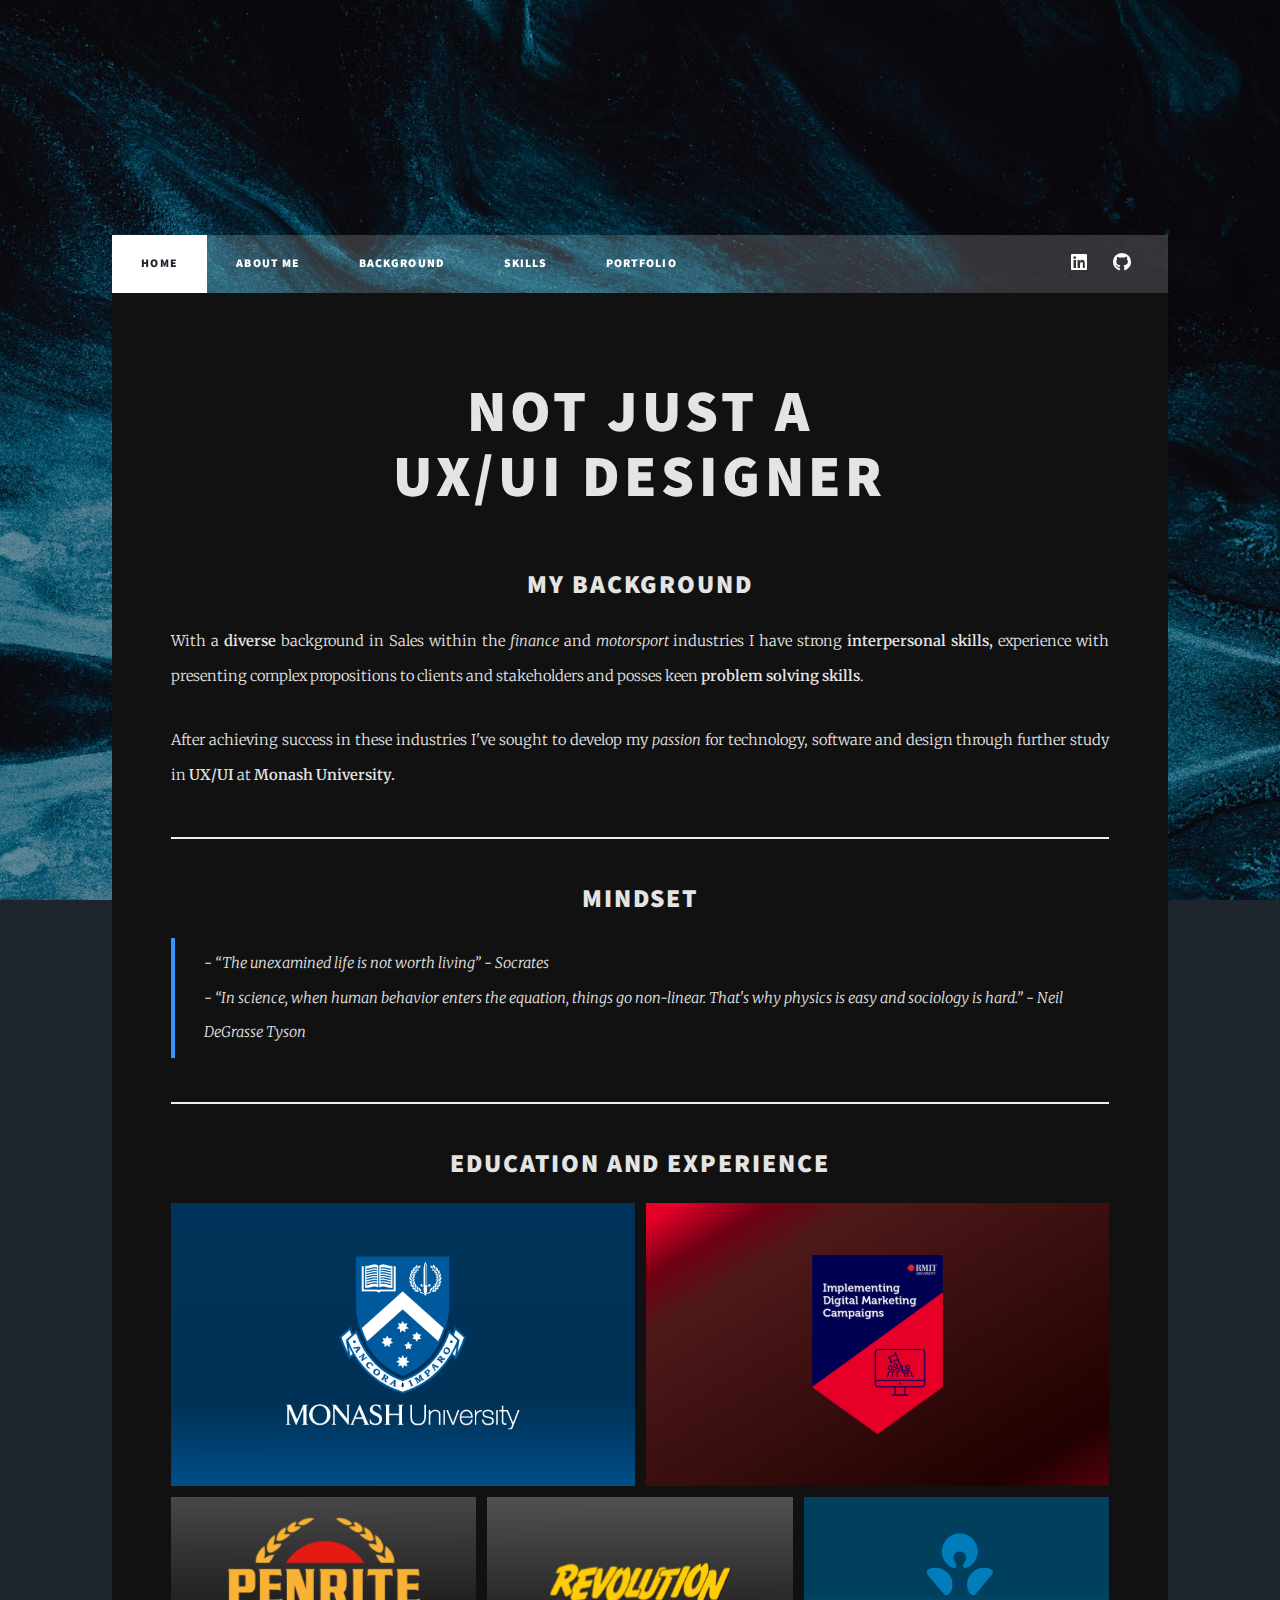
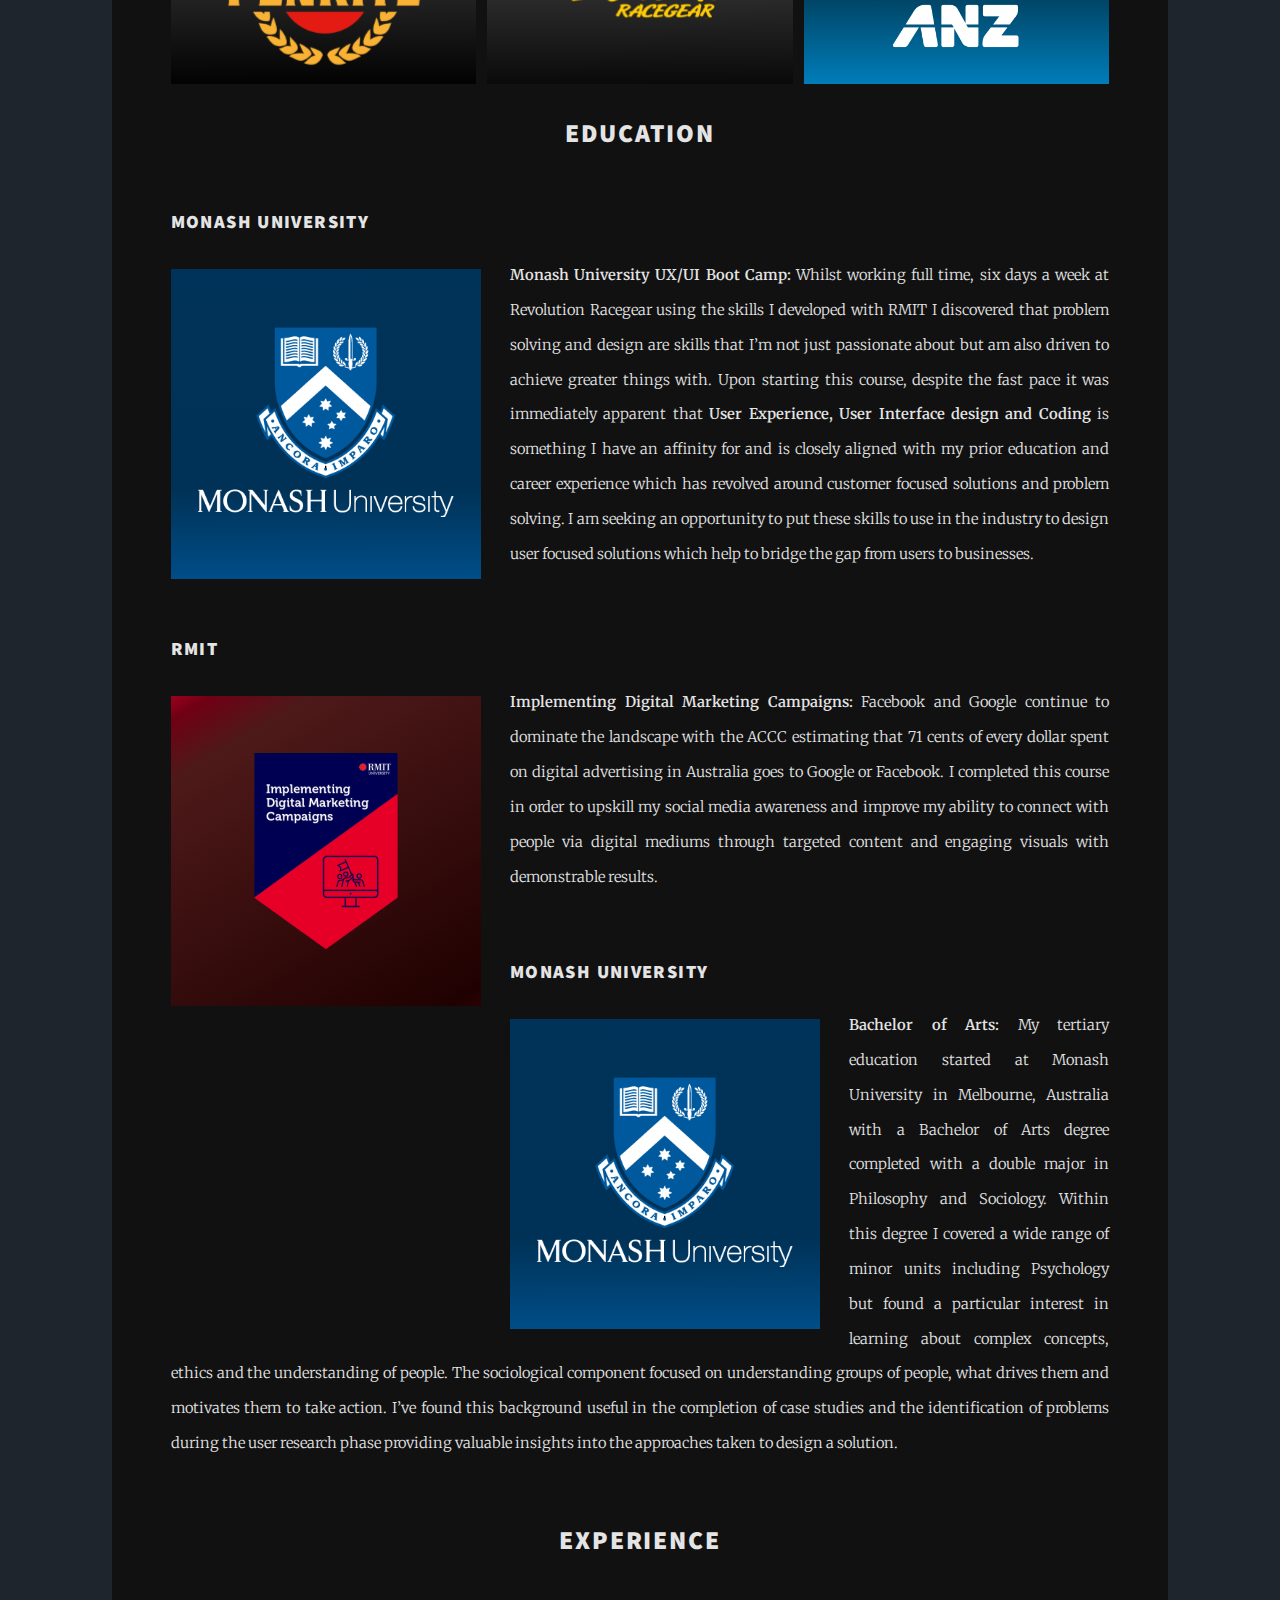
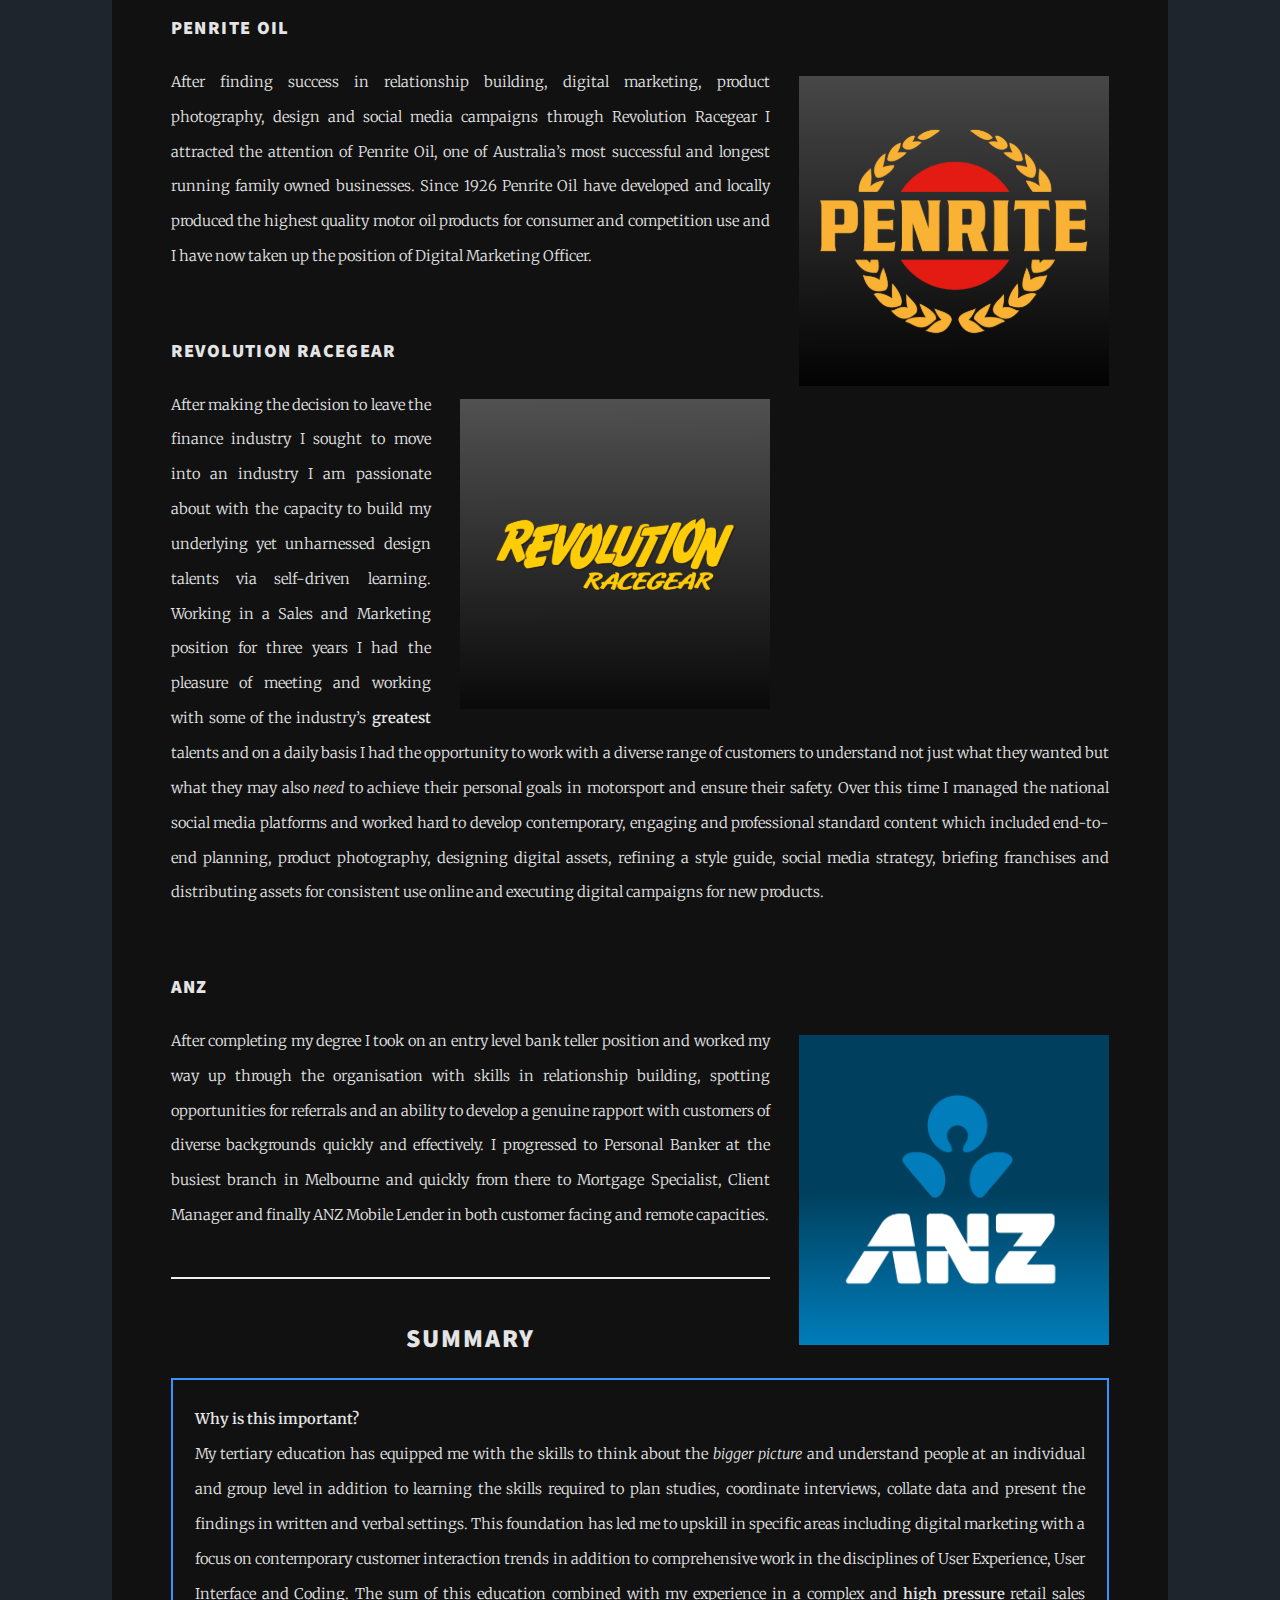
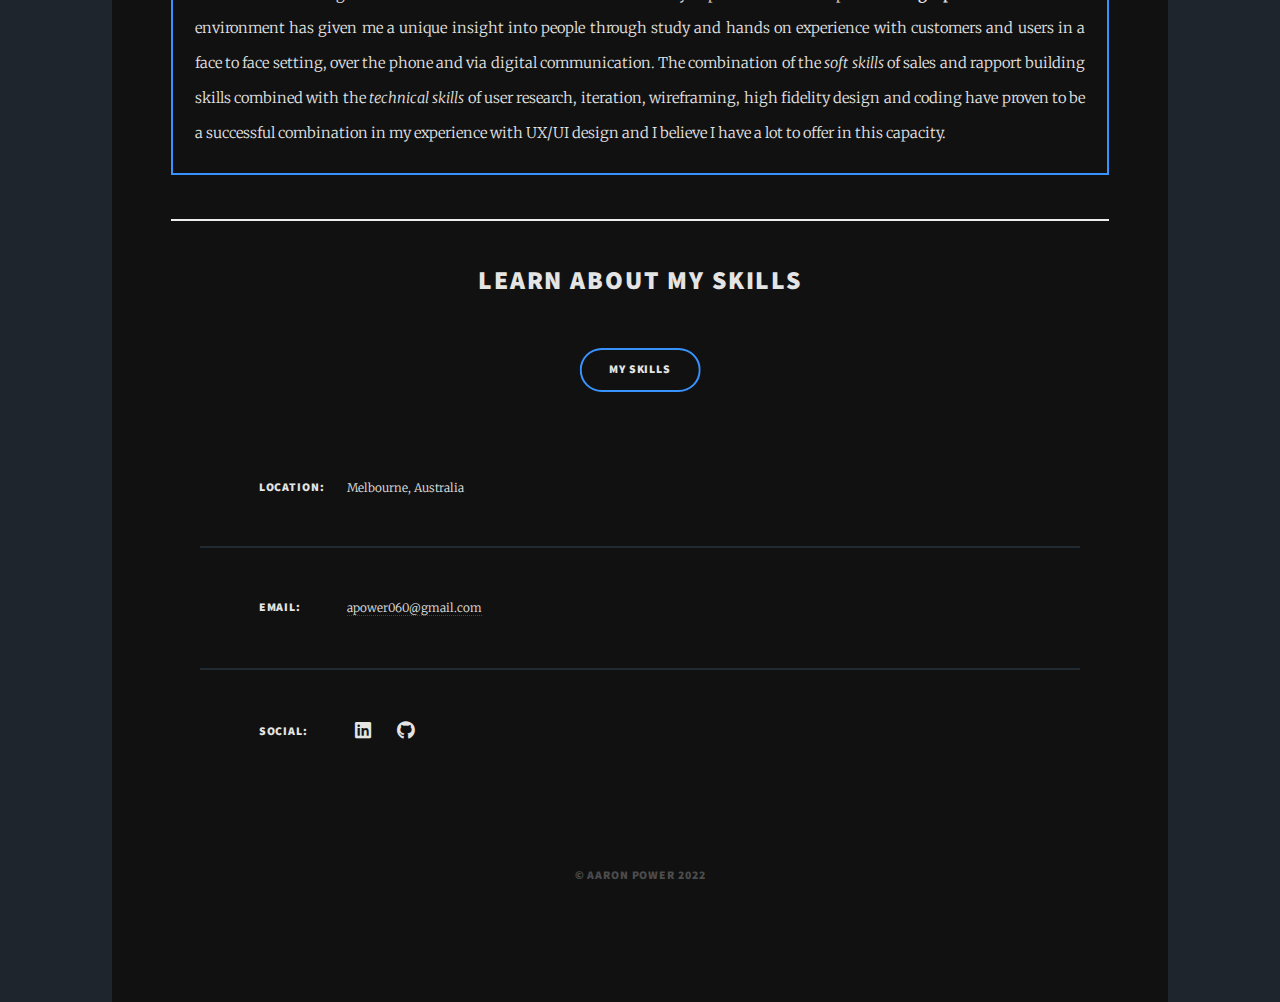
<file: background.html>
<!DOCTYPE HTML>

<html>
	<head>
		<title>My Background</title>
		<meta charset="utf-8" />
		<meta name="viewport" content="width=device-width, initial-scale=1, user-scalable=no" />
		<link rel="stylesheet" href="assets/css/background.css" />
		<noscript><link rel="stylesheet" href="assets/css/noscript.css" /></noscript>
		<html>
	
		<!-- Global site tag (gtag.js) - Google Analytics -->
<script async src="https://www.googletagmanager.com/gtag/js?id=G-FC3T59F8QN"></script>
<script>
  window.dataLayer = window.dataLayer || [];
  function gtag(){dataLayer.push(arguments);}
  gtag('js', new Date());

  gtag('config', 'G-FC3T59F8QN');
  </script>
  
  		<!-- Hotjar Tracking Code for https://apower060.github.io/Aaron-Power/index.html -->
<script>
    (function(h,o,t,j,a,r){
        h.hj=h.hj||function(){(h.hj.q=h.hj.q||[]).push(arguments)};
        h._hjSettings={hjid:3085737,hjsv:6};
        a=o.getElementsByTagName('head')[0];
        r=o.createElement('script');r.async=1;
        r.src=t+h._hjSettings.hjid+j+h._hjSettings.hjsv;
        a.appendChild(r);
    })(window,document,'https://static.hotjar.com/c/hotjar-','.js?sv=');
</script>

</script>
	</head>
	</head>
	<body class="is-preload">

		<!-- Wrapper -->
			<div id="wrapper">

				<!-- Header -->
					<header id="header">
						
					</header>

				<!-- Nav -->
					<nav id="nav">
						<ul class="links">
							<li class="active"><a href="index.html">Home</a></li>
							<li><a href="aboutme.html">About Me</a></li>
							<li><a href="background.html">Background</a></li>
							<li><a href="skills.html">Skills</a></li>
							<li><a href="portfolio.html">Portfolio</a></li>
						</ul>
						<ul class="icons">
							<li><a href="https://www.linkedin.com/in/aaronpower/" class="icon brands fa-linkedin"><span class="label">linkedin</span></a></li>
							<li><a href="https://github.com/apower060" class="icon brands fa-github"><span class="label">GitHub</span></a></li>
						</ul>
					</nav>

				<!-- Main -->
					<div id="main">

						<!-- Post -->
							<section class="post">
								<header class="major">
									<h1>Not Just a <br />
										UX/UI Designer</h1>
								</header>

								
									<header>
										<h2>My Background</h2>
									</header>
									<p>With a <b>diverse</b> background in Sales within the <i>finance</i> and <i>motorsport</i> industries I have strong <b>interpersonal skills,</b> experience with presenting complex propositions to clients and stakeholders and posses keen <b>problem solving skills</b>. </p>
									<p>After achieving success in these industries I've sought to develop my <i>passion</i> for technology, software and design through further study in <b>UX/UI</b> at <b>Monash University.</b></p>

									<hr />

								
									
									

								<!-- Blockquote -->
									<h2>Mindset</h2>
									<blockquote> -  “The unexamined life is not worth living” - <em>Socrates</em>
										  <br /> -  “In science, when human behavior enters the equation, things go non-linear. That's why physics is easy and sociology is hard.” - <em>Neil DeGrasse Tyson</em>
									</blockquote>
									<hr />

								
						
														
								<!-- Image -->
									<h2>Education and Experience</h2>

									    <div class="box alt" align-centre>
										<div class="row gtr-50 gtr-uniform">
											<div class="col-6"><span class="image fit"><img src="images/Monashunithumb2.svg" alt="" /></span></div>
											<div class="col-6"><span class="image fit"><img src="images/rmitthumb2.svg" alt="" /></span></div> 
											<div class="col-4"><span class="image fit"><img src="images/penritethumb.svg" alt="" /></span></div>
											<div class="col-4"><span class="image fit"><img src="images/revothumb.svg" alt="" /></span></div>
											<div class="col-4"><span class="image fit"><img src="images/anzthumb.svg" alt="" /></span></div>
											
									</div>
                                    <br /> 
									<h2>Education</h2>
									<br />
									<h3>Monash University</h3>
									<p><span class="image left"><img src="images/monashsquare.svg" alt="" /></span><strong>Monash University UX/UI Boot Camp:</strong> Whilst working full time, six days a week at Revolution Racegear using the skills I developed with RMIT I discovered that problem solving and design are skills that I’m not just passionate about but am also driven to achieve greater things with. Upon starting this course, despite the fast pace it was immediately apparent that <strong>User Experience, User Interface design and Coding</strong> is something I have an affinity for and is closely aligned with my prior education and career experience which has revolved around customer focused solutions and problem solving. I am seeking an opportunity to put these skills to use in the industry to design user focused solutions which help to bridge the gap from users to businesses.</p>
									<br /> 
									<h3>RMIT</h3>
									<p><span class="image left"><img src="images/rmitsquare.svg" alt="" /></span><strong>Implementing Digital Marketing Campaigns:</strong> Facebook and Google continue to dominate the landscape with the ACCC estimating that 71 cents of every dollar spent on digital advertising in Australia goes to Google or Facebook. I completed this course in order to upskill my social media awareness and improve my ability to connect with people via digital mediums through targeted content and engaging visuals with demonstrable results.</p>
                                    <br /> 
									<h3>Monash University</h3>
									<p><span class="image left"><img src="images/monashsquare.svg" alt="" /></span><b>Bachelor of Arts:</b> My tertiary education started at Monash University in Melbourne, Australia with a Bachelor of Arts degree completed with a double major in Philosophy and Sociology. Within this degree I covered a wide range of minor units including Psychology but found a particular interest in learning about complex concepts, ethics and the understanding of people. The sociological component focused on understanding groups of people, what drives them and motivates them to take action. I’ve found this background useful in the completion of case studies and the identification of problems during the user research phase providing valuable insights into the approaches taken to design a solution.</p>
									<br /> 
									<h2>Experience</h2>
									<br />
									<h3>Penrite Oil</h3>
									<p><span class="image right"><img src="images/penritesquare.svg" alt="" /></span>After finding success in relationship building, digital marketing, product photography, design and social media campaigns through Revolution Racegear I attracted the attention of Penrite Oil, one of Australia’s most successful and longest running family owned businesses. Since 1926 Penrite Oil have developed and locally produced the highest quality motor oil products for consumer and competition use and I have now taken up the position of Digital Marketing Officer. </p>
									<br /> 
									<h3>Revolution Racegear</h3>
									<p><span class="image right"><img src="images/revosquare.svg" alt="" /></span>After making the decision to leave the finance industry I sought to move into an industry I am passionate about with the capacity to build my underlying yet unharnessed design talents via self-driven learning. Working in a Sales and Marketing position for three years I had the pleasure of meeting and working with some of the industry’s <b>greatest</b> talents and on a daily basis I had the opportunity to work with a diverse range of customers to understand not just what they wanted but what they may also <i>need</i> to achieve their personal goals in motorsport and ensure their safety. Over this time I managed the national social media platforms and worked hard to develop contemporary, engaging and professional standard content which included end-to-end planning, product photography, designing digital assets, refining a style guide, social media strategy, briefing franchises and distributing assets for consistent use online and executing digital campaigns for new products. </p>
									<br />
									<h3>ANZ</h3>
									<p><span class="image right"><img src="images/anzsquare.svg" alt="" /></span>After completing my degree I took on an entry level bank teller position and worked my way up through the organisation with skills in relationship building, spotting opportunities for referrals and an ability to develop a genuine rapport with customers of diverse backgrounds quickly and effectively. I progressed to Personal Banker at the busiest branch in Melbourne and quickly from there to Mortgage Specialist, Client Manager and finally ANZ Mobile Lender in both customer facing and remote capacities.</p>
									<hr />

									
								<!-- Box -->
									<h2>Summary</h2>
									<div class="box">
										<p><b>Why is this important?</b> <br />
											My tertiary education has equipped me with the skills to think about the <i>bigger picture</i> and understand people at an individual and group level in addition to learning the skills required to plan studies, coordinate interviews, collate data and present the findings in written and verbal settings. This foundation has led me to upskill in specific areas including digital marketing with a focus on contemporary customer interaction trends in addition to comprehensive work in the disciplines of User Experience, User Interface and Coding. The sum of this education combined with my experience in a complex and <b>high pressure</b> retail sales environment has given me a unique insight into people through study and hands on experience with customers and users in a face to face setting, over the phone and via digital communication. The combination of the <i>soft skills</i> of sales and rapport building skills combined with the <i>technical skills</i> of user research, iteration, wireframing, high fidelity design and coding have proven to be a successful combination in my experience with UX/UI design and I believe I have a lot to offer in this capacity.</p>
									</div>
									<hr />


								<!--Button-->
							<section class="post">
																			
								<style>
									.container { 
									  height: 100px;
									  position: relative;
									   
									}
									
									.center {
									  margin: 0;
									  position: absolute;
									  top: 50%;
									  left: 50%;
									  -ms-transform: translate(-50%, -50%);
									  transform: translate(-50%, -50%);
									}
									h2 {text-align: center;}
									</style>
									</head>
									<body>
										<h2>Learn about my skills</h2>							
									<div class="container">
									  <div class="center">
										<a href="skills.html" class="button">My Skills</a>
									  </div>
									</div>
								</header>
							</section>
								

								
				<!-- Footer -->
				<footer id="footer">
						
					<section class="split contact">
						<section class="alt">
							<h3>Location:</h3>
							<p>Melbourne, Australia</p>
						</section>
						
						<section>
							<h3>Email:</h3>
							<p><a href="#">apower060@gmail.com</a></p>
						</section>
						<section>
							<h3>Social:</h3>
							<ul class="icons">
								<li><a href="https://www.linkedin.com/in/aaronpower/" class="icon brands fa-linkedin"><span class="label">linkedin</span></a></li>
								<li><a href="https://github.com/apower060" class="icon brands fa-github"><span class="label">GitHub</span></a></li>
							</ul>
						</section>
					</section>
				</footer>

			<!-- Copyright -->
				<div id="copyright">
					<ul><li>&copy; Aaron Power 2022</li>
				</div>

		</div>

			</div>

		<!-- Scripts -->
			<script src="assets/js/jquery.min.js"></script>
			<script src="assets/js/jquery.scrollex.min.js"></script>
			<script src="assets/js/jquery.scrolly.min.js"></script>
			<script src="assets/js/browser.min.js"></script>
			<script src="assets/js/breakpoints.min.js"></script>
			<script src="assets/js/util.js"></script>
			<script src="assets/js/main.js"></script>

	</body>
</html>
</file>
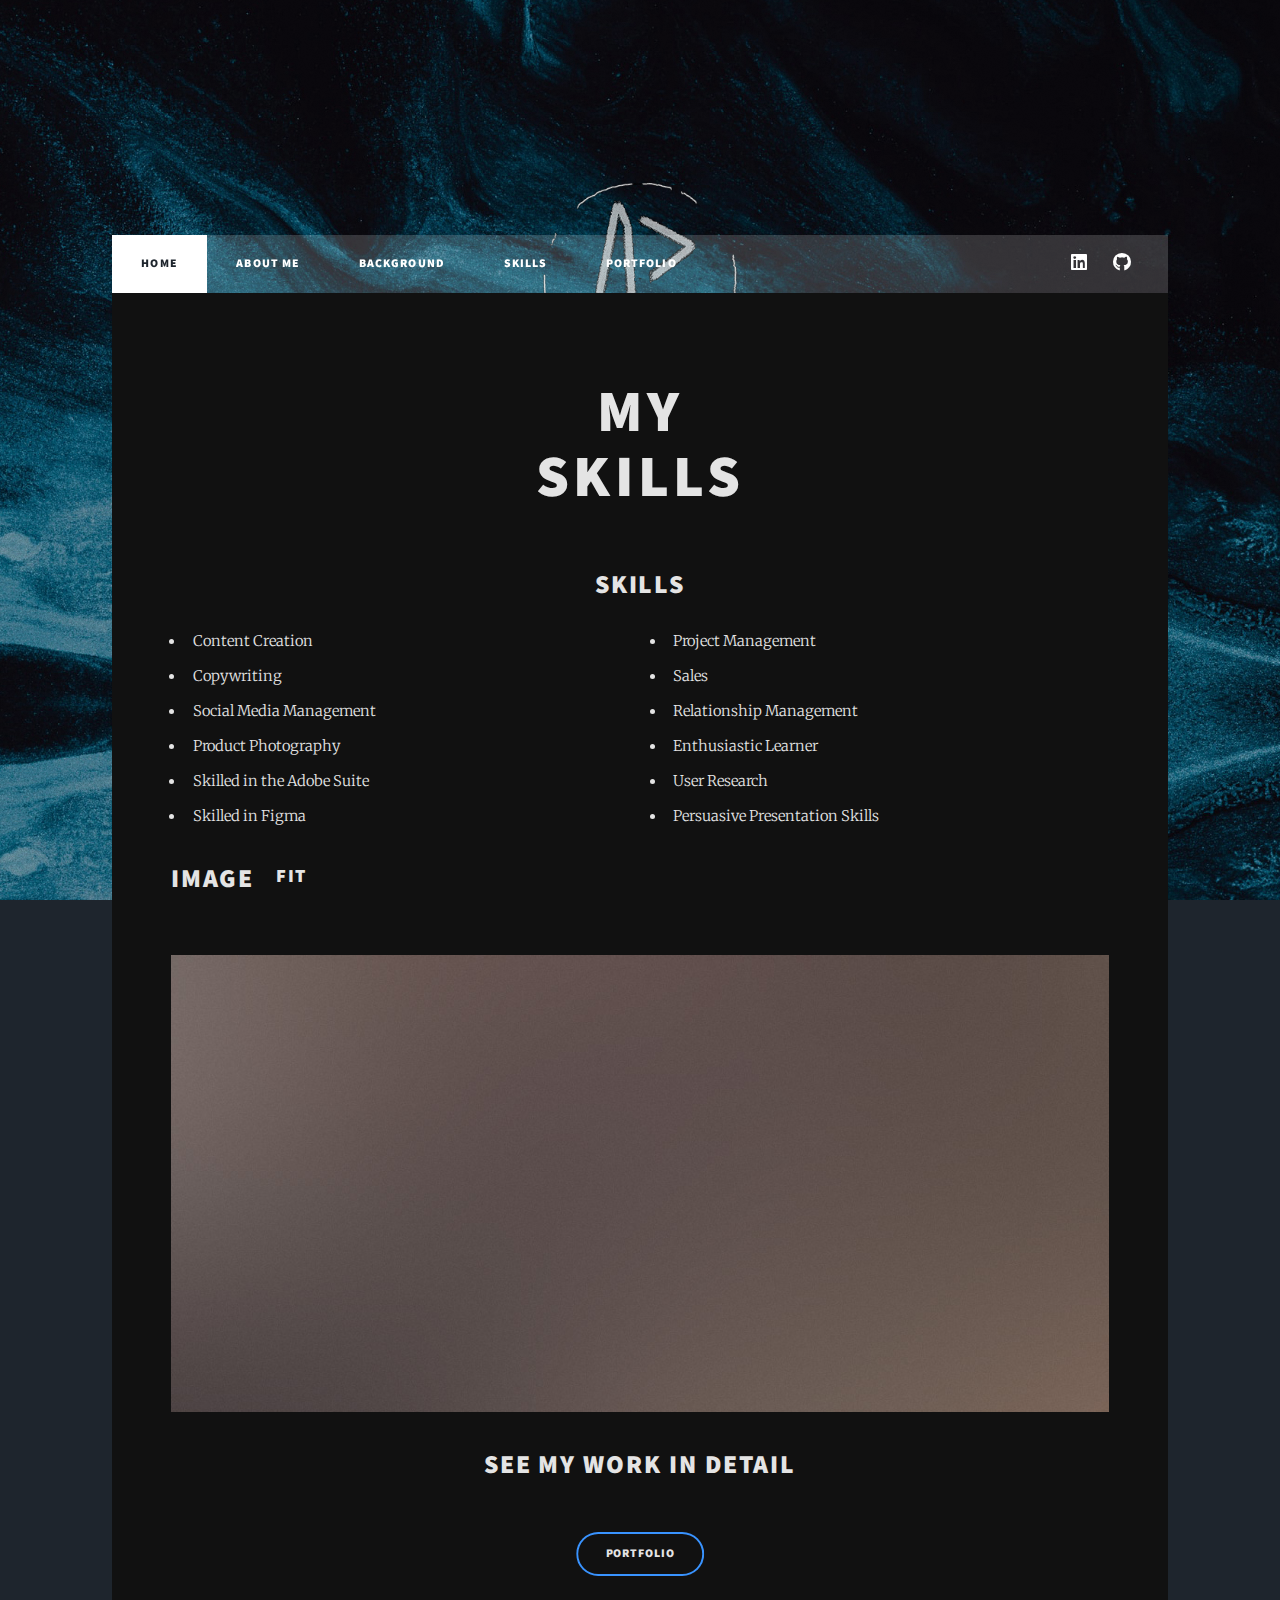
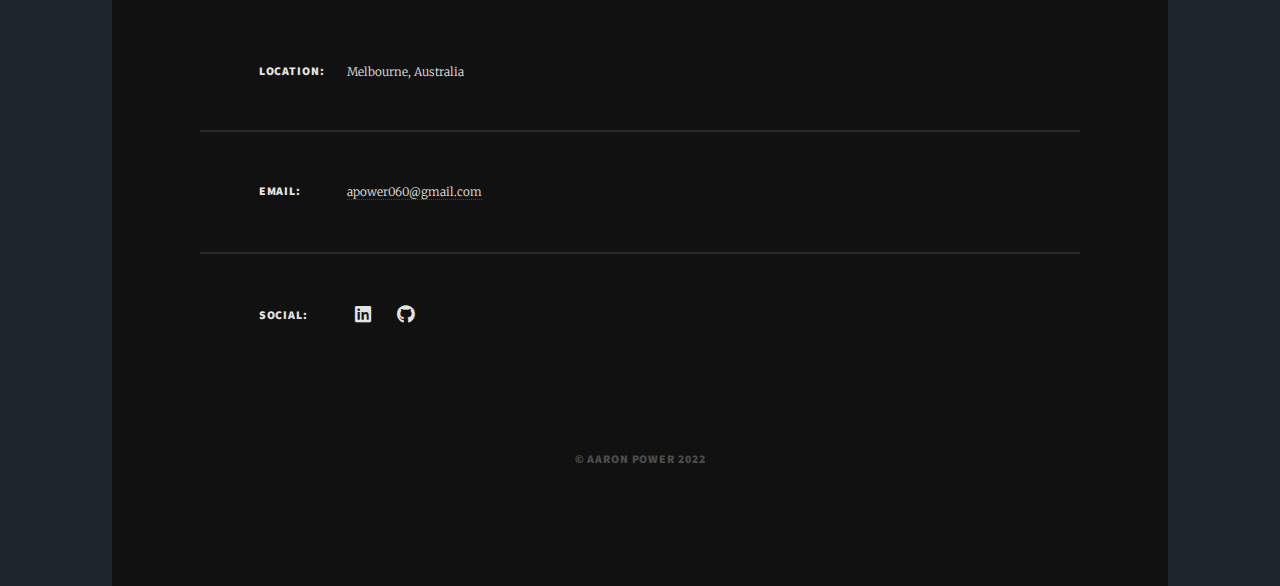
<file: skills.html>
<!DOCTYPE HTML>

<html>
	<head>
		<title>My Skills</title>
		<meta charset="utf-8" />
		<meta name="viewport" content="width=device-width, initial-scale=1, user-scalable=no" />
		<link rel="stylesheet" href="assets/css/aboutme.css" />
		<noscript><link rel="stylesheet" href="assets/css/noscript.css" /></noscript>
		<!-- Global site tag (gtag.js) - Google Analytics -->
<script async src="https://www.googletagmanager.com/gtag/js?id=G-FC3T59F8QN"></script>
<script>
  window.dataLayer = window.dataLayer || [];
  function gtag(){dataLayer.push(arguments);}
  gtag('js', new Date());

  gtag('config', 'G-FC3T59F8QN');
  </script>
  
  <!-- Hotjar Tracking Code for https://apower060.github.io/Aaron-Power/index.html -->
<script>
    (function(h,o,t,j,a,r){
        h.hj=h.hj||function(){(h.hj.q=h.hj.q||[]).push(arguments)};
        h._hjSettings={hjid:3085737,hjsv:6};
        a=o.getElementsByTagName('head')[0];
        r=o.createElement('script');r.async=1;
        r.src=t+h._hjSettings.hjid+j+h._hjSettings.hjsv;
        a.appendChild(r);
    })(window,document,'https://static.hotjar.com/c/hotjar-','.js?sv=');
</script>

</script>
	</head>
	<body class="is-preload">

		<!-- Wrapper -->
			<div id="wrapper">

				<!-- Header -->
					<header id="header">
						
					</header>

				<!-- Nav -->
					<nav id="nav">
						<ul class="links">
							<li class="active"><a href="index.html">Home</a></li>
							<li><a href="aboutme.html">About Me</a></li>
							<li><a href="background.html">Background</a></li>
							<li><a href="skills.html">Skills</a></li>
							<li><a href="portfolio.html">Portfolio</a></li>
						</ul>
						<ul class="icons">
							<li><a href="https://www.linkedin.com/in/aaronpower/" class="icon brands fa-linkedin"><span class="label">linkedin</span></a></li>
							<li><a href="https://github.com/apower060" class="icon brands fa-github"><span class="label">GitHub</span></a></li>
						</ul>
					</nav>

				<!-- Main -->
					<div id="main">

						<!-- Post -->
							<section class="post">
								<header class="major">
									<h1>My<br />
									Skills</h1>
								</header>

								

								<!-- Lists -->
								<h2>Skills</h2>
								<div class="row">
									<div class="col-6 col-12-small">

										
										<ul>
											<li>Content Creation</li>
											<li>Copywriting</li>
											<li>Social Media Management</li>
											<li>Product Photography</li>
											<li>Skilled in the Adobe Suite</li>
											<li>Skilled in Figma</li>
										</ul>
										
																					
									</div>
									<div class="col-6 col-12-small">

										
										<ul>
											<li>Project Management</li>
											<li>Sales</li>
											<li>Relationship Management</li>
											<li>Enthusiastic Learner</li>
											<li>User Research</li>
											<li>Persuasive Presentation Skills</li>
										</ul>


										

									</div>
							
										

								<!-- Image -->
									<h2>Image</h2>

									<h3>Fit</h3>
									<span class="image fit"><img src="images/pic01.jpg" alt="" /></span>
									<div class="box alt">
									</div>
									</div>	
									<!--Button-->
					<section class="post">
																			
						<style>
							.container { 
							  height: 100px;
							  position: relative;
							   
							}
							
							.center {
							  margin: 0;
							  position: absolute;
							  top: 50%;
							  left: 50%;
							  -ms-transform: translate(-50%, -50%);
							  transform: translate(-50%, -50%);
							}
							h2 {text-align: center;}
							</style>
							</head>
							<body>
								<h2>See my work in detail</h2>							
							<div class="container">
							  <div class="center">
								<a href="portfolio.html" class="button">Portfolio</a>
							  </div>
							</div>
						</header>
					</section>

									
							

				<!-- Footer -->
				<footer id="footer">
						
					<section class="split contact">
						<section class="alt">
							<h3>Location:</h3>
							<p>Melbourne, Australia</p>
						</section>
						
						<section>
							<h3>Email:</h3>
							<p><a href="#">apower060@gmail.com</a></p>
						</section>
						<section>
							<h3>Social:</h3>
							<ul class="icons">
								<li><a href="https://www.linkedin.com/in/aaronpower/" class="icon brands fa-linkedin"><span class="label">linkedin</span></a></li>
								<li><a href="https://github.com/apower060" class="icon brands fa-github"><span class="label">GitHub</span></a></li>
							</ul>
						</section>
					</section>
				</footer>

			<!-- Copyright -->
				<div id="copyright">
					<ul><li>&copy; Aaron Power 2022</li>
				</div>

		</div>

		<!-- Scripts -->
			<script src="assets/js/jquery.min.js"></script>
			<script src="assets/js/jquery.scrollex.min.js"></script>
			<script src="assets/js/jquery.scrolly.min.js"></script>
			<script src="assets/js/browser.min.js"></script>
			<script src="assets/js/breakpoints.min.js"></script>
			<script src="assets/js/util.js"></script>
			<script src="assets/js/main.js"></script>

	</body>
</html>
</file>
<file: assets/css/background.css>
@import url(fontawesome-all.min.css);
@import url("https://fonts.googleapis.com/css?family=Merriweather:300,700,300italic,700italic|Source+Sans+Pro:900");


html, body, div, span, applet, object,
iframe, h1, h2, h3, h4, h5, h6, p, blockquote,
pre, a, abbr, acronym, address, big, cite,
code, del, dfn, em, img, ins, kbd, q, s, samp,
small, strike, strong, sub, sup, tt, var, b,
u, i, center, dl, dt, dd, ol, ul, li, fieldset,
form, label, legend, table, caption, tbody,
tfoot, thead, tr, th, td, article, aside,
canvas, details, embed, figure, figcaption,
footer, header, hgroup, menu, nav, output, ruby,
section, summary, time, mark, audio, video {
	margin: 0;
	padding: 0;
	border: 0;
	font-size: 100%;
	font: inherit;
	vertical-align: baseline;}

article, aside, details, figcaption, figure,
footer, header, hgroup, menu, nav, section {
	display: block;}

body {
	line-height: 1;
}

ol, ul {
	list-style: none;
}

blockquote, q {
	quotes: none;
}

	blockquote:before, blockquote:after, q:before, q:after {
		content: '';
		content: none;
	}

table {
	border-collapse: collapse;
	border-spacing: 0;
}

body {
	-webkit-text-size-adjust: none;
}

mark {
	background-color: transparent;
	color: inherit;
}

input::-moz-focus-inner {
	border: 0;
	padding: 0;
}

input, select, textarea {
	-moz-appearance: none;
	-webkit-appearance: none;
	-ms-appearance: none;
	appearance: none;
}

/* Basic */

	@-ms-viewport {
		width: device-width;
	}

	body {
		-ms-overflow-style: scrollbar;
	}

	@media screen and (max-width: 480px) {

		html, body {
			min-width: 320px;
		}

	}

	html {
		box-sizing: border-box;
	}

	*, *:before, *:after {
		box-sizing: inherit;
	}

	body {
		background-color: #1e252d;
	}

		body.is-preload *, body.is-preload *:before, body.is-preload *:after {
			-moz-animation: none !important;
			-webkit-animation: none !important;
			-ms-animation: none !important;
			animation: none !important;
			-moz-transition: none !important;
			-webkit-transition: none !important;
			-ms-transition: none !important;
			transition: none !important;
		}

/* Type */

	html {
		font-size: 16pt;
	}

		@media screen and (max-width: 1680px) {

			html {
				font-size: 12pt;
			}

		}

		@media screen and (max-width: 1280px) {

			html {
				font-size: 11pt;
			}

		}

		@media screen and (max-width: 360px) {

			html {
				font-size: 10pt;
			}

		}

	body {
		color: #e4e4e4;
	}

	body, input, select, textarea {
		font-family: "Merriweather", Georgia, serif;
		font-weight: 300;
		font-size: 1rem;
		line-height: 2.375;
	}

	a {
		-moz-transition: color 0.2s ease-in-out, background-color 0.2s ease-in-out, border-color 0.2s ease-in-out, box-shadow 0.2s ease-in-out;
		-webkit-transition: color 0.2s ease-in-out, background-color 0.2s ease-in-out, border-color 0.2s ease-in-out, box-shadow 0.2s ease-in-out;
		-ms-transition: color 0.2s ease-in-out, background-color 0.2s ease-in-out, border-color 0.2s ease-in-out, box-shadow 0.2s ease-in-out;
		transition: color 0.2s ease-in-out, background-color 0.2s ease-in-out, border-color 0.2s ease-in-out, box-shadow 0.2s ease-in-out;
		border-bottom: dotted 1px;
		text-decoration: none;
	}

		a:hover {
			border-bottom-color: transparent;
		}

	strong, b {
		font-weight: 600;
	}

	em, i {
		font-style: italic;
	}

	p {
		text-align: justify;
		margin: 0 0 2rem 0;
	}

	h1, h2, h3, h4, h5, h6 {
		font-family: "Source Sans Pro", Helvetica, sans-serif;
		font-weight: 900;
		line-height: 1.5;
		letter-spacing: 0.075em;
		text-transform: uppercase;
		margin: 0 0 1rem 0;
	}

		h1 a, h2 a, h3 a, h4 a, h5 a, h6 a {
			border-bottom: 0;
			color: inherit;
			text-decoration: none;
		}

	h1 {
		font-size: 4rem;
		line-height: 1.1;
		margin: 0 0 2rem 0;
	}

	h2 {
		font-size: 1.75rem;
		line-height: 1.3;
		margin: 0 0 1.5rem 0;
	}

	h3 {
		font-size: 1.25rem;
		margin: 0 0 1.5rem 0;
	}

	h4 {
		font-size: 1rem;
	}

	h5 {
		font-size: 0.9rem;
	}

	h6 {
		font-size: 0.8rem;
	}

	sub {
		font-size: 0.8rem;
		position: relative;
		top: 0.5rem;
	}

	sup {
		font-size: 0.8rem;
		position: relative;
		top: -0.5rem;
	}

	blockquote {
		border-left: solid 4px;
		font-style: italic;
		margin: 0 0 2rem 0;
		padding: 0.5rem 0 0.5rem 2rem;
	}

	code {
		border: solid 2px;
		font-family: "Courier New", monospace;
		font-size: 0.9rem;
		margin: 0 0.25rem;
		padding: 0.25rem 0.65rem;
	}

	pre {
		-webkit-overflow-scrolling: touch;
		font-family: "Courier New", monospace;
		font-size: 0.9rem;
		margin: 0 0 2rem 0;
	}

		pre code {
			display: block;
			line-height: 1.75;
			padding: 1rem 1.5rem;
			overflow-x: auto;
		}

	hr {
		border: 0;
		border-bottom: solid 2px;
		margin: 3rem 0;
	}

		hr.major {
			margin: 5rem 0;
		}

	.align-left {
		text-align: left;
	}

	.align-center {
		text-align: center;
	}

	.align-right {
		text-align: right;
	}

	input, select, textarea {
		color: #e4e4e4;
	}

	a {
		color: #e4e4e4;
		border-bottom-color: rgba(33, 41, 49, 0.5);
	}

		a:hover {
			border-bottom-color: transparent;
			color: #3993FF !important;
		}

	strong, b {
		color: #e4e4e4;
	}

	h1, h2, h3, h4, h5, h6 {
		color: #e4e4e4;
	}

	blockquote {
		border-left-color: #3993FF;
	}

	code {
		background: rgba(220, 220, 220, 0.25);
		border-color: #eeeeee;
	}

	hr {
		border-bottom-color: #eeeeee;
	}

/* Row */

	.row {
		display: flex;
		flex-wrap: wrap;
		box-sizing: border-box;
		align-items: stretch;
	}

		.row > * {
			box-sizing: border-box;
		}

		.row.gtr-uniform > * > :last-child {
			margin-bottom: 0;
		}

		.row.aln-left {
			justify-content: flex-start;
		}

		.row.aln-center {
			justify-content: center;
		}

		.row.aln-right {
			justify-content: flex-end;
		}

		.row.aln-top {
			align-items: flex-start;
		}

		.row.aln-middle {
			align-items: center;
		}

		.row.aln-bottom {
			align-items: flex-end;
		}

		.row > .imp {
			order: -1;
		}

		.row > .col-1 {
			width: 8.33333%;
		}

		.row > .off-1 {
			margin-left: 8.33333%;
		}

		.row > .col-2 {
			width: 16.66667%;
		}

		.row > .off-2 {
			margin-left: 16.66667%;
		}

		.row > .col-3 {
			width: 25%;
		}

		.row > .off-3 {
			margin-left: 25%;
		}

		.row > .col-4 {
			width: 33.33333%;
		}

		.row > .off-4 {
			margin-left: 33.33333%;
		}

		.row > .col-5 {
			width: 41.66667%;
		}

		.row > .off-5 {
			margin-left: 41.66667%;
		}

		.row > .col-6 {
			width: 50%;
		}

		.row > .off-6 {
			margin-left: 50%;
		}

		.row > .col-7 {
			width: 58.33333%;
		}

		.row > .off-7 {
			margin-left: 58.33333%;
		}

		.row > .col-8 {
			width: 66.66667%;
		}

		.row > .off-8 {
			margin-left: 66.66667%;
		}

		.row > .col-9 {
			width: 75%;
		}

		.row > .off-9 {
			margin-left: 75%;
		}

		.row > .col-10 {
			width: 83.33333%;
		}

		.row > .off-10 {
			margin-left: 83.33333%;
		}

		.row > .col-11 {
			width: 91.66667%;
		}

		.row > .off-11 {
			margin-left: 91.66667%;
		}

		.row > .col-12 {
			width: 100%;
		}

		.row > .off-12 {
			margin-left: 100%;
		}

		.row.gtr-0 {
			margin-top: 0;
			margin-left: 0rem;
		}

			.row.gtr-0 > * {
				padding: 0 0 0 0rem;
			}

			.row.gtr-0.gtr-uniform {
				margin-top: 0rem;
			}

				.row.gtr-0.gtr-uniform > * {
					padding-top: 0rem;
				}

		.row.gtr-25 {
			margin-top: 0;
			margin-left: -0.375rem;
		}

			.row.gtr-25 > * {
				padding: 0 0 0 0.375rem;
			}

			.row.gtr-25.gtr-uniform {
				margin-top: -0.375rem;
			}

				.row.gtr-25.gtr-uniform > * {
					padding-top: 0.375rem;
				}

		.row.gtr-50 {
			margin-top: 0;
			margin-left: -0.75rem;
		}

			.row.gtr-50 > * {
				padding: 0 0 0 0.75rem;
			}

			.row.gtr-50.gtr-uniform {
				margin-top: -0.75rem;
			}

				.row.gtr-50.gtr-uniform > * {
					padding-top: 0.75rem;
				}

		.row {
			margin-top: 0;
			margin-left: -1.5rem;
		}

			.row > * {
				padding: 0 0 0 1.5rem;
			}

			.row.gtr-uniform {
				margin-top: -1.5rem;
			}

				.row.gtr-uniform > * {
					padding-top: 1.5rem;
				}

		.row.gtr-150 {
			margin-top: 0;
			margin-left: -2.25rem;
		}

			.row.gtr-150 > * {
				padding: 0 0 0 2.25rem;
			}

			.row.gtr-150.gtr-uniform {
				margin-top: -2.25rem;
			}

				.row.gtr-150.gtr-uniform > * {
					padding-top: 2.25rem;
				}

		.row.gtr-200 {
			margin-top: 0;
			margin-left: -3rem;
		}

			.row.gtr-200 > * {
				padding: 0 0 0 3rem;
			}

			.row.gtr-200.gtr-uniform {
				margin-top: -3rem;
			}

				.row.gtr-200.gtr-uniform > * {
					padding-top: 3rem;
				}

		@media screen and (max-width: 1680px) {

			.row {
				display: flex;
				flex-wrap: wrap;
				box-sizing: border-box;
				align-items: stretch;
			}

				.row > * {
					box-sizing: border-box;
				}

				.row.gtr-uniform > * > :last-child {
					margin-bottom: 0;
				}

				.row.aln-left {
					justify-content: flex-start;
				}

				.row.aln-center {
					justify-content: center;
				}

				.row.aln-right {
					justify-content: flex-end;
				}

				.row.aln-top {
					align-items: flex-start;
				}

				.row.aln-middle {
					align-items: center;
				}

				.row.aln-bottom {
					align-items: flex-end;
				}

				.row > .imp-xlarge {
					order: -1;
				}

				.row > .col-1-xlarge {
					width: 8.33333%;
				}

				.row > .off-1-xlarge {
					margin-left: 8.33333%;
				}

				.row > .col-2-xlarge {
					width: 16.66667%;
				}

				.row > .off-2-xlarge {
					margin-left: 16.66667%;
				}

				.row > .col-3-xlarge {
					width: 25%;
				}

				.row > .off-3-xlarge {
					margin-left: 25%;
				}

				.row > .col-4-xlarge {
					width: 33.33333%;
				}

				.row > .off-4-xlarge {
					margin-left: 33.33333%;
				}

				.row > .col-5-xlarge {
					width: 41.66667%;
				}

				.row > .off-5-xlarge {
					margin-left: 41.66667%;
				}

				.row > .col-6-xlarge {
					width: 50%;
				}

				.row > .off-6-xlarge {
					margin-left: 50%;
				}

				.row > .col-7-xlarge {
					width: 58.33333%;
				}

				.row > .off-7-xlarge {
					margin-left: 58.33333%;
				}

				.row > .col-8-xlarge {
					width: 66.66667%;
				}

				.row > .off-8-xlarge {
					margin-left: 66.66667%;
				}

				.row > .col-9-xlarge {
					width: 75%;
				}

				.row > .off-9-xlarge {
					margin-left: 75%;
				}

				.row > .col-10-xlarge {
					width: 83.33333%;
				}

				.row > .off-10-xlarge {
					margin-left: 83.33333%;
				}

				.row > .col-11-xlarge {
					width: 91.66667%;
				}

				.row > .off-11-xlarge {
					margin-left: 91.66667%;
				}

				.row > .col-12-xlarge {
					width: 100%;
				}

				.row > .off-12-xlarge {
					margin-left: 100%;
				}

				.row.gtr-0 {
					margin-top: 0;
					margin-left: 0rem;
				}

					.row.gtr-0 > * {
						padding: 0 0 0 0rem;
					}

					.row.gtr-0.gtr-uniform {
						margin-top: 0rem;
					}

						.row.gtr-0.gtr-uniform > * {
							padding-top: 0rem;
						}

				.row.gtr-25 {
					margin-top: 0;
					margin-left: -0.375rem;
				}

					.row.gtr-25 > * {
						padding: 0 0 0 0.375rem;
					}

					.row.gtr-25.gtr-uniform {
						margin-top: -0.375rem;
					}

						.row.gtr-25.gtr-uniform > * {
							padding-top: 0.375rem;
						}

				.row.gtr-50 {
					margin-top: 0;
					margin-left: -0.75rem;
				}

					.row.gtr-50 > * {
						padding: 0 0 0 0.75rem;
					}

					.row.gtr-50.gtr-uniform {
						margin-top: -0.75rem;
					}

						.row.gtr-50.gtr-uniform > * {
							padding-top: 0.75rem;
						}

				.row {
					margin-top: 0;
					margin-left: -1.5rem;
				}

					.row > * {
						padding: 0 0 0 1.5rem;
					}

					.row.gtr-uniform {
						margin-top: -1.5rem;
					}

						.row.gtr-uniform > * {
							padding-top: 1.5rem;
						}

				.row.gtr-150 {
					margin-top: 0;
					margin-left: -2.25rem;
				}

					.row.gtr-150 > * {
						padding: 0 0 0 2.25rem;
					}

					.row.gtr-150.gtr-uniform {
						margin-top: -2.25rem;
					}

						.row.gtr-150.gtr-uniform > * {
							padding-top: 2.25rem;
						}

				.row.gtr-200 {
					margin-top: 0;
					margin-left: -3rem;
				}

					.row.gtr-200 > * {
						padding: 0 0 0 3rem;
					}

					.row.gtr-200.gtr-uniform {
						margin-top: -3rem;
					}

						.row.gtr-200.gtr-uniform > * {
							padding-top: 3rem;
						}

		}

		@media screen and (max-width: 1280px) {

			.row {
				display: flex;
				flex-wrap: wrap;
				box-sizing: border-box;
				align-items: stretch;
			}

				.row > * {
					box-sizing: border-box;
				}

				.row.gtr-uniform > * > :last-child {
					margin-bottom: 0;
				}

				.row.aln-left {
					justify-content: flex-start;
				}

				.row.aln-center {
					justify-content: center;
				}

				.row.aln-right {
					justify-content: flex-end;
				}

				.row.aln-top {
					align-items: flex-start;
				}

				.row.aln-middle {
					align-items: center;
				}

				.row.aln-bottom {
					align-items: flex-end;
				}

				.row > .imp-large {
					order: -1;
				}

				.row > .col-1-large {
					width: 8.33333%;
				}

				.row > .off-1-large {
					margin-left: 8.33333%;
				}

				.row > .col-2-large {
					width: 16.66667%;
				}

				.row > .off-2-large {
					margin-left: 16.66667%;
				}

				.row > .col-3-large {
					width: 25%;
				}

				.row > .off-3-large {
					margin-left: 25%;
				}

				.row > .col-4-large {
					width: 33.33333%;
				}

				.row > .off-4-large {
					margin-left: 33.33333%;
				}

				.row > .col-5-large {
					width: 41.66667%;
				}

				.row > .off-5-large {
					margin-left: 41.66667%;
				}

				.row > .col-6-large {
					width: 50%;
				}

				.row > .off-6-large {
					margin-left: 50%;
				}

				.row > .col-7-large {
					width: 58.33333%;
				}

				.row > .off-7-large {
					margin-left: 58.33333%;
				}

				.row > .col-8-large {
					width: 66.66667%;
				}

				.row > .off-8-large {
					margin-left: 66.66667%;
				}

				.row > .col-9-large {
					width: 75%;
				}

				.row > .off-9-large {
					margin-left: 75%;
				}

				.row > .col-10-large {
					width: 83.33333%;
				}

				.row > .off-10-large {
					margin-left: 83.33333%;
				}

				.row > .col-11-large {
					width: 91.66667%;
				}

				.row > .off-11-large {
					margin-left: 91.66667%;
				}

				.row > .col-12-large {
					width: 100%;
				}

				.row > .off-12-large {
					margin-left: 100%;
				}

				.row.gtr-0 {
					margin-top: 0;
					margin-left: 0rem;
				}

					.row.gtr-0 > * {
						padding: 0 0 0 0rem;
					}

					.row.gtr-0.gtr-uniform {
						margin-top: 0rem;
					}

						.row.gtr-0.gtr-uniform > * {
							padding-top: 0rem;
						}

				.row.gtr-25 {
					margin-top: 0;
					margin-left: -0.375rem;
				}

					.row.gtr-25 > * {
						padding: 0 0 0 0.375rem;
					}

					.row.gtr-25.gtr-uniform {
						margin-top: -0.375rem;
					}

						.row.gtr-25.gtr-uniform > * {
							padding-top: 0.375rem;
						}

				.row.gtr-50 {
					margin-top: 0;
					margin-left: -0.75rem;
				}

					.row.gtr-50 > * {
						padding: 0 0 0 0.75rem;
					}

					.row.gtr-50.gtr-uniform {
						margin-top: -0.75rem;
					}

						.row.gtr-50.gtr-uniform > * {
							padding-top: 0.75rem;
						}

				.row {
					margin-top: 0;
					margin-left: -1.5rem;
				}

					.row > * {
						padding: 0 0 0 1.5rem;
					}

					.row.gtr-uniform {
						margin-top: -1.5rem;
					}

						.row.gtr-uniform > * {
							padding-top: 1.5rem;
						}

				.row.gtr-150 {
					margin-top: 0;
					margin-left: -2.25rem;
				}

					.row.gtr-150 > * {
						padding: 0 0 0 2.25rem;
					}

					.row.gtr-150.gtr-uniform {
						margin-top: -2.25rem;
					}

						.row.gtr-150.gtr-uniform > * {
							padding-top: 2.25rem;
						}

				.row.gtr-200 {
					margin-top: 0;
					margin-left: -3rem;
				}

					.row.gtr-200 > * {
						padding: 0 0 0 3rem;
					}

					.row.gtr-200.gtr-uniform {
						margin-top: -3rem;
					}

						.row.gtr-200.gtr-uniform > * {
							padding-top: 3rem;
						}

		}

		@media screen and (max-width: 980px) {

			.row {
				display: flex;
				flex-wrap: wrap;
				box-sizing: border-box;
				align-items: stretch;
			}

				.row > * {
					box-sizing: border-box;
				}

				.row.gtr-uniform > * > :last-child {
					margin-bottom: 0;
				}

				.row.aln-left {
					justify-content: flex-start;
				}

				.row.aln-center {
					justify-content: center;
				}

				.row.aln-right {
					justify-content: flex-end;
				}

				.row.aln-top {
					align-items: flex-start;
				}

				.row.aln-middle {
					align-items: center;
				}

				.row.aln-bottom {
					align-items: flex-end;
				}

				.row > .imp-medium {
					order: -1;
				}

				.row > .col-1-medium {
					width: 8.33333%;
				}

				.row > .off-1-medium {
					margin-left: 8.33333%;
				}

				.row > .col-2-medium {
					width: 16.66667%;
				}

				.row > .off-2-medium {
					margin-left: 16.66667%;
				}

				.row > .col-3-medium {
					width: 25%;
				}

				.row > .off-3-medium {
					margin-left: 25%;
				}

				.row > .col-4-medium {
					width: 33.33333%;
				}

				.row > .off-4-medium {
					margin-left: 33.33333%;
				}

				.row > .col-5-medium {
					width: 41.66667%;
				}

				.row > .off-5-medium {
					margin-left: 41.66667%;
				}

				.row > .col-6-medium {
					width: 50%;
				}

				.row > .off-6-medium {
					margin-left: 50%;
				}

				.row > .col-7-medium {
					width: 58.33333%;
				}

				.row > .off-7-medium {
					margin-left: 58.33333%;
				}

				.row > .col-8-medium {
					width: 66.66667%;
				}

				.row > .off-8-medium {
					margin-left: 66.66667%;
				}

				.row > .col-9-medium {
					width: 75%;
				}

				.row > .off-9-medium {
					margin-left: 75%;
				}

				.row > .col-10-medium {
					width: 83.33333%;
				}

				.row > .off-10-medium {
					margin-left: 83.33333%;
				}

				.row > .col-11-medium {
					width: 91.66667%;
				}

				.row > .off-11-medium {
					margin-left: 91.66667%;
				}

				.row > .col-12-medium {
					width: 100%;
				}

				.row > .off-12-medium {
					margin-left: 100%;
				}

				.row.gtr-0 {
					margin-top: 0;
					margin-left: 0rem;
				}

					.row.gtr-0 > * {
						padding: 0 0 0 0rem;
					}

					.row.gtr-0.gtr-uniform {
						margin-top: 0rem;
					}

						.row.gtr-0.gtr-uniform > * {
							padding-top: 0rem;
						}

				.row.gtr-25 {
					margin-top: 0;
					margin-left: -0.375rem;
				}

					.row.gtr-25 > * {
						padding: 0 0 0 0.375rem;
					}

					.row.gtr-25.gtr-uniform {
						margin-top: -0.375rem;
					}

						.row.gtr-25.gtr-uniform > * {
							padding-top: 0.375rem;
						}

				.row.gtr-50 {
					margin-top: 0;
					margin-left: -0.75rem;
				}

					.row.gtr-50 > * {
						padding: 0 0 0 0.75rem;
					}

					.row.gtr-50.gtr-uniform {
						margin-top: -0.75rem;
					}

						.row.gtr-50.gtr-uniform > * {
							padding-top: 0.75rem;
						}

				.row {
					margin-top: 0;
					margin-left: -1.5rem;
				}

					.row > * {
						padding: 0 0 0 1.5rem;
					}

					.row.gtr-uniform {
						margin-top: -1.5rem;
					}

						.row.gtr-uniform > * {
							padding-top: 1.5rem;
						}

				.row.gtr-150 {
					margin-top: 0;
					margin-left: -2.25rem;
				}

					.row.gtr-150 > * {
						padding: 0 0 0 2.25rem;
					}

					.row.gtr-150.gtr-uniform {
						margin-top: -2.25rem;
					}

						.row.gtr-150.gtr-uniform > * {
							padding-top: 2.25rem;
						}

				.row.gtr-200 {
					margin-top: 0;
					margin-left: -3rem;
				}

					.row.gtr-200 > * {
						padding: 0 0 0 3rem;
					}

					.row.gtr-200.gtr-uniform {
						margin-top: -3rem;
					}

						.row.gtr-200.gtr-uniform > * {
							padding-top: 3rem;
						}

		}

		@media screen and (max-width: 736px) {

			.row {
				display: flex;
				flex-wrap: wrap;
				box-sizing: border-box;
				align-items: stretch;
			}

				.row > * {
					box-sizing: border-box;
				}

				.row.gtr-uniform > * > :last-child {
					margin-bottom: 0;
				}

				.row.aln-left {
					justify-content: flex-start;
				}

				.row.aln-center {
					justify-content: center;
				}

				.row.aln-right {
					justify-content: flex-end;
				}

				.row.aln-top {
					align-items: flex-start;
				}

				.row.aln-middle {
					align-items: center;
				}

				.row.aln-bottom {
					align-items: flex-end;
				}

				.row > .imp-small {
					order: -1;
				}

				.row > .col-1-small {
					width: 8.33333%;
				}

				.row > .off-1-small {
					margin-left: 8.33333%;
				}

				.row > .col-2-small {
					width: 16.66667%;
				}

				.row > .off-2-small {
					margin-left: 16.66667%;
				}

				.row > .col-3-small {
					width: 25%;
				}

				.row > .off-3-small {
					margin-left: 25%;
				}

				.row > .col-4-small {
					width: 33.33333%;
				}

				.row > .off-4-small {
					margin-left: 33.33333%;
				}

				.row > .col-5-small {
					width: 41.66667%;
				}

				.row > .off-5-small {
					margin-left: 41.66667%;
				}

				.row > .col-6-small {
					width: 50%;
				}

				.row > .off-6-small {
					margin-left: 50%;
				}

				.row > .col-7-small {
					width: 58.33333%;
				}

				.row > .off-7-small {
					margin-left: 58.33333%;
				}

				.row > .col-8-small {
					width: 66.66667%;
				}

				.row > .off-8-small {
					margin-left: 66.66667%;
				}

				.row > .col-9-small {
					width: 75%;
				}

				.row > .off-9-small {
					margin-left: 75%;
				}

				.row > .col-10-small {
					width: 83.33333%;
				}

				.row > .off-10-small {
					margin-left: 83.33333%;
				}

				.row > .col-11-small {
					width: 91.66667%;
				}

				.row > .off-11-small {
					margin-left: 91.66667%;
				}

				.row > .col-12-small {
					width: 100%;
				}

				.row > .off-12-small {
					margin-left: 100%;
				}

				.row.gtr-0 {
					margin-top: 0;
					margin-left: 0rem;
				}

					.row.gtr-0 > * {
						padding: 0 0 0 0rem;
					}

					.row.gtr-0.gtr-uniform {
						margin-top: 0rem;
					}

						.row.gtr-0.gtr-uniform > * {
							padding-top: 0rem;
						}

				.row.gtr-25 {
					margin-top: 0;
					margin-left: -0.375rem;
				}

					.row.gtr-25 > * {
						padding: 0 0 0 0.375rem;
					}

					.row.gtr-25.gtr-uniform {
						margin-top: -0.375rem;
					}

						.row.gtr-25.gtr-uniform > * {
							padding-top: 0.375rem;
						}

				.row.gtr-50 {
					margin-top: 0;
					margin-left: -0.75rem;
				}

					.row.gtr-50 > * {
						padding: 0 0 0 0.75rem;
					}

					.row.gtr-50.gtr-uniform {
						margin-top: -0.75rem;
					}

						.row.gtr-50.gtr-uniform > * {
							padding-top: 0.75rem;
						}

				.row {
					margin-top: 0;
					margin-left: -1.5rem;
				}

					.row > * {
						padding: 0 0 0 1.5rem;
					}

					.row.gtr-uniform {
						margin-top: -1.5rem;
					}

						.row.gtr-uniform > * {
							padding-top: 1.5rem;
						}

				.row.gtr-150 {
					margin-top: 0;
					margin-left: -2.25rem;
				}

					.row.gtr-150 > * {
						padding: 0 0 0 2.25rem;
					}

					.row.gtr-150.gtr-uniform {
						margin-top: -2.25rem;
					}

						.row.gtr-150.gtr-uniform > * {
							padding-top: 2.25rem;
						}

				.row.gtr-200 {
					margin-top: 0;
					margin-left: -3rem;
				}

					.row.gtr-200 > * {
						padding: 0 0 0 3rem;
					}

					.row.gtr-200.gtr-uniform {
						margin-top: -3rem;
					}

						.row.gtr-200.gtr-uniform > * {
							padding-top: 3rem;
						}

		}

		@media screen and (max-width: 480px) {

			.row {
				display: flex;
				flex-wrap: wrap;
				box-sizing: border-box;
				align-items: stretch;
			}

				.row > * {
					box-sizing: border-box;
				}

				.row.gtr-uniform > * > :last-child {
					margin-bottom: 0;
				}

				.row.aln-left {
					justify-content: flex-start;
				}

				.row.aln-center {
					justify-content: center;
				}

				.row.aln-right {
					justify-content: flex-end;
				}

				.row.aln-top {
					align-items: flex-start;
				}

				.row.aln-middle {
					align-items: center;
				}

				.row.aln-bottom {
					align-items: flex-end;
				}

				.row > .imp-xsmall {
					order: -1;
				}

				.row > .col-1-xsmall {
					width: 8.33333%;
				}

				.row > .off-1-xsmall {
					margin-left: 8.33333%;
				}

				.row > .col-2-xsmall {
					width: 16.66667%;
				}

				.row > .off-2-xsmall {
					margin-left: 16.66667%;
				}

				.row > .col-3-xsmall {
					width: 25%;
				}

				.row > .off-3-xsmall {
					margin-left: 25%;
				}

				.row > .col-4-xsmall {
					width: 33.33333%;
				}

				.row > .off-4-xsmall {
					margin-left: 33.33333%;
				}

				.row > .col-5-xsmall {
					width: 41.66667%;
				}

				.row > .off-5-xsmall {
					margin-left: 41.66667%;
				}

				.row > .col-6-xsmall {
					width: 50%;
				}

				.row > .off-6-xsmall {
					margin-left: 50%;
				}

				.row > .col-7-xsmall {
					width: 58.33333%;
				}

				.row > .off-7-xsmall {
					margin-left: 58.33333%;
				}

				.row > .col-8-xsmall {
					width: 66.66667%;
				}

				.row > .off-8-xsmall {
					margin-left: 66.66667%;
				}

				.row > .col-9-xsmall {
					width: 75%;
				}

				.row > .off-9-xsmall {
					margin-left: 75%;
				}

				.row > .col-10-xsmall {
					width: 83.33333%;
				}

				.row > .off-10-xsmall {
					margin-left: 83.33333%;
				}

				.row > .col-11-xsmall {
					width: 91.66667%;
				}

				.row > .off-11-xsmall {
					margin-left: 91.66667%;
				}

				.row > .col-12-xsmall {
					width: 100%;
				}

				.row > .off-12-xsmall {
					margin-left: 100%;
				}

				.row.gtr-0 {
					margin-top: 0;
					margin-left: 0rem;
				}

					.row.gtr-0 > * {
						padding: 0 0 0 0rem;
					}

					.row.gtr-0.gtr-uniform {
						margin-top: 0rem;
					}

						.row.gtr-0.gtr-uniform > * {
							padding-top: 0rem;
						}

				.row.gtr-25 {
					margin-top: 0;
					margin-left: -0.375rem;
				}

					.row.gtr-25 > * {
						padding: 0 0 0 0.375rem;
					}

					.row.gtr-25.gtr-uniform {
						margin-top: -0.375rem;
					}

						.row.gtr-25.gtr-uniform > * {
							padding-top: 0.375rem;
						}

				.row.gtr-50 {
					margin-top: 0;
					margin-left: -0.75rem;
				}

					.row.gtr-50 > * {
						padding: 0 0 0 0.75rem;
					}

					.row.gtr-50.gtr-uniform {
						margin-top: -0.75rem;
					}

						.row.gtr-50.gtr-uniform > * {
							padding-top: 0.75rem;
						}

				.row {
					margin-top: 0;
					margin-left: -1.5rem;
				}

					.row > * {
						padding: 0 0 0 1.5rem;
					}

					.row.gtr-uniform {
						margin-top: -1.5rem;
					}

						.row.gtr-uniform > * {
							padding-top: 1.5rem;
						}

				.row.gtr-150 {
					margin-top: 0;
					margin-left: -2.25rem;
				}

					.row.gtr-150 > * {
						padding: 0 0 0 2.25rem;
					}

					.row.gtr-150.gtr-uniform {
						margin-top: -2.25rem;
					}

						.row.gtr-150.gtr-uniform > * {
							padding-top: 2.25rem;
						}

				.row.gtr-200 {
					margin-top: 0;
					margin-left: -3rem;
				}

					.row.gtr-200 > * {
						padding: 0 0 0 3rem;
					}

					.row.gtr-200.gtr-uniform {
						margin-top: -3rem;
					}

						.row.gtr-200.gtr-uniform > * {
							padding-top: 3rem;
						}

		}

		@media screen and (max-width: 360px) {

			.row {
				display: flex;
				flex-wrap: wrap;
				box-sizing: border-box;
				align-items: stretch;
			}

				.row > * {
					box-sizing: border-box;
				}

				.row.gtr-uniform > * > :last-child {
					margin-bottom: 0;
				}

				.row.aln-left {
					justify-content: flex-start;
				}

				.row.aln-center {
					justify-content: center;
				}

				.row.aln-right {
					justify-content: flex-end;
				}

				.row.aln-top {
					align-items: flex-start;
				}

				.row.aln-middle {
					align-items: center;
				}

				.row.aln-bottom {
					align-items: flex-end;
				}

				.row > .imp-xxsmall {
					order: -1;
				}

				.row > .col-1-xxsmall {
					width: 8.33333%;
				}

				.row > .off-1-xxsmall {
					margin-left: 8.33333%;
				}

				.row > .col-2-xxsmall {
					width: 16.66667%;
				}

				.row > .off-2-xxsmall {
					margin-left: 16.66667%;
				}

				.row > .col-3-xxsmall {
					width: 25%;
				}

				.row > .off-3-xxsmall {
					margin-left: 25%;
				}

				.row > .col-4-xxsmall {
					width: 33.33333%;
				}

				.row > .off-4-xxsmall {
					margin-left: 33.33333%;
				}

				.row > .col-5-xxsmall {
					width: 41.66667%;
				}

				.row > .off-5-xxsmall {
					margin-left: 41.66667%;
				}

				.row > .col-6-xxsmall {
					width: 50%;
				}

				.row > .off-6-xxsmall {
					margin-left: 50%;
				}

				.row > .col-7-xxsmall {
					width: 58.33333%;
				}

				.row > .off-7-xxsmall {
					margin-left: 58.33333%;
				}

				.row > .col-8-xxsmall {
					width: 66.66667%;
				}

				.row > .off-8-xxsmall {
					margin-left: 66.66667%;
				}

				.row > .col-9-xxsmall {
					width: 75%;
				}

				.row > .off-9-xxsmall {
					margin-left: 75%;
				}

				.row > .col-10-xxsmall {
					width: 83.33333%;
				}

				.row > .off-10-xxsmall {
					margin-left: 83.33333%;
				}

				.row > .col-11-xxsmall {
					width: 91.66667%;
				}

				.row > .off-11-xxsmall {
					margin-left: 91.66667%;
				}

				.row > .col-12-xxsmall {
					width: 100%;
				}

				.row > .off-12-xxsmall {
					margin-left: 100%;
				}

				.row.gtr-0 {
					margin-top: 0;
					margin-left: 0rem;
				}

					.row.gtr-0 > * {
						padding: 0 0 0 0rem;
					}

					.row.gtr-0.gtr-uniform {
						margin-top: 0rem;
					}

						.row.gtr-0.gtr-uniform > * {
							padding-top: 0rem;
						}

				.row.gtr-25 {
					margin-top: 0;
					margin-left: -0.375rem;
				}

					.row.gtr-25 > * {
						padding: 0 0 0 0.375rem;
					}

					.row.gtr-25.gtr-uniform {
						margin-top: -0.375rem;
					}

						.row.gtr-25.gtr-uniform > * {
							padding-top: 0.375rem;
						}

				.row.gtr-50 {
					margin-top: 0;
					margin-left: -0.75rem;
				}

					.row.gtr-50 > * {
						padding: 0 0 0 0.75rem;
					}

					.row.gtr-50.gtr-uniform {
						margin-top: -0.75rem;
					}

						.row.gtr-50.gtr-uniform > * {
							padding-top: 0.75rem;
						}

				.row {
					margin-top: 0;
					margin-left: -1.5rem;
				}

					.row > * {
						padding: 0 0 0 1.5rem;
					}

					.row.gtr-uniform {
						margin-top: -1.5rem;
					}

						.row.gtr-uniform > * {
							padding-top: 1.5rem;
						}

				.row.gtr-150 {
					margin-top: 0;
					margin-left: -2.25rem;
				}

					.row.gtr-150 > * {
						padding: 0 0 0 2.25rem;
					}

					.row.gtr-150.gtr-uniform {
						margin-top: -2.25rem;
					}

						.row.gtr-150.gtr-uniform > * {
							padding-top: 2.25rem;
						}

				.row.gtr-200 {
					margin-top: 0;
					margin-left: -3rem;
				}

					.row.gtr-200 > * {
						padding: 0 0 0 3rem;
					}

					.row.gtr-200.gtr-uniform {
						margin-top: -3rem;
					}

						.row.gtr-200.gtr-uniform > * {
							padding-top: 3rem;
						}

		}

/* Box */

	.box {
		border: solid 2px;
		margin-bottom: 2rem;
		padding: 1.5rem;
	}

		.box > :last-child,
		.box > :last-child > :last-child,
		.box > :last-child > :last-child > :last-child {
			margin-bottom: 0;
		}

		.box.alt {
			border: 0;
			border-radius: 0;
			padding: 0;
		}

	.box {
		border-color: #3993FF;
	}

/* Button */

	input[type="submit"],
	input[type="reset"],
	input[type="button"],
	button,
	.button {
		-moz-appearance: none;
		-webkit-appearance: none;
		-ms-appearance: none;
		appearance: none;
		-moz-transition: background-color 0.2s ease-in-out, box-shadow 0.2s ease-in-out, color 0.2s ease-in-out;
		-webkit-transition: background-color 0.2s ease-in-out, box-shadow 0.2s ease-in-out, color 0.2s ease-in-out;
		-ms-transition: background-color 0.2s ease-in-out, box-shadow 0.2s ease-in-out, color 0.2s ease-in-out;
		transition: background-color 0.2s ease-in-out, box-shadow 0.2s ease-in-out, color 0.2s ease-in-out;
		border: 0;
		border-radius: 2rem;
		cursor: pointer;
		display: inline-block;
		font-family: "Source Sans Pro", Helvetica, sans-serif;
		font-size: 0.8rem;
		font-weight: 900;
		letter-spacing: 0.075em;
		height: 3rem;
		line-height: 3rem;
		padding: 0 2rem;
		text-align: center;
		text-decoration: none;
		text-transform: uppercase;
		white-space: nowrap;
	}

		input[type="submit"].icon:before,
		input[type="reset"].icon:before,
		input[type="button"].icon:before,
		button.icon:before,
		.button.icon:before {
			margin-right: 0.5rem;
		}

		input[type="submit"].icon.solo,
		input[type="reset"].icon.solo,
		input[type="button"].icon.solo,
		button.icon.solo,
		.button.icon.solo {
			position: relative;
			width: 4rem;
			height: 4rem;
			line-height: 4rem;
			border-radius: 4rem;
			text-indent: 4rem;
			overflow: hidden;
			padding: 0;
			white-space: nowrap;
		}

			input[type="submit"].icon.solo:before,
			input[type="reset"].icon.solo:before,
			input[type="button"].icon.solo:before,
			button.icon.solo:before,
			.button.icon.solo:before {
				position: absolute;
				display: block;
				top: 0;
				left: 0;
				width: inherit;
				height: inherit;
				line-height: inherit;
				font-size: 1.25rem;
				margin-right: 0;
				text-align: center;
				text-indent: 0;
				border-radius: 2rem;
			}

		input[type="submit"].fit,
		input[type="reset"].fit,
		input[type="button"].fit,
		button.fit,
		.button.fit {
			width: 100%;
		}

		input[type="submit"].small,
		input[type="reset"].small,
		input[type="button"].small,
		button.small,
		.button.small {
			font-size: 0.7rem;
			height: 2.5rem;
			line-height: 2.5rem;
			padding: 0 1.5rem;
		}

		input[type="submit"].large,
		input[type="reset"].large,
		input[type="button"].large,
		button.large,
		.button.large {
			font-size: 0.9rem;
			height: 3.5rem;
			line-height: 3.5rem;
			padding: 0 2.75rem;
		}

		@media screen and (max-width: 980px) {

			input[type="submit"],
			input[type="reset"],
			input[type="button"],
			button,
			.button {
				font-size: 0.9rem;
				height: 3.25rem;
				line-height: 3.25rem;
			}

				input[type="submit"].large,
				input[type="reset"].large,
				input[type="button"].large,
				button.large,
				.button.large {
					font-size: 1rem;
					height: 3.75rem;
					line-height: 3.75rem;
				}

		}

		input[type="submit"].disabled, input[type="submit"]:disabled,
		input[type="reset"].disabled,
		input[type="reset"]:disabled,
		input[type="button"].disabled,
		input[type="button"]:disabled,
		button.disabled,
		button:disabled,
		.button.disabled,
		.button:disabled {
			pointer-events: none;
			opacity: 0.25;
		}

	input[type="submit"],
	input[type="reset"],
	input[type="button"],
	button,
	.button {
		background-color: transparent;
		box-shadow: inset 0 0 0 2px #3993FF;
		color: #e4e4e4 !important;
	}

		input[type="submit"]:hover,
		input[type="reset"]:hover,
		input[type="button"]:hover,
		button:hover,
		.button:hover {
			box-shadow: inset 0 0 0 2px #a3a3a3;
			color: #3993FF !important;
		}

		input[type="submit"].primary,
		input[type="reset"].primary,
		input[type="button"].primary,
		button.primary,
		.button.primary {
			background-color: #212931;
			box-shadow: none;
			color: #ffffff !important;
		}

			input[type="submit"].primary:hover,
			input[type="reset"].primary:hover,
			input[type="button"].primary:hover,
			button.primary:hover,
			.button.primary:hover {
				background-color: #3993FF;
			}

/* Form */

	form {
		margin: 0 0 2rem 0;
	}

		form > :last-child {
			margin-bottom: 0;
		}

		form > .fields {
			display: -moz-flex;
			display: -webkit-flex;
			display: -ms-flex;
			display: flex;
			-moz-flex-wrap: wrap;
			-webkit-flex-wrap: wrap;
			-ms-flex-wrap: wrap;
			flex-wrap: wrap;
			width: calc(100% + 3rem);
			margin: -1.5rem 0 2rem -1.5rem;
		}

			form > .fields > .field {
				-moz-flex-grow: 0;
				-webkit-flex-grow: 0;
				-ms-flex-grow: 0;
				flex-grow: 0;
				-moz-flex-shrink: 0;
				-webkit-flex-shrink: 0;
				-ms-flex-shrink: 0;
				flex-shrink: 0;
				padding: 1.5rem 0 0 1.5rem;
				width: calc(100% - 1.5rem);
			}

				form > .fields > .field.half {
					width: calc(50% - 0.75rem);
				}

				form > .fields > .field.third {
					width: calc(100%/3 - 0.5rem);
				}

				form > .fields > .field.quarter {
					width: calc(25% - 0.375rem);
				}

		@media screen and (max-width: 480px) {

			form > .fields {
				width: calc(100% + 3rem);
				margin: -1.5rem 0 2rem -1.5rem;
			}

				form > .fields > .field {
					padding: 1.5rem 0 0 1.5rem;
					width: calc(100% - 1.5rem);
				}

					form > .fields > .field.half {
						width: calc(100% - 1.5rem);
					}

					form > .fields > .field.third {
						width: calc(100% - 1.5rem);
					}

					form > .fields > .field.quarter {
						width: calc(100% - 1.5rem);
					}

		}

	label {
		display: block;
		font-family: "Source Sans Pro", Helvetica, sans-serif;
		font-weight: 900;
		line-height: 1.5;
		letter-spacing: 0.075em;
		font-size: 0.8rem;
		text-transform: uppercase;
		margin: 0 0 0.75rem 0;
	}

		@media screen and (max-width: 980px) {

			label {
				font-size: 0.9rem;
			}

		}

	input[type="text"],
	input[type="password"],
	input[type="email"],
	select,
	textarea {
		-moz-appearance: none;
		-webkit-appearance: none;
		-ms-appearance: none;
		appearance: none;
		background: transparent;
		border-radius: 0;
		border: solid 2px;
		color: inherit;
		display: block;
		outline: 0;
		padding: 0 1rem;
		text-decoration: none;
		width: 100%;
	}

		input[type="text"]:invalid,
		input[type="password"]:invalid,
		input[type="email"]:invalid,
		select:invalid,
		textarea:invalid {
			box-shadow: none;
		}

	select {
		background-size: 1.25rem;
		background-repeat: no-repeat;
		background-position: calc(100% - 1rem) center;
		height: 3rem;
		padding-right: 3rem;
		text-overflow: ellipsis;
	}

		select:focus::-ms-value {
			background-color: transparent;
		}

		select::-ms-expand {
			display: none;
		}

	input[type="text"],
	input[type="password"],
	input[type="email"],
	select {
		height: 3rem;
	}

	textarea {
		padding: 0.75rem 1rem;
	}

	input[type="checkbox"],
	input[type="radio"] {
		-moz-appearance: none;
		-webkit-appearance: none;
		-ms-appearance: none;
		appearance: none;
		display: block;
		float: left;
		margin-right: -2rem;
		opacity: 0;
		width: 1rem;
		z-index: -1;
	}

		input[type="checkbox"] + label,
		input[type="radio"] + label {
			text-decoration: none;
			cursor: pointer;
			display: inline-block;
			font-size: 1rem;
			letter-spacing: 0;
			font-family: "Merriweather", Georgia, serif;
			text-transform: none;
			font-weight: 300;
			padding-left: 2.8rem;
			padding-right: 1rem;
			position: relative;
		}

			input[type="checkbox"] + label:before,
			input[type="radio"] + label:before {
				-moz-osx-font-smoothing: grayscale;
				-webkit-font-smoothing: antialiased;
				display: inline-block;
				font-style: normal;
				font-variant: normal;
				text-rendering: auto;
				line-height: 1;
				text-transform: none !important;
				font-family: 'Font Awesome 5 Free';
				font-weight: 900;
			}

			input[type="checkbox"] + label:before,
			input[type="radio"] + label:before {
				border-radius: 0;
				border: solid 2px;
				content: '';
				display: inline-block;
				font-size: 0.8rem;
				height: 1.8rem;
				left: 0;
				line-height: 1.65rem;
				position: absolute;
				text-align: center;
				top: -0.125rem;
				width: 1.8rem;
			}

		input[type="checkbox"]:checked + label:before,
		input[type="radio"]:checked + label:before {
			content: '\f00c';
		}

	input[type="checkbox"] + label:before {
		border-radius: 0;
	}

	input[type="radio"] + label:before {
		border-radius: 100%;
	}

	::-webkit-input-placeholder {
		opacity: 1.0;
	}

	:-moz-placeholder {
		opacity: 1.0;
	}

	::-moz-placeholder {
		opacity: 1.0;
	}

	:-ms-input-placeholder {
		opacity: 1.0;
	}

	label {
		color: #212931;
	}

	input[type="text"],
	input[type="password"],
	input[type="email"],
	select,
	textarea {
		border-color: #eeeeee;
	}

		input[type="text"]:focus,
		input[type="password"]:focus,
		input[type="email"]:focus,
		select:focus,
		textarea:focus {
			border-color: #3993FF;
		}

	select {
		background-image: url("/images/WhatWeDidV2.svg");
	}

		select option {
			background-color: #ffffff;
			color: #212931;
		}

	.select-wrapper:before {
		color: #eeeeee;
	}

	input[type="checkbox"] + label,
	input[type="radio"] + label {
		color: #212931;
	}

		input[type="checkbox"] + label:before,
		input[type="radio"] + label:before {
			border-color: #eeeeee;
		}

	input[type="checkbox"]:checked + label:before,
	input[type="radio"]:checked + label:before {
		background-color: #212931;
		border-color: #212931;
		color: #ffffff;
	}

	input[type="checkbox"]:focus + label:before,
	input[type="radio"]:focus + label:before {
		border-color: #3993FF;
	}

	::-webkit-input-placeholder {
		color: #909498 !important;
	}

	:-moz-placeholder {
		color: #909498 !important;
	}

	::-moz-placeholder {
		color: #909498 !important;
	}

	:-ms-input-placeholder {
		color: #909498 !important;
	}

	.formerize-placeholder {
		color: #909498 !important;
	}

/* Icon */

	.icon {
		text-decoration: none;
		border-bottom: none;
		position: relative;
	}

		.icon:before {
			-moz-osx-font-smoothing: grayscale;
			-webkit-font-smoothing: antialiased;
			display: inline-block;
			font-style: normal;
			font-variant: normal;
			text-rendering: auto;
			line-height: 1;
			text-transform: none !important;
			font-family: 'Font Awesome 5 Free';
			font-weight: 400;
		}

		.icon > .label {
			display: none;
		}

		.icon:before {
			line-height: inherit;
		}

		.icon.solid:before {
			font-weight: 900;
		}

		.icon.brands:before {
			font-family: 'Font Awesome 5 Brands';
		}

/* Image */

	.image {
		border: 0;
		display: inline-block;
		position: relative;
	}

		.image img {
			display: block;
		}

		.image.left, .image.right {
			max-width: 40%;
		}

			.image.left img, .image.right img {
				width: 100%;
			}

		.image.left {
			float: left;
			margin: 0 2rem 2rem 0;
			top: 0.75rem;
		}

		.image.right {
			float: right;
			margin: 0 0 2rem 2rem;
			top: 0.75rem;
		}

		.image.fit {
			display: block;
			margin: 2.5rem 0;
			width: 100%;
		}

			.image.fit:first-child {
				margin-top: 0;
			}

			.image.fit img {
				width: 100%;
			}

		.image.main {
			display: block;
			margin: 4rem 0;
			width: 100%;
		}

			.image.main:first-child {
				margin-top: 0;
			}

			.image.main img {
				width: 100%;
			}

		@media screen and (max-width: 736px) {

			.image.fit {
				margin: 2rem 0;
			}

			.image.main {
				margin: 2rem 0;
			}

		}

	a.image {
		overflow: hidden;
	}

		a.image img {
			-moz-transition: -moz-transform 0.2s ease-out;
			-webkit-transition: -webkit-transform 0.2s ease-out;
			-ms-transition: -ms-transform 0.2s ease-out;
			transition: transform 0.2s ease-out;
		}

		a.image:hover img {
			-moz-transform: scale(1.05);
			-webkit-transform: scale(1.05);
			-ms-transform: scale(1.05);
			transform: scale(1.05);
		}

/* Actions */

	ul.actions {
		display: -moz-flex;
		display: -webkit-flex;
		display: -ms-flex;
		display: flex;
		cursor: default;
		list-style: none;
		margin-left: -1rem;
		padding-left: 0;
	}

		ul.actions li {
			padding: 0 0 0 1rem;
			vertical-align: middle;
		}

		ul.actions.special {
			-moz-justify-content: center;
			-webkit-justify-content: center;
			-ms-justify-content: center;
			justify-content: center;
			width: 100%;
			margin-left: 0;
		}

			ul.actions.special li:first-child {
				padding-left: 0;
			}

		ul.actions.stacked {
			-moz-flex-direction: column;
			-webkit-flex-direction: column;
			-ms-flex-direction: column;
			flex-direction: column;
			margin-left: 0;
		}

			ul.actions.stacked li {
				padding: 1.3rem 0 0 0;
			}

				ul.actions.stacked li:first-child {
					padding-top: 0;
				}

		ul.actions.fit {
			width: calc(100% + 1rem);
		}

			ul.actions.fit li {
				-moz-flex-grow: 1;
				-webkit-flex-grow: 1;
				-ms-flex-grow: 1;
				flex-grow: 1;
				-moz-flex-shrink: 1;
				-webkit-flex-shrink: 1;
				-ms-flex-shrink: 1;
				flex-shrink: 1;
				width: 100%;
			}

				ul.actions.fit li > * {
					width: 100%;
				}

			ul.actions.fit.stacked {
				width: 100%;
			}

		@media screen and (max-width: 480px) {

			ul.actions:not(.fixed) {
				-moz-flex-direction: column;
				-webkit-flex-direction: column;
				-ms-flex-direction: column;
				flex-direction: column;
				margin-left: 0;
				width: 100% !important;
			}

				ul.actions:not(.fixed) li {
					-moz-flex-grow: 1;
					-webkit-flex-grow: 1;
					-ms-flex-grow: 1;
					flex-grow: 1;
					-moz-flex-shrink: 1;
					-webkit-flex-shrink: 1;
					-ms-flex-shrink: 1;
					flex-shrink: 1;
					padding: 1rem 0 0 0;
					text-align: center;
					width: 100%;
				}

					ul.actions:not(.fixed) li > * {
						width: 100%;
					}

					ul.actions:not(.fixed) li:first-child {
						padding-top: 0;
					}

					ul.actions:not(.fixed) li input[type="submit"],
					ul.actions:not(.fixed) li input[type="reset"],
					ul.actions:not(.fixed) li input[type="button"],
					ul.actions:not(.fixed) li button,
					ul.actions:not(.fixed) li .button {
						width: 100%;
					}

						ul.actions:not(.fixed) li input[type="submit"].icon:before,
						ul.actions:not(.fixed) li input[type="reset"].icon:before,
						ul.actions:not(.fixed) li input[type="button"].icon:before,
						ul.actions:not(.fixed) li button.icon:before,
						ul.actions:not(.fixed) li .button.icon:before {
							margin-left: -0.5rem;
						}

		}

/* Icons */

	ul.icons {
		cursor: default;
		list-style: none;
		padding-left: 0;
	}

		ul.icons li {
			display: inline-block;
			padding: 0 0.5rem 0 0;
			vertical-align: middle;
		}

			ul.icons li:last-child {
				padding-right: 0;
			}

			ul.icons li .icon:before {
				width: 2.25rem;
				height: 2.25rem;
				line-height: 2.25rem;
				display: inline-block;
				text-align: center;
				border-radius: 100%;
				font-size: 1.25rem;
			}

		ul.icons.alt li .icon:before {
			-moz-transition: color 0.2s ease-in-out, background-color 0.2s ease-in-out, border-color 0.2s ease-in-out, box-shadow 0.2s ease-in-out;
			-webkit-transition: color 0.2s ease-in-out, background-color 0.2s ease-in-out, border-color 0.2s ease-in-out, box-shadow 0.2s ease-in-out;
			-ms-transition: color 0.2s ease-in-out, background-color 0.2s ease-in-out, border-color 0.2s ease-in-out, box-shadow 0.2s ease-in-out;
			transition: color 0.2s ease-in-out, background-color 0.2s ease-in-out, border-color 0.2s ease-in-out, box-shadow 0.2s ease-in-out;
			font-size: 1rem;
		}

/* List */

	ol {
		list-style: decimal;
		margin: 0 0 2rem 0;
		padding-left: 1.25rem;
	}

		ol li {
			padding-left: 0.25rem;
		}

	ul {
		list-style: disc;
		margin: 0 0 2rem 0;
		padding-left: 1rem;
	}

		ul li {
			padding-left: 0.5rem;
		}

		ul.divided {
			list-style: none;
			padding-left: 0;
		}

			ul.divided li {
				border-top: solid 1px;
				padding: 0.5rem 0;
			}

				ul.divided li:first-child {
					border-top: 0;
					padding-top: 0;
				}

	dl {
		margin: 0 0 2rem 0;
	}

		dl dt {
			display: block;
			font-weight: 600;
			margin: 0 0 1rem 0;
		}

		dl dd {
			margin-left: 2rem;
		}

	ul.divided li {
		border-top-color: #eeeeee;
	}

	ul.icons li a.icon:hover:before {
		color: #3993FF;
	}

	ul.icons.alt li .icon:before {
		box-shadow: inset 0 0 0 2px #eeeeee;
	}

	ul.icons.alt li a.icon:hover:before {
		box-shadow: inset 0 0 0 2px #3993FF;
	}

/* Section/Article */

	section.special, article.special {
		text-align: center;
	}

	header {
		cursor: default;
	}

		header > .date {
			display: block;
			font-size: 0.8rem;
			height: 1;
			margin: 0 0 1rem 0;
			position: relative;
		}

		header > p {
			font-style: italic;
		}

		header > h1 + p {
			font-size: 1.1rem;
			margin-top: -0.5rem;
			line-height: 2;
		}

		header > h2 + p {
			font-size: 1rem;
			margin-top: -0.75rem;
		}

		header > h3 + p {
			font-size: 0.9rem;
			margin-top: -0.75rem;
		}

		header > h4 + p {
			font-size: 0.8rem;
			margin-top: -0.75rem;
		}

		header.major {
			margin: 0 0 4rem 0;
			text-align: center;
		}

			header.major > :last-child {
				margin-bottom: 0;
			}

			header.major > p {
				margin-top: 0;
				text-align: center;
			}

			header.major > .date {
				font-size: 1rem;
				margin: 0 0 4rem 0;
			}

				header.major > .date:before, header.major > .date:after {
					content: '';
					display: block;
					position: absolute;
					top: 50%;
					width: calc(50% - 6rem);
					border-top: solid 2px;
				}

				header.major > .date:before {
					left: 0;
				}

				header.major > .date:after {
					right: 0;
				}

		@media screen and (max-width: 980px) {

			header br {
				display: none;
			}

		}

		@media screen and (max-width: 736px) {

			header.major {
				margin: 0 0 2rem 0;
			}

		}

	header.major .date:before, header.major .date:after {
		border-top-color: #111111;
	}

/* Table */

	.table-wrapper {
		-webkit-overflow-scrolling: touch;
		overflow-x: auto;
	}

	table {
		margin: 0 0 2rem 0;
		width: 100%;
	}

		table tbody tr {
			border: solid 1px;
			border-left: 0;
			border-right: 0;
		}

		table td {
			padding: 0.75rem 0.75rem;
		}

		table th {
			font-family: "Source Sans Pro", Helvetica, sans-serif;
			font-size: 0.8rem;
			font-weight: 900;
			letter-spacing: 0.075em;
			line-height: 1.5;
			padding: 0 0.75rem 0.75rem 0.75rem;
			text-align: left;
			text-transform: uppercase;
		}

			@media screen and (max-width: 980px) {

				table th {
					font-size: 0.9rem;
				}

			}

		table thead {
			border-bottom: solid 2px;
		}

		table tfoot {
			border-top: solid 2px;
		}

		table.alt {
			border-collapse: separate;
		}

			table.alt tbody tr td {
				border: solid 1px;
				border-left-width: 0;
				border-top-width: 0;
			}

				table.alt tbody tr td:first-child {
					border-left-width: 1px;
				}

			table.alt tbody tr:first-child td {
				border-top-width: 1px;
			}

			table.alt thead {
				border-bottom: 0;
			}

			table.alt tfoot {
				border-top: 0;
			}

	table tbody tr {
		border-color: #212931;
	}

		table tbody tr:nth-child(2n + 1) {
			background-color: rgba(220, 220, 220, 0.25);
		}

	table th {
		color: #212931;
	}

	table thead {
		border-bottom-color: #eeeeee;
	}

	table tfoot {
		border-top-color: #eeeeee;
	}

	table.alt tbody tr td {
		border-color: #e4e4e4;
	}


/* Wrapper */

	#wrapper {
		-moz-transition: opacity 0.5s ease;
		-webkit-transition: opacity 0.5s ease;
		-ms-transition: opacity 0.5s ease;
		transition: opacity 0.5s ease;
		position: relative;
		z-index: 1;
		overflow: hidden;
	}

		#wrapper > .bg {
			position: absolute;
			top: 0;
			left: 0;
			width: 100%;
			height: 100%;
			background-color: #212931;
			background-image: url("../../images/overlay.png"), linear-gradient(0deg, rgba(0, 0, 0, 0.1), rgba(0, 0, 0, 0.1)), url("../../images/bg2.jpg");
			background-size: auto,								auto,														100% auto;
			background-position: center,								center,														top center;
			background-repeat: repeat,								no-repeat,													no-repeat;
			background-attachment: scroll,								scroll,														scroll;
			z-index: -1;
		}

			#wrapper > .bg.fixed {
				position: fixed;
				width: 100vw;
				height: 100vh;
			}

		#wrapper.fade-in:before {
			pointer-events: none;
			-moz-transition: opacity 1s ease-in-out;
			-webkit-transition: opacity 1s ease-in-out;
			-ms-transition: opacity 1s ease-in-out;
			transition: opacity 1s ease-in-out;
			-moz-transition-delay: 0.75s;
			-webkit-transition-delay: 0.75s;
			-ms-transition-delay: 0.75s;
			transition-delay: 0.75s;
			background: #1e252d;
			content: '';
			display: block;
			height: 100%;
			left: 0;
			opacity: 0;
			position: fixed;
			top: 0;
			width: 100%;
		}

		body.is-preload #wrapper.fade-in:before {
			opacity: 1;
		}

		@media screen and (orientation: portrait) {

			#wrapper > .bg {
				background-size: auto,								auto,														auto 175%;
			}

		}

/* Intro */

	#intro {
		color: #ffffff;
		padding: 8rem 4rem 6rem 4rem ;
		-moz-align-items: center;
		-webkit-align-items: center;
		-ms-align-items: center;
		align-items: center;
		display: -moz-flex;
		display: -webkit-flex;
		display: -ms-flex;
		display: flex;
		-moz-flex-direction: column;
		-webkit-flex-direction: column;
		-ms-flex-direction: column;
		flex-direction: column;
		-moz-justify-content: -moz-flex-end;
		-webkit-justify-content: -webkit-flex-end;
		-ms-justify-content: -ms-flex-end;
		justify-content: flex-end;
		-moz-transition: opacity 1s ease, -moz-transform 1s ease;
		-webkit-transition: opacity 1s ease, -webkit-transform 1s ease;
		-ms-transition: opacity 1s ease, -ms-transform 1s ease;
		transition: opacity 1s ease, transform 1s ease;
		position: relative;
		cursor: default;
		text-align: center;
		z-index: 1;
		min-height: 100vh;
	}

		#intro input, #intro select, #intro textarea {
			color: #ffffff;
		}

		#intro a {
			color: #ffffff;
			border-bottom-color: rgba(255, 255, 255, 0.5);
		}

			#intro a:hover {
				border-bottom-color: transparent;
				color: #3993FF !important;
			}

		#intro strong, #intro b {
			color: #ffffff;
		}

		#intro h1, #intro h2, #intro h3, #intro h4, #intro h5, #intro h6 {
			color: #ffffff;
		}

		#intro blockquote {
			border-left-color: #3993FF;
		}

		#intro code {
			background: rgba(255, 255, 255, 0.075);
			border-color: #ffffff;
		}

		#intro hr {
			border-bottom-color: #ffffff;
		}

		#intro input[type="submit"],
		#intro input[type="reset"],
		#intro input[type="button"],
		#intro button,
		#intro .button {
			background-color: transparent;
			box-shadow: inset 0 0 0 2px #ffffff;
			color: #ffffff !important;
			border-radius: 2rem;
		}

			#intro input[type="submit"]:hover,
			#intro input[type="reset"]:hover,
			#intro input[type="button"]:hover,
			#intro button:hover,
			#intro .button:hover {
				box-shadow: inset 0 0 0 2px #3993FF;
				color: #3993FF !important;
			}

			#intro input[type="submit"].primary,
			#intro input[type="reset"].primary,
			#intro input[type="button"].primary,
			#intro button.primary,
			#intro .button.primary {
				background-color: #ffffff;
				box-shadow: none;
				color: #1e252d !important;
				border-radius: 2rem;
			}

				#intro input[type="submit"].primary:hover,
				#intro input[type="reset"].primary:hover,
				#intro input[type="button"].primary:hover,
				#intro button.primary:hover,
				#intro .button.primary:hover {
					background-color: #3993FF;
					border-radius: 2rem;
				}

		#intro h1 {
			font-size: 5rem;
			line-height: 1;
		}

		#intro p {
			font-size: 1.25rem;
			font-style: italic;
			margin-top: -0.25rem;
			text-align: center;
		}

		#intro + #header {
			margin-top: -20rem;
		}

			#intro + #header .logo {
				-moz-transform: translateY(2rem);
				-webkit-transform: translateY(2rem);
				-ms-transform: translateY(2rem);
				transform: translateY(2rem);
				opacity: 0;
				visibility: hidden;
				border-radius: 3rem;
			}

		#intro.hidden {
			pointer-events: none;
			-moz-transform: translateY(2rem);
			-webkit-transform: translateY(2rem);
			-ms-transform: translateY(2rem);
			transform: translateY(2rem);
			-moz-transition: opacity 0.5s ease, -moz-transform 0.5s ease, visibility 0.5s;
			-webkit-transition: opacity 0.5s ease, -webkit-transform 0.5s ease, visibility 0.5s;
			-ms-transition: opacity 0.5s ease, -ms-transform 0.5s ease, visibility 0.5s;
			transition: opacity 0.5s ease, transform 0.5s ease, visibility 0.5s;
			opacity: 0;
			visibility: hidden;
		}

			#intro.hidden + #header .logo {
				-moz-transform: translateY(0);
				-webkit-transform: translateY(0);
				-ms-transform: translateY(0);
				transform: translateY(0);
				opacity: 1;
				visibility: visible;
				border-radius: 3rem;
			}

		body.is-preload #intro {
			-moz-transform: translateY(2rem);
			-webkit-transform: translateY(2rem);
			-ms-transform: translateY(2rem);
			transform: translateY(2rem);
			opacity: 0;
		}

			body.is-preload #intro:not(.hidden) + #header + #nav {
				-moz-transform: translateY(4rem);
				-webkit-transform: translateY(4rem);
				-ms-transform: translateY(4rem);
				transform: translateY(4rem);
				opacity: 0;
			}

		@media screen and (max-width: 980px) {

			#intro {
				padding: 4rem 4rem 2rem 4rem ;
				min-height: 90vh;
			}

				#intro p br {
					display: none;
				}

				#intro + #header {
					margin-top: -14rem;
				}

		}

		@media screen and (max-width: 736px) {

			#intro {
				padding: 3rem 2rem 1rem 2rem ;
				min-height: 80vh;
			}

				#intro h1 {
					font-size: 3.25rem;
					line-height: 1.1;
					margin-bottom: 1rem;
				}

				#intro p {
					font-size: 1rem;
					margin-top: 0rem;
				}

				#intro .actions {
					display: none;
				}

		}

/* Header */

	#header {
		color: #ffffff;
		-moz-align-items: center;
		-webkit-align-items: center;
		-ms-align-items: center;
		align-items: center;
		display: -moz-flex;
		display: -webkit-flex;
		display: -ms-flex;
		display: flex;
		-moz-flex-direction: column;
		-webkit-flex-direction: column;
		-ms-flex-direction: column;
		flex-direction: column;
		-moz-justify-content: -moz-flex-end;
		-webkit-justify-content: -webkit-flex-end;
		-ms-justify-content: -ms-flex-end;
		justify-content: flex-end;
		pointer-events: none;
		-moz-user-select: none;
		-webkit-user-select: none;
		-ms-user-select: none;
		user-select: none;
		height: 20rem;
		padding-bottom: 8rem;
		position: relative;
		text-align: center;
		z-index: 2;
	}

		#header input, #header select, #header textarea {
			color: #ffffff;
		}

		#header a {
			color: #ffffff;
			border-bottom-color: rgba(255, 255, 255, 0.5);
		}

			#header a:hover {
				border-bottom-color: transparent;
				color: #3993FF !important;
			}

		#header strong, #header b {
			color: #ffffff;
		}

		#header h1, #header h2, #header h3, #header h4, #header h5, #header h6 {
			color: #ffffff;
		}

		#header blockquote {
			border-left-color: #3993FF;
		}

		#header code {
			background: rgba(255, 255, 255, 0.075);
			border-color: #ffffff;
		}

		#header hr {
			border-bottom-color: #ffffff;
		}

		#header .logo {
			-moz-transition: border-color 0.2s ease-in-out, color 0.2s ease-in-out, opacity 0.5s ease, -moz-transform 0.5s ease, visibility 0.5s;
			-webkit-transition: border-color 0.2s ease-in-out, color 0.2s ease-in-out, opacity 0.5s ease, -webkit-transform 0.5s ease, visibility 0.5s;
			-ms-transition: border-color 0.2s ease-in-out, color 0.2s ease-in-out, opacity 0.5s ease, -ms-transform 0.5s ease, visibility 0.5s;
			transition: border-color 0.2s ease-in-out, color 0.2s ease-in-out, opacity 0.5s ease, transform 0.5s ease, visibility 0.5s;
			pointer-events: auto;
			border-style: solid;
			border-color: #ffffff;
			border-width: 5px !important;
			font-family: "Source Sans Pro", Helvetica, sans-serif;
			font-size: 2.25rem;
			font-weight: 900;
			letter-spacing: 0.075em;
			line-height: 1;
			padding: 1rem 1.75rem;
			text-transform: uppercase;
			visibility: visible;
			border-radius: 3rem;
			background-color: #111111;
		}

			#header .logo:hover {
				border-color: #3993FF !important;
				color: #3993FF !important;
				background-color: #111111;
			}

		@media screen and (max-width: 980px) {

			#header {
				height: 14rem;
				padding-bottom: 4rem;
			}

		}

		@media screen and (max-width: 736px) {

			#header {
				padding-bottom: 3rem;
			}

				#header .logo {
					font-size: 1.75rem;
					border-width: 3px !important;
				}

		}

/* Nav */

	#nav {
		color: #3993FF;
		display: -moz-flex;
		display: -webkit-flex;
		display: -ms-flex;
		display: flex;
		-moz-transition: -moz-transform 1s ease, opacity 1s ease;
		-webkit-transition: -webkit-transform 1s ease, opacity 1s ease;
		-ms-transition: -ms-transform 1s ease, opacity 1s ease;
		transition: transform 1s ease, opacity 1s ease;
		background: rgba(255, 255, 255, 0.175);
		height: 4rem;
		line-height: 4rem;
		margin: -4rem auto 0 auto;
		overflow: hidden;
		padding: 0 2rem 0 0;
		position: relative;
		width: calc(100% - 4rem);
		max-width: 72rem;
		z-index: 2;
	}

		#nav ul.divided li {
			border-top-color: #ffffff;
		}

		#nav ul.icons li a.icon:hover:before {
			color: #3993FF;
		}

		#nav ul.icons.alt li .icon:before {
			box-shadow: inset 0 0 0 2px #ffffff;
		}

		#nav ul.icons.alt li a.icon:hover:before {
			box-shadow: inset 0 0 0 2px #3993FF;
		}

		#nav input, #nav select, #nav textarea {
			color: #ffffff;
		}

		#nav a {
			color: #ffffff;
			border-bottom-color: rgba(255, 255, 255, 0.5);
		}

			#nav a:hover {
				border-bottom-color: transparent;
				color: #3993FF !important;
			}

		#nav strong, #nav b {
			color: #ffffff;
		}

		#nav h1, #nav h2, #nav h3, #nav h4, #nav h5, #nav h6 {
			color: #ffffff;
		}

		#nav blockquote {
			border-left-color: #3993FF;
		}

		#nav code {
			background: rgba(255, 255, 255, 0.075);
			border-color: #ffffff;
		}

		#nav hr {
			border-bottom-color: #ffffff;
		}

		#nav ul.links {
			display: -moz-flex;
			display: -webkit-flex;
			display: -ms-flex;
			display: flex;
			-moz-flex-grow: 1;
			-webkit-flex-grow: 1;
			-ms-flex-grow: 1;
			flex-grow: 1;
			-moz-flex-shrink: 1;
			-webkit-flex-shrink: 1;
			-ms-flex-shrink: 1;
			flex-shrink: 1;
			font-family: "Source Sans Pro", Helvetica, sans-serif;
			font-weight: 900;
			letter-spacing: 0.075em;
			list-style: none;
			margin-bottom: 0;
			padding-left: 0;
			text-transform: uppercase;
		}

			#nav ul.links li {
				display: block;
				padding-left: 0;
			}

				#nav ul.links li a {
					-moz-transition: background-color 0.2s ease-in-out, color 0.2s ease-in-out;
					-webkit-transition: background-color 0.2s ease-in-out, color 0.2s ease-in-out;
					-ms-transition: background-color 0.2s ease-in-out, color 0.2s ease-in-out;
					transition: background-color 0.2s ease-in-out, color 0.2s ease-in-out;
					display: block;
					font-size: 0.8rem;
					outline: none;
					padding: 0 2rem;
				}

					#nav ul.links li a:hover {
						color: inherit !important;
						background-color: rgba(255, 255, 255, 0.1);
					}

				#nav ul.links li.active {
					background-color: #ffffff;
				}

					#nav ul.links li.active a {
						color: #1e252d;
					}

						#nav ul.links li.active a:hover {
							color: #3993FF !important;
						}

		#nav ul.icons {
			-moz-flex-grow: 0;
			-webkit-flex-grow: 0;
			-ms-flex-grow: 0;
			flex-grow: 0;
			-moz-flex-shrink: 0;
			-webkit-flex-shrink: 0;
			-ms-flex-shrink: 0;
			flex-shrink: 0;
			margin-bottom: 0;
		}

		@media screen and (max-width: 980px) {

			#nav {
				display: none;
			}

		}

/* Main */

	#main {
		background-color: #111111;
		position: relative;
		margin: 0 auto;
		width: calc(100% - 4rem);
		max-width: 72rem;
		z-index: 2;
	}

		#main > * {
			padding: 4rem 4rem 2rem 4rem ;
			border-top: solid 2px #212931;
			margin: 0;
		}

			#main > *:first-child {
				border-top: 0;
			}

		#main > footer {
			text-align: center;
		}

		#main > .post {
			padding: 8rem 8rem 6rem 8rem ;
		}

			#main > .post header.major > .date {
				margin-top: -2rem;
			}

			#main > .post header.major > h1, #main > .post header.major h2 {
				font-size: 4rem;
				line-height: 1.1;
				margin: 0 0 2rem 0;
			}

			#main > .post.featured {
				text-align: center;
			}

			@media screen and (max-width: 1280px) {

				#main > .post {
					padding: 6rem 4rem 4rem 4rem ;
				}

			}

			@media screen and (max-width: 736px) {

				#main > .post {
					padding: 4rem 2rem 2rem 2rem ;
				}

					#main > .post header.major > .date {
						margin-top: -1rem;
						margin-bottom: 2rem;
					}

					#main > .post header.major > h1, #main > .post header.major h2 {
						font-size: 2.5rem;
						line-height: 1.2;
						margin: 0 0 1.5rem 0;
					}

			}

		#main > .posts {
			display: -moz-flex;
			display: -webkit-flex;
			display: -ms-flex;
			display: flex;
			-moz-flex-wrap: wrap;
			-webkit-flex-wrap: wrap;
			-ms-flex-wrap: wrap;
			flex-wrap: wrap;
			-moz-align-items: -moz-stretch;
			-webkit-align-items: -webkit-stretch;
			-ms-align-items: -ms-stretch;
			align-items: stretch;
			text-align: center;
			width: 100%;
			padding: 0;
		}

			#main > .posts > * {
				-moz-flex-shrink: 1;
				-webkit-flex-shrink: 1;
				-ms-flex-shrink: 1;
				flex-shrink: 1;
				-moz-flex-grow: 0;
				-webkit-flex-grow: 0;
				-ms-flex-grow: 0;
				flex-grow: 0;
			}

			#main > .posts > * {
				width: 50%;
			}

			#main > .posts > * {
				padding: 4rem;
				width: 50%;
			}

			#main > .posts > article {
				border-color: #212931;
				border-left-width: 2px;
				border-style: solid;
				border-top-width: 2px;
				text-align: center;
			}

				#main > .posts > article > :last-child {
					margin-bottom: 0;
				}

				#main > .posts > article:nth-child(2n - 1) {
					border-left-width: 0;
				}

				#main > .posts > article:nth-child(-n + 2) {
					border-top-width: 0;
				}

			@media screen and (max-width: 980px) {

				#main > .posts > * {
					width: 50%;
				}

				#main > .posts > * {
					padding: 2.5rem;
					width: 50%;
				}

			}

			@media screen and (max-width: 736px) {

				#main > .posts > * {
					width: 100%;
				}

				#main > .posts > * {
					padding: 2rem;
					width: 100%;
				}

				#main > .posts > article:nth-child(2n - 1) {
					border-left-width: 2px;
				}

				#main > .posts > article:nth-child(-n + 2) {
					border-top-width: 2px;
				}

				#main > .posts > article:nth-child(n) {
					border-left-width: 0;
				}

				#main > .posts > article:nth-child(-n + 1) {
					border-top-width: 0;
				}

				#main > .posts > article .image {
					max-width: 25rem;
					margin-left: auto;
					margin-right: auto;
				}

			}

		@media screen and (max-width: 736px) {

			#main > * {
				padding: 2rem 2rem 0.1rem 2rem ;
			}

		}

		@media screen and (max-width: 480px) {

			#main {
				width: 100%;
			}

		}

/* Footer */

	#footer {
		color: #717981;
		display: -moz-flex;
		display: -webkit-flex;
		display: -ms-flex;
		display: flex;
		background-color: #111111;
		color: #e4e4e4;
		cursor: default;
		position: relative;
		margin: 0 auto;
		width: calc(100% - 4rem);
		max-width: 72rem;
		z-index: 2;
	}

		#footer input, #footer select, #footer textarea {
			color: #212931;
		}

		#footer a {
			color: #e4e4e4;
			border-bottom-color: rgba(113, 121, 129, 0.5);
		}

			#footer a:hover {
				border-bottom-color: transparent;
				color: #3993FF !important;
			}

		#footer strong, #footer b {
			color: #717981;
		}

		#footer h1, #footer h2, #footer h3, #footer h4, #footer h5, #footer h6 {
			color: #e4e4e4;
		}

		#footer blockquote {
			border-left-color: #3993FF;
		}

		#footer code {
			background: rgba(220, 220, 220, 0.5);
			border-color: #e2e2e2;
		}

		#footer hr {
			border-bottom-color: #8a8a8a;
		}

		#footer .box {
			border-color: #8a8a8a;
		}

		#footer input[type="submit"],
		#footer input[type="reset"],
		#footer input[type="button"],
		#footer button,
		#footer .button {
			background-color: transparent;
			box-shadow: inset 0 0 0 2px #717981;
			color: #717981 !important;
			border-radius: 2rem;
		}

			#footer input[type="submit"]:hover,
			#footer input[type="reset"]:hover,
			#footer input[type="button"]:hover,
			#footer button:hover,
			#footer .button:hover {
				box-shadow: inset 0 0 0 2px #3993FF;
				color: #3993FF !important;
			}

			#footer input[type="submit"].primary,
			#footer input[type="reset"].primary,
			#footer input[type="button"].primary,
			#footer button.primary,
			#footer .button.primary {
				background-color: #717981;
				box-shadow: none;
				color: #f5f5f5 !important;
			}

				#footer input[type="submit"].primary:hover,
				#footer input[type="reset"].primary:hover,
				#footer input[type="button"].primary:hover,
				#footer button.primary:hover,
				#footer .button.primary:hover {
					background-color: #3993FF;
				}

		#footer label {
			color: #e4e4e4;
		}

		#footer input[type="text"],
		#footer input[type="password"],
		#footer input[type="email"],
		#footer select,
		#footer textarea {
			border-color: #8a8a8a;
		}

			#footer input[type="text"]:focus,
			#footer input[type="password"]:focus,
			#footer input[type="email"]:focus,
			#footer select:focus,
			#footer textarea:focus {
				border-color: #3993FF;
			}

		#footer select {
			background-image: url("data:image/svg+xml;charset=utf8,%3Csvg xmlns='http://www.w3.org/2000/svg' width='40' height='40' preserveAspectRatio='none' viewBox='0 0 40 40'%3E%3Cpath d='M9.4,12.3l10.4,10.4l10.4-10.4c0.2-0.2,0.5-0.4,0.9-0.4c0.3,0,0.6,0.1,0.9,0.4l3.3,3.3c0.2,0.2,0.4,0.5,0.4,0.9 c0,0.4-0.1,0.6-0.4,0.9L20.7,31.9c-0.2,0.2-0.5,0.4-0.9,0.4c-0.3,0-0.6-0.1-0.9-0.4L4.3,17.3c-0.2-0.2-0.4-0.5-0.4-0.9 c0-0.4,0.1-0.6,0.4-0.9l3.3-3.3c0.2-0.2,0.5-0.4,0.9-0.4S9.1,12.1,9.4,12.3z' fill='%23e2e2e2' /%3E%3C/svg%3E");
		}

			#footer select option {
				background-color: #f5f5f5;
				color: #3993FF;
			}

		#footer .select-wrapper:before {
			color: #3993FF;
		}

		#footer input[type="checkbox"] + label,
		#footer input[type="radio"] + label {
			color: #717981;
		}

			#footer input[type="checkbox"] + label:before,
			#footer input[type="radio"] + label:before {
				border-color: #e2e2e2;
			}

		#footer input[type="checkbox"]:checked + label:before,
		#footer input[type="radio"]:checked + label:before {
			background-color: #717981;
			border-color: #717981;
			color: #f5f5f5;
		}

		#footer input[type="checkbox"]:focus + label:before,
		#footer input[type="radio"]:focus + label:before {
			border-color: #3993FF;
		}

		#footer ::-webkit-input-placeholder {
			color: #b3b7bb !important;
		}

		#footer :-moz-placeholder {
			color: #b3b7bb !important;
		}

		#footer ::-moz-placeholder {
			color: #b3b7bb !important;
		}

		#footer :-ms-input-placeholder {
			color: #b3b7bb !important;
		}

		#footer .formerize-placeholder {
			color: #b3b7bb !important;
		}

		#footer ul.divided li {
			border-top-color: #e2e2e2;
		}

		#footer ul.icons li a.icon:hover:before {
			color: #3993FF;
		}

		#footer ul.icons.alt li .icon:before {
			box-shadow: inset 0 0 0 2px #e2e2e2;
		}

		#footer ul.icons.alt li a.icon:hover:before {
			box-shadow: inset 0 0 0 2px #3993FF;
		}

		#footer header.major .date:before, #footer header.major .date:after {
			border-top-color: #e2e2e2;
		}

		#footer table tbody tr {
			border-color: #e2e2e2;
		}

			#footer table tbody tr:nth-child(2n + 1) {
				background-color: rgba(220, 220, 220, 0.5);
			}

		#footer table th {
			color: #717981;
		}

		#footer table thead {
			border-bottom-color: #212931;
		}

		#footer table tfoot {
			border-top-color: #212931;
		}

		#footer table.alt tbody tr td {
			border-color: #212931;
		}

		#footer .pagination a, #footer .pagination span {
			border-color: #e2e2e2;
		}

		#footer .pagination a {
			color: #717981 !important;
		}

			#footer .pagination a:hover {
				color: #3993FF !important;
				border-color: #3993FF;
				z-index: 1;
			}

				#footer .pagination a:hover + a,
				#footer .pagination a:hover + span {
					border-left-color: #3993FF;
				}

			#footer .pagination a.active {
				background-color: #e2e2e2;
			}

		#footer .pagination span {
			color: #e2e2e2;
		}

		#footer > section {
			-moz-flex-basis: 50%;
			-webkit-flex-basis: 50%;
			-ms-flex-basis: 50%;
			flex-basis: 50%;
			-moz-flex-grow: 1;
			-webkit-flex-grow: 1;
			-ms-flex-grow: 1;
			flex-grow: 1;
			-moz-flex-shrink: 1;
			-webkit-flex-shrink: 1;
			-ms-flex-shrink: 1;
			flex-shrink: 1;
			padding: 4rem 4rem 2rem 4rem ;
			border-left: solid 2px #212931;
		}

			#footer > section:first-child {
				border-left: 0;
			}

			#footer > section.split {
				display: -moz-flex;
				display: -webkit-flex;
				display: -ms-flex;
				display: flex;
				-moz-flex-direction: column;
				-webkit-flex-direction: column;
				-ms-flex-direction: column;
				flex-direction: column;
				padding: 0;
			}

				#footer > section.split > section {
					padding: 3rem 4rem 1rem 4rem ;
					border-top: solid 2px #212931;
				}

					#footer > section.split > section:first-child {
						padding: 5rem 4rem 1rem 4rem ;
						border-top: 0;
					}

					#footer > section.split > section:last-child {
						padding: 3rem 4rem 3rem 4rem ;
					}

				#footer > section.split.contact > section {
					display: -moz-flex;
					display: -webkit-flex;
					display: -ms-flex;
					display: flex;
					-moz-align-items: center;
					-webkit-align-items: center;
					-ms-align-items: center;
					align-items: center;
					padding: 3.15rem 4rem;
				}

					#footer > section.split.contact > section > * {
						margin-bottom: 0;
					}

					#footer > section.split.contact > section > :first-child {
						-moz-flex-shrink: 0;
						-webkit-flex-shrink: 0;
						-ms-flex-shrink: 0;
						flex-shrink: 0;
						-moz-flex-grow: 0;
						-webkit-flex-grow: 0;
						-ms-flex-grow: 0;
						flex-grow: 0;
						width: 6rem;
					}

					#footer > section.split.contact > section > :last-child {
						-moz-flex-shrink: 1;
						-webkit-flex-shrink: 1;
						-ms-flex-shrink: 1;
						flex-shrink: 1;
						-moz-flex-grow: 1;
						-webkit-flex-grow: 1;
						-ms-flex-grow: 1;
						flex-grow: 1;
					}

					#footer > section.split.contact > section:first-child {
						padding: 4rem 4rem 3rem 4rem;
					}

					#footer > section.split.contact > section:last-child {
						padding: 3rem 4rem 4rem 4rem;
					}

					#footer > section.split.contact > section.alt {
						-moz-align-items: -moz-flex-start;
						-webkit-align-items: -webkit-flex-start;
						-ms-align-items: -ms-flex-start;
						align-items: flex-start;
					}

						#footer > section.split.contact > section.alt > :last-child {
							margin-top: -0.325rem;
						}

		#footer form label,
		#footer h3,
		#footer p {
			font-size: 0.8rem;
		}

		@media screen and (max-width: 980px) {

			#footer {
				display: block;
			}

				#footer > section {
					border-top: solid 2px #212931;
				}

					#footer > section:first-child {
						border-top: 0;
					}

					#footer > section.split > section {
						padding: 4rem 4rem 2rem 4rem ;
					}

						#footer > section.split > section:first-child {
							padding: 4rem 4rem 2rem 4rem ;
						}

						#footer > section.split > section:last-child {
							padding: 4rem 4rem 2rem 4rem ;
						}

					#footer > section.split.contact > section {
						padding: 4rem;
					}

						#footer > section.split.contact > section:first-child {
							padding: 4rem;
						}

						#footer > section.split.contact > section:last-child {
							padding: 4rem;
						}

				#footer form label,
				#footer h3,
				#footer p {
					font-size: 0.9rem;
				}

		}

		@media screen and (max-width: 736px) {

			#footer > section {
				padding: 2rem 2rem 0.1rem 2rem ;
			}

				#footer > section.split > section {
					padding: 2rem 2rem 0.1rem 2rem ;
				}

					#footer > section.split > section:first-child {
						padding: 2rem 2rem 0.1rem 2rem ;
					}

					#footer > section.split > section:last-child {
						padding: 2rem 2rem 0.1rem 2rem ;
					}

				#footer > section.split.contact > section {
					padding: 2rem;
				}

					#footer > section.split.contact > section:first-child {
						padding: 2rem;
					}

					#footer > section.split.contact > section:last-child {
						padding: 2rem;
					}

		}

		@media screen and (max-width: 480px) {

			#footer {
				width: 100%;
			}

		}

	#copyright {
		color: #ffffff;
		position: relative;
		color: rgba(255, 255, 255, 0.25);
		cursor: default;
		font-family: "Source Sans Pro", Helvetica, sans-serif;
		font-size: 0.8rem;
		font-weight: 900;
		letter-spacing: 0.075em;
		line-height: 1.5;
		text-align: center;
		text-transform: uppercase;
		margin: 4rem auto 8rem auto;
		width: calc(100% - 4rem);
		max-width: 72rem;
		z-index: 2;
	}

		#copyright input, #copyright select, #copyright textarea {
			color: #ffffff;
		}

		#copyright a {
			color: #ffffff;
			border-bottom-color: rgba(255, 255, 255, 0.5);
		}

			#copyright a:hover {
				border-bottom-color: transparent;
				color: #3993FF !important;
			}

		#copyright strong, #copyright b {
			color: #ffffff;
		}

		#copyright h1, #copyright h2, #copyright h3, #copyright h4, #copyright h5, #copyright h6 {
			color: #ffffff;
		}

		#copyright blockquote {
			border-left-color: #3993FF;
		}

		#copyright code {
			background: rgba(255, 255, 255, 0.075);
			border-color: #ffffff;
		}

		#copyright hr {
			border-bottom-color: #ffffff;
		}

		#copyright a {
			color: inherit;
			border-bottom-color: inherit;
		}

		#copyright ul {
			list-style: none;
			margin: 0;
			padding-left: 0;
		}

			#copyright ul li {
				border-left: solid 2px;
				display: inline-block;
				line-height: 1;
				margin-left: 1rem;
				padding-left: 1rem;
			}

				#copyright ul li:first-child {
					border-left: 0;
					margin-left: 0;
					padding-left: 0;
				}

		@media screen and (max-width: 1280px) {

			#copyright {
				margin: 4rem auto;
			}

		}

		@media screen and (max-width: 480px) {

			#copyright ul li {
				border-left: 0;
				margin: 1rem 0 0 0;
				padding-left: 0;
				display: block;
			}

				#copyright ul li:first-child {
					margin-top: 0;
				}

		}

/* Nav Panel */

	#navPanelToggle {
		text-decoration: none;
		-moz-transition: color 0.2s ease-in-out, background-color 0.2s ease-in-out, box-shadow 0.2s ease-in-out;
		-webkit-transition: color 0.2s ease-in-out, background-color 0.2s ease-in-out, box-shadow 0.2s ease-in-out;
		-ms-transition: color 0.2s ease-in-out, background-color 0.2s ease-in-out, box-shadow 0.2s ease-in-out;
		transition: color 0.2s ease-in-out, background-color 0.2s ease-in-out, box-shadow 0.2s ease-in-out;
		display: none;
		position: fixed;
		top: 0.75rem;
		right: 0.75rem;
		border: 0;
		color: #e4e4e4;
		font-family: "Source Sans Pro", Helvetica, sans-serif;
		font-size: 0.9rem;
		font-weight: 900;
		letter-spacing: 0.075em;
		padding: 0.375rem 1.25rem;
		text-transform: uppercase;
		z-index: 10001;
	}

		#navPanelToggle:before {
			-moz-osx-font-smoothing: grayscale;
			-webkit-font-smoothing: antialiased;
			display: inline-block;
			font-style: normal;
			font-variant: normal;
			text-rendering: auto;
			line-height: 1;
			text-transform: none !important;
			font-family: 'Font Awesome 5 Free';
			font-weight: 900;
		}

		#navPanelToggle:before {
			content: '\f0c9';
			margin-right: 0.5rem;
		}

		#navPanelToggle.alt {
			background-color: rgba(255, 255, 255, 0.875);
			box-shadow: 0 0.125rem 0.75rem 0 rgba(30, 37, 45, 0.25);
			color: #212931;
		}

			#navPanelToggle.alt:hover {
				background-color: #3993FF;
			}

		@media screen and (max-width: 980px) {

			#navPanelToggle {
				display: block;
			}

		}

		@media screen and (max-width: 736px) {

			#navPanelToggle {
				font-size: 0.8rem;
				padding: 0.25rem 1rem;
			}

		}

	#navPanel {
		-moz-transform: translateX(20rem);
		-webkit-transform: translateX(20rem);
		-ms-transform: translateX(20rem);
		transform: translateX(20rem);
		-moz-transition: -moz-transform 0.5s ease, box-shadow 0.5s ease, visibility 0.5s;
		-webkit-transition: -webkit-transform 0.5s ease, box-shadow 0.5s ease, visibility 0.5s;
		-ms-transition: -ms-transform 0.5s ease, box-shadow 0.5s ease, visibility 0.5s;
		transition: transform 0.5s ease, box-shadow 0.5s ease, visibility 0.5s;
		display: none;
		-webkit-overflow-scrolling: touch;
		background: #111111;
		box-shadow: none;
		color: #111111;
		height: 100%;
		max-width: 80%;
		overflow-y: auto;
		padding: 3rem 2rem;
		position: fixed;
		right: 0;
		top: 0;
		visibility: hidden;
		width: 20rem;
		z-index: 10002;
	}

		#navPanel .links {
			list-style: none;
			padding-left: 0;
		}

			#navPanel .links li {
				border-top: solid 2px #3993FF;
			}

				#navPanel .links li a {
					border-bottom: 0;
					display: block;
					font-family: "Source Sans Pro", Helvetica, sans-serif;
					font-size: 0.9rem;
					font-size: 0.9rem;
					font-weight: 900;
					letter-spacing: 0.075em;
					padding: 0.75rem 0;
					text-transform: uppercase;
				}

				#navPanel .links li:first-child {
					border-top: 0;
				}

		#navPanel .close {
			text-decoration: none;
			-moz-transition: color 0.2s ease-in-out;
			-webkit-transition: color 0.2s ease-in-out;
			-ms-transition: color 0.2s ease-in-out;
			transition: color 0.2s ease-in-out;
			-webkit-tap-highlight-color: rgba(0, 0, 0, 0);
			border: 0;
			color: #3993FF;
			cursor: pointer;
			display: block;
			height: 3.25rem;
			line-height: 3.25rem;
			padding-right: 1.25rem;
			position: absolute;
			right: 0;
			text-align: right;
			top: 0;
			vertical-align: middle;
			width: 7rem;
		}

			#navPanel .close:before {
				-moz-osx-font-smoothing: grayscale;
				-webkit-font-smoothing: antialiased;
				display: inline-block;
				font-style: normal;
				font-variant: normal;
				text-rendering: auto;
				line-height: 1;
				text-transform: none !important;
				font-family: 'Font Awesome 5 Free';
				font-weight: 900;
			}

			#navPanel .close:before {
				content: '\f00d';
				font-size: 1.25rem;
			}

			#navPanel .close:hover {
				color: #3993FF;
			}

			@media screen and (max-width: 736px) {

				#navPanel .close {
					height: 4rem;
					line-height: 4rem;
				}

			}

		@media screen and (max-width: 980px) {

			#navPanel {
				display: block;
			}

		}

		@media screen and (max-width: 736px) {

			#navPanel {
				padding: 2.5rem 1.75rem;
			}

		}

	@media screen and (max-width: 980px) {

		body.is-navPanel-visible #wrapper {
			opacity: 0.5;
		}

		body.is-navPanel-visible #navPanel {
			-moz-transform: translateX(0);
			-webkit-transform: translateX(0);
			-ms-transform: translateX(0);
			transform: translateX(0);
			box-shadow: 0 0 1.5rem 0 rgba(0, 0, 0, 0.2);
			visibility: visible;
		}

	}
</file>
<file: assets/css/noscript.css>
@import url(font-awesome.min.css);



/* Wrapper */

	#wrapper {
		background-color: #212931;
		background-image: url("../../images/overlay.png"), linear-gradient(0deg, rgba(0, 0, 0, 0.1), rgba(0, 0, 0, 0.1)), url("../../images/bg.jpg");
		background-size: auto,								auto,														100% auto;
		background-position: center,								center,														top center;
		background-repeat: repeat,								no-repeat,													no-repeat;
		background-attachment: fixed,								fixed,														fixed;
	}

		#wrapper.fade-in:before {
			display: none;
		}

/* Intro */

	body.is-preload #intro {
		opacity: 1;
	}

		body.is-preload #intro:not(.hidden) + #header + #nav {
			-moz-transform: none;
			-webkit-transform: none;
			-ms-transform: none;
			transform: none;
			opacity: 1;
		}
</file>
<file: assets/css/aboutme.css>
@import url(fontawesome-all.min.css);
@import url("https://fonts.googleapis.com/css?family=Merriweather:300,700,300italic,700italic|Source+Sans+Pro:900");


html, body, div, span, applet, object,
iframe, h1, h2, h3, h4, h5, h6, p, blockquote,
pre, a, abbr, acronym, address, big, cite,
code, del, dfn, em, img, ins, kbd, q, s, samp,
small, strike, strong, sub, sup, tt, var, b,
u, i, center, dl, dt, dd, ol, ul, li, fieldset,
form, label, legend, table, caption, tbody,
tfoot, thead, tr, th, td, article, aside,
canvas, details, embed, figure, figcaption,
footer, header, hgroup, menu, nav, output, ruby,
section, summary, time, mark, audio, video {
	margin: 0;
	padding: 0;
	border: 0;
	font-size: 100%;
	font: inherit;
	vertical-align: baseline;}

article, aside, details, figcaption, figure,
footer, header, hgroup, menu, nav, section {
	display: block;}

body {
	line-height: 1;
}

ol, ul {
	list-style: none;
}

blockquote, q {
	quotes: none;
}

	blockquote:before, blockquote:after, q:before, q:after {
		content: '';
		content: none;
	}

table {
	border-collapse: collapse;
	border-spacing: 0;
}

body {
	-webkit-text-size-adjust: none;
}

mark {
	background-color: transparent;
	color: inherit;
}

input::-moz-focus-inner {
	border: 0;
	padding: 0;
}

input, select, textarea {
	-moz-appearance: none;
	-webkit-appearance: none;
	-ms-appearance: none;
	appearance: none;
}

/* Basic */

	@-ms-viewport {
		width: device-width;
	}

	body {
		-ms-overflow-style: scrollbar;
	}

	@media screen and (max-width: 480px) {

		html, body {
			min-width: 320px;
		}

	}

	html {
		box-sizing: border-box;
	}

	*, *:before, *:after {
		box-sizing: inherit;
	}

	body {
		background-color: #1e252d;
	}

		body.is-preload *, body.is-preload *:before, body.is-preload *:after {
			-moz-animation: none !important;
			-webkit-animation: none !important;
			-ms-animation: none !important;
			animation: none !important;
			-moz-transition: none !important;
			-webkit-transition: none !important;
			-ms-transition: none !important;
			transition: none !important;
		}

/* Type */

	html {
		font-size: 16pt;
	}

		@media screen and (max-width: 1680px) {

			html {
				font-size: 12pt;
			}

		}

		@media screen and (max-width: 1280px) {

			html {
				font-size: 11pt;
			}

		}

		@media screen and (max-width: 360px) {

			html {
				font-size: 10pt;
			}

		}

	body {
		color: #e4e4e4;
	}

	body, input, select, textarea {
		font-family: "Merriweather", Georgia, serif;
		font-weight: 300;
		font-size: 1rem;
		line-height: 2.375;
	}

	a {
		-moz-transition: color 0.2s ease-in-out, background-color 0.2s ease-in-out, border-color 0.2s ease-in-out, box-shadow 0.2s ease-in-out;
		-webkit-transition: color 0.2s ease-in-out, background-color 0.2s ease-in-out, border-color 0.2s ease-in-out, box-shadow 0.2s ease-in-out;
		-ms-transition: color 0.2s ease-in-out, background-color 0.2s ease-in-out, border-color 0.2s ease-in-out, box-shadow 0.2s ease-in-out;
		transition: color 0.2s ease-in-out, background-color 0.2s ease-in-out, border-color 0.2s ease-in-out, box-shadow 0.2s ease-in-out;
		border-bottom: dotted 1px;
		text-decoration: none;
	}

		a:hover {
			border-bottom-color: transparent;
		}

	strong, b {
		font-weight: 600;
	}

	em, i {
		font-style: italic;
	}

	p {
		text-align: justify;
		margin: 0 0 2rem 0;
	}

	h1, h2, h3, h4, h5, h6 {
		font-family: "Source Sans Pro", Helvetica, sans-serif;
		font-weight: 900;
		line-height: 1.5;
		letter-spacing: 0.075em;
		text-transform: uppercase;
		margin: 0 0 1rem 0;
	}

		h1 a, h2 a, h3 a, h4 a, h5 a, h6 a {
			border-bottom: 0;
			color: inherit;
			text-decoration: none;
		}

	h1 {
		font-size: 4rem;
		line-height: 1.1;
		margin: 0 0 2rem 0;
	}

	h2 {
		font-size: 1.75rem;
		line-height: 1.3;
		margin: 0 0 1.5rem 0;
	}

	h3 {
		font-size: 1.25rem;
		margin: 0 0 1.5rem 0;
	}

	h4 {
		font-size: 1rem;
	}

	h5 {
		font-size: 0.9rem;
	}

	h6 {
		font-size: 0.8rem;
	}

	sub {
		font-size: 0.8rem;
		position: relative;
		top: 0.5rem;
	}

	sup {
		font-size: 0.8rem;
		position: relative;
		top: -0.5rem;
	}

	blockquote {
		border-left: solid 4px;
		font-style: italic;
		margin: 0 0 2rem 0;
		padding: 0.5rem 0 0.5rem 2rem;
	}

	code {
		border: solid 2px;
		font-family: "Courier New", monospace;
		font-size: 0.9rem;
		margin: 0 0.25rem;
		padding: 0.25rem 0.65rem;
	}

	pre {
		-webkit-overflow-scrolling: touch;
		font-family: "Courier New", monospace;
		font-size: 0.9rem;
		margin: 0 0 2rem 0;
	}

		pre code {
			display: block;
			line-height: 1.75;
			padding: 1rem 1.5rem;
			overflow-x: auto;
		}

	hr {
		border: 0;
		border-bottom: solid 2px;
		margin: 3rem 0;
	}

		hr.major {
			margin: 5rem 0;
		}

	.align-left {
		text-align: left;
	}

	.align-center {
		text-align: center;
	}

	.align-right {
		text-align: right;
	}

	input, select, textarea {
		color: #e4e4e4;
	}

	a {
		color: #e4e4e4;
		border-bottom-color: rgba(33, 41, 49, 0.5);
	}

		a:hover {
			border-bottom-color: transparent;
			color: #3993FF !important;
		}

	strong, b {
		color: #e4e4e4;
	}

	h1, h2, h3, h4, h5, h6 {
		color: #e4e4e4;
	}

	blockquote {
		border-left-color: #3993FF;
	}

	code {
		background: rgba(220, 220, 220, 0.25);
		border-color: #eeeeee;
	}

	hr {
		border-bottom-color: #eeeeee;
	}

/* Row */

	.row {
		display: flex;
		flex-wrap: wrap;
		box-sizing: border-box;
		align-items: stretch;
	}

		.row > * {
			box-sizing: border-box;
		}

		.row.gtr-uniform > * > :last-child {
			margin-bottom: 0;
		}

		.row.aln-left {
			justify-content: flex-start;
		}

		.row.aln-center {
			justify-content: center;
		}

		.row.aln-right {
			justify-content: flex-end;
		}

		.row.aln-top {
			align-items: flex-start;
		}

		.row.aln-middle {
			align-items: center;
		}

		.row.aln-bottom {
			align-items: flex-end;
		}

		.row > .imp {
			order: -1;
		}

		.row > .col-1 {
			width: 8.33333%;
		}

		.row > .off-1 {
			margin-left: 8.33333%;
		}

		.row > .col-2 {
			width: 16.66667%;
		}

		.row > .off-2 {
			margin-left: 16.66667%;
		}

		.row > .col-3 {
			width: 25%;
		}

		.row > .off-3 {
			margin-left: 25%;
		}

		.row > .col-4 {
			width: 33.33333%;
		}

		.row > .off-4 {
			margin-left: 33.33333%;
		}

		.row > .col-5 {
			width: 41.66667%;
		}

		.row > .off-5 {
			margin-left: 41.66667%;
		}

		.row > .col-6 {
			width: 50%;
		}

		.row > .off-6 {
			margin-left: 50%;
		}

		.row > .col-7 {
			width: 58.33333%;
		}

		.row > .off-7 {
			margin-left: 58.33333%;
		}

		.row > .col-8 {
			width: 66.66667%;
		}

		.row > .off-8 {
			margin-left: 66.66667%;
		}

		.row > .col-9 {
			width: 75%;
		}

		.row > .off-9 {
			margin-left: 75%;
		}

		.row > .col-10 {
			width: 83.33333%;
		}

		.row > .off-10 {
			margin-left: 83.33333%;
		}

		.row > .col-11 {
			width: 91.66667%;
		}

		.row > .off-11 {
			margin-left: 91.66667%;
		}

		.row > .col-12 {
			width: 100%;
		}

		.row > .off-12 {
			margin-left: 100%;
		}

		.row.gtr-0 {
			margin-top: 0;
			margin-left: 0rem;
		}

			.row.gtr-0 > * {
				padding: 0 0 0 0rem;
			}

			.row.gtr-0.gtr-uniform {
				margin-top: 0rem;
			}

				.row.gtr-0.gtr-uniform > * {
					padding-top: 0rem;
				}

		.row.gtr-25 {
			margin-top: 0;
			margin-left: -0.375rem;
		}

			.row.gtr-25 > * {
				padding: 0 0 0 0.375rem;
			}

			.row.gtr-25.gtr-uniform {
				margin-top: -0.375rem;
			}

				.row.gtr-25.gtr-uniform > * {
					padding-top: 0.375rem;
				}

		.row.gtr-50 {
			margin-top: 0;
			margin-left: -0.75rem;
		}

			.row.gtr-50 > * {
				padding: 0 0 0 0.75rem;
			}

			.row.gtr-50.gtr-uniform {
				margin-top: -0.75rem;
			}

				.row.gtr-50.gtr-uniform > * {
					padding-top: 0.75rem;
				}

		.row {
			margin-top: 0;
			margin-left: -1.5rem;
		}

			.row > * {
				padding: 0 0 0 1.5rem;
			}

			.row.gtr-uniform {
				margin-top: -1.5rem;
			}

				.row.gtr-uniform > * {
					padding-top: 1.5rem;
				}

		.row.gtr-150 {
			margin-top: 0;
			margin-left: -2.25rem;
		}

			.row.gtr-150 > * {
				padding: 0 0 0 2.25rem;
			}

			.row.gtr-150.gtr-uniform {
				margin-top: -2.25rem;
			}

				.row.gtr-150.gtr-uniform > * {
					padding-top: 2.25rem;
				}

		.row.gtr-200 {
			margin-top: 0;
			margin-left: -3rem;
		}

			.row.gtr-200 > * {
				padding: 0 0 0 3rem;
			}

			.row.gtr-200.gtr-uniform {
				margin-top: -3rem;
			}

				.row.gtr-200.gtr-uniform > * {
					padding-top: 3rem;
				}

		@media screen and (max-width: 1680px) {

			.row {
				display: flex;
				flex-wrap: wrap;
				box-sizing: border-box;
				align-items: stretch;
			}

				.row > * {
					box-sizing: border-box;
				}

				.row.gtr-uniform > * > :last-child {
					margin-bottom: 0;
				}

				.row.aln-left {
					justify-content: flex-start;
				}

				.row.aln-center {
					justify-content: center;
				}

				.row.aln-right {
					justify-content: flex-end;
				}

				.row.aln-top {
					align-items: flex-start;
				}

				.row.aln-middle {
					align-items: center;
				}

				.row.aln-bottom {
					align-items: flex-end;
				}

				.row > .imp-xlarge {
					order: -1;
				}

				.row > .col-1-xlarge {
					width: 8.33333%;
				}

				.row > .off-1-xlarge {
					margin-left: 8.33333%;
				}

				.row > .col-2-xlarge {
					width: 16.66667%;
				}

				.row > .off-2-xlarge {
					margin-left: 16.66667%;
				}

				.row > .col-3-xlarge {
					width: 25%;
				}

				.row > .off-3-xlarge {
					margin-left: 25%;
				}

				.row > .col-4-xlarge {
					width: 33.33333%;
				}

				.row > .off-4-xlarge {
					margin-left: 33.33333%;
				}

				.row > .col-5-xlarge {
					width: 41.66667%;
				}

				.row > .off-5-xlarge {
					margin-left: 41.66667%;
				}

				.row > .col-6-xlarge {
					width: 50%;
				}

				.row > .off-6-xlarge {
					margin-left: 50%;
				}

				.row > .col-7-xlarge {
					width: 58.33333%;
				}

				.row > .off-7-xlarge {
					margin-left: 58.33333%;
				}

				.row > .col-8-xlarge {
					width: 66.66667%;
				}

				.row > .off-8-xlarge {
					margin-left: 66.66667%;
				}

				.row > .col-9-xlarge {
					width: 75%;
				}

				.row > .off-9-xlarge {
					margin-left: 75%;
				}

				.row > .col-10-xlarge {
					width: 83.33333%;
				}

				.row > .off-10-xlarge {
					margin-left: 83.33333%;
				}

				.row > .col-11-xlarge {
					width: 91.66667%;
				}

				.row > .off-11-xlarge {
					margin-left: 91.66667%;
				}

				.row > .col-12-xlarge {
					width: 100%;
				}

				.row > .off-12-xlarge {
					margin-left: 100%;
				}

				.row.gtr-0 {
					margin-top: 0;
					margin-left: 0rem;
				}

					.row.gtr-0 > * {
						padding: 0 0 0 0rem;
					}

					.row.gtr-0.gtr-uniform {
						margin-top: 0rem;
					}

						.row.gtr-0.gtr-uniform > * {
							padding-top: 0rem;
						}

				.row.gtr-25 {
					margin-top: 0;
					margin-left: -0.375rem;
				}

					.row.gtr-25 > * {
						padding: 0 0 0 0.375rem;
					}

					.row.gtr-25.gtr-uniform {
						margin-top: -0.375rem;
					}

						.row.gtr-25.gtr-uniform > * {
							padding-top: 0.375rem;
						}

				.row.gtr-50 {
					margin-top: 0;
					margin-left: -0.75rem;
				}

					.row.gtr-50 > * {
						padding: 0 0 0 0.75rem;
					}

					.row.gtr-50.gtr-uniform {
						margin-top: -0.75rem;
					}

						.row.gtr-50.gtr-uniform > * {
							padding-top: 0.75rem;
						}

				.row {
					margin-top: 0;
					margin-left: -1.5rem;
				}

					.row > * {
						padding: 0 0 0 1.5rem;
					}

					.row.gtr-uniform {
						margin-top: -1.5rem;
					}

						.row.gtr-uniform > * {
							padding-top: 1.5rem;
						}

				.row.gtr-150 {
					margin-top: 0;
					margin-left: -2.25rem;
				}

					.row.gtr-150 > * {
						padding: 0 0 0 2.25rem;
					}

					.row.gtr-150.gtr-uniform {
						margin-top: -2.25rem;
					}

						.row.gtr-150.gtr-uniform > * {
							padding-top: 2.25rem;
						}

				.row.gtr-200 {
					margin-top: 0;
					margin-left: -3rem;
				}

					.row.gtr-200 > * {
						padding: 0 0 0 3rem;
					}

					.row.gtr-200.gtr-uniform {
						margin-top: -3rem;
					}

						.row.gtr-200.gtr-uniform > * {
							padding-top: 3rem;
						}

		}

		@media screen and (max-width: 1280px) {

			.row {
				display: flex;
				flex-wrap: wrap;
				box-sizing: border-box;
				align-items: stretch;
			}

				.row > * {
					box-sizing: border-box;
				}

				.row.gtr-uniform > * > :last-child {
					margin-bottom: 0;
				}

				.row.aln-left {
					justify-content: flex-start;
				}

				.row.aln-center {
					justify-content: center;
				}

				.row.aln-right {
					justify-content: flex-end;
				}

				.row.aln-top {
					align-items: flex-start;
				}

				.row.aln-middle {
					align-items: center;
				}

				.row.aln-bottom {
					align-items: flex-end;
				}

				.row > .imp-large {
					order: -1;
				}

				.row > .col-1-large {
					width: 8.33333%;
				}

				.row > .off-1-large {
					margin-left: 8.33333%;
				}

				.row > .col-2-large {
					width: 16.66667%;
				}

				.row > .off-2-large {
					margin-left: 16.66667%;
				}

				.row > .col-3-large {
					width: 25%;
				}

				.row > .off-3-large {
					margin-left: 25%;
				}

				.row > .col-4-large {
					width: 33.33333%;
				}

				.row > .off-4-large {
					margin-left: 33.33333%;
				}

				.row > .col-5-large {
					width: 41.66667%;
				}

				.row > .off-5-large {
					margin-left: 41.66667%;
				}

				.row > .col-6-large {
					width: 50%;
				}

				.row > .off-6-large {
					margin-left: 50%;
				}

				.row > .col-7-large {
					width: 58.33333%;
				}

				.row > .off-7-large {
					margin-left: 58.33333%;
				}

				.row > .col-8-large {
					width: 66.66667%;
				}

				.row > .off-8-large {
					margin-left: 66.66667%;
				}

				.row > .col-9-large {
					width: 75%;
				}

				.row > .off-9-large {
					margin-left: 75%;
				}

				.row > .col-10-large {
					width: 83.33333%;
				}

				.row > .off-10-large {
					margin-left: 83.33333%;
				}

				.row > .col-11-large {
					width: 91.66667%;
				}

				.row > .off-11-large {
					margin-left: 91.66667%;
				}

				.row > .col-12-large {
					width: 100%;
				}

				.row > .off-12-large {
					margin-left: 100%;
				}

				.row.gtr-0 {
					margin-top: 0;
					margin-left: 0rem;
				}

					.row.gtr-0 > * {
						padding: 0 0 0 0rem;
					}

					.row.gtr-0.gtr-uniform {
						margin-top: 0rem;
					}

						.row.gtr-0.gtr-uniform > * {
							padding-top: 0rem;
						}

				.row.gtr-25 {
					margin-top: 0;
					margin-left: -0.375rem;
				}

					.row.gtr-25 > * {
						padding: 0 0 0 0.375rem;
					}

					.row.gtr-25.gtr-uniform {
						margin-top: -0.375rem;
					}

						.row.gtr-25.gtr-uniform > * {
							padding-top: 0.375rem;
						}

				.row.gtr-50 {
					margin-top: 0;
					margin-left: -0.75rem;
				}

					.row.gtr-50 > * {
						padding: 0 0 0 0.75rem;
					}

					.row.gtr-50.gtr-uniform {
						margin-top: -0.75rem;
					}

						.row.gtr-50.gtr-uniform > * {
							padding-top: 0.75rem;
						}

				.row {
					margin-top: 0;
					margin-left: -1.5rem;
				}

					.row > * {
						padding: 0 0 0 1.5rem;
					}

					.row.gtr-uniform {
						margin-top: -1.5rem;
					}

						.row.gtr-uniform > * {
							padding-top: 1.5rem;
						}

				.row.gtr-150 {
					margin-top: 0;
					margin-left: -2.25rem;
				}

					.row.gtr-150 > * {
						padding: 0 0 0 2.25rem;
					}

					.row.gtr-150.gtr-uniform {
						margin-top: -2.25rem;
					}

						.row.gtr-150.gtr-uniform > * {
							padding-top: 2.25rem;
						}

				.row.gtr-200 {
					margin-top: 0;
					margin-left: -3rem;
				}

					.row.gtr-200 > * {
						padding: 0 0 0 3rem;
					}

					.row.gtr-200.gtr-uniform {
						margin-top: -3rem;
					}

						.row.gtr-200.gtr-uniform > * {
							padding-top: 3rem;
						}

		}

		@media screen and (max-width: 980px) {

			.row {
				display: flex;
				flex-wrap: wrap;
				box-sizing: border-box;
				align-items: stretch;
			}

				.row > * {
					box-sizing: border-box;
				}

				.row.gtr-uniform > * > :last-child {
					margin-bottom: 0;
				}

				.row.aln-left {
					justify-content: flex-start;
				}

				.row.aln-center {
					justify-content: center;
				}

				.row.aln-right {
					justify-content: flex-end;
				}

				.row.aln-top {
					align-items: flex-start;
				}

				.row.aln-middle {
					align-items: center;
				}

				.row.aln-bottom {
					align-items: flex-end;
				}

				.row > .imp-medium {
					order: -1;
				}

				.row > .col-1-medium {
					width: 8.33333%;
				}

				.row > .off-1-medium {
					margin-left: 8.33333%;
				}

				.row > .col-2-medium {
					width: 16.66667%;
				}

				.row > .off-2-medium {
					margin-left: 16.66667%;
				}

				.row > .col-3-medium {
					width: 25%;
				}

				.row > .off-3-medium {
					margin-left: 25%;
				}

				.row > .col-4-medium {
					width: 33.33333%;
				}

				.row > .off-4-medium {
					margin-left: 33.33333%;
				}

				.row > .col-5-medium {
					width: 41.66667%;
				}

				.row > .off-5-medium {
					margin-left: 41.66667%;
				}

				.row > .col-6-medium {
					width: 50%;
				}

				.row > .off-6-medium {
					margin-left: 50%;
				}

				.row > .col-7-medium {
					width: 58.33333%;
				}

				.row > .off-7-medium {
					margin-left: 58.33333%;
				}

				.row > .col-8-medium {
					width: 66.66667%;
				}

				.row > .off-8-medium {
					margin-left: 66.66667%;
				}

				.row > .col-9-medium {
					width: 75%;
				}

				.row > .off-9-medium {
					margin-left: 75%;
				}

				.row > .col-10-medium {
					width: 83.33333%;
				}

				.row > .off-10-medium {
					margin-left: 83.33333%;
				}

				.row > .col-11-medium {
					width: 91.66667%;
				}

				.row > .off-11-medium {
					margin-left: 91.66667%;
				}

				.row > .col-12-medium {
					width: 100%;
				}

				.row > .off-12-medium {
					margin-left: 100%;
				}

				.row.gtr-0 {
					margin-top: 0;
					margin-left: 0rem;
				}

					.row.gtr-0 > * {
						padding: 0 0 0 0rem;
					}

					.row.gtr-0.gtr-uniform {
						margin-top: 0rem;
					}

						.row.gtr-0.gtr-uniform > * {
							padding-top: 0rem;
						}

				.row.gtr-25 {
					margin-top: 0;
					margin-left: -0.375rem;
				}

					.row.gtr-25 > * {
						padding: 0 0 0 0.375rem;
					}

					.row.gtr-25.gtr-uniform {
						margin-top: -0.375rem;
					}

						.row.gtr-25.gtr-uniform > * {
							padding-top: 0.375rem;
						}

				.row.gtr-50 {
					margin-top: 0;
					margin-left: -0.75rem;
				}

					.row.gtr-50 > * {
						padding: 0 0 0 0.75rem;
					}

					.row.gtr-50.gtr-uniform {
						margin-top: -0.75rem;
					}

						.row.gtr-50.gtr-uniform > * {
							padding-top: 0.75rem;
						}

				.row {
					margin-top: 0;
					margin-left: -1.5rem;
				}

					.row > * {
						padding: 0 0 0 1.5rem;
					}

					.row.gtr-uniform {
						margin-top: -1.5rem;
					}

						.row.gtr-uniform > * {
							padding-top: 1.5rem;
						}

				.row.gtr-150 {
					margin-top: 0;
					margin-left: -2.25rem;
				}

					.row.gtr-150 > * {
						padding: 0 0 0 2.25rem;
					}

					.row.gtr-150.gtr-uniform {
						margin-top: -2.25rem;
					}

						.row.gtr-150.gtr-uniform > * {
							padding-top: 2.25rem;
						}

				.row.gtr-200 {
					margin-top: 0;
					margin-left: -3rem;
				}

					.row.gtr-200 > * {
						padding: 0 0 0 3rem;
					}

					.row.gtr-200.gtr-uniform {
						margin-top: -3rem;
					}

						.row.gtr-200.gtr-uniform > * {
							padding-top: 3rem;
						}

		}

		@media screen and (max-width: 736px) {

			.row {
				display: flex;
				flex-wrap: wrap;
				box-sizing: border-box;
				align-items: stretch;
			}

				.row > * {
					box-sizing: border-box;
				}

				.row.gtr-uniform > * > :last-child {
					margin-bottom: 0;
				}

				.row.aln-left {
					justify-content: flex-start;
				}

				.row.aln-center {
					justify-content: center;
				}

				.row.aln-right {
					justify-content: flex-end;
				}

				.row.aln-top {
					align-items: flex-start;
				}

				.row.aln-middle {
					align-items: center;
				}

				.row.aln-bottom {
					align-items: flex-end;
				}

				.row > .imp-small {
					order: -1;
				}

				.row > .col-1-small {
					width: 8.33333%;
				}

				.row > .off-1-small {
					margin-left: 8.33333%;
				}

				.row > .col-2-small {
					width: 16.66667%;
				}

				.row > .off-2-small {
					margin-left: 16.66667%;
				}

				.row > .col-3-small {
					width: 25%;
				}

				.row > .off-3-small {
					margin-left: 25%;
				}

				.row > .col-4-small {
					width: 33.33333%;
				}

				.row > .off-4-small {
					margin-left: 33.33333%;
				}

				.row > .col-5-small {
					width: 41.66667%;
				}

				.row > .off-5-small {
					margin-left: 41.66667%;
				}

				.row > .col-6-small {
					width: 50%;
				}

				.row > .off-6-small {
					margin-left: 50%;
				}

				.row > .col-7-small {
					width: 58.33333%;
				}

				.row > .off-7-small {
					margin-left: 58.33333%;
				}

				.row > .col-8-small {
					width: 66.66667%;
				}

				.row > .off-8-small {
					margin-left: 66.66667%;
				}

				.row > .col-9-small {
					width: 75%;
				}

				.row > .off-9-small {
					margin-left: 75%;
				}

				.row > .col-10-small {
					width: 83.33333%;
				}

				.row > .off-10-small {
					margin-left: 83.33333%;
				}

				.row > .col-11-small {
					width: 91.66667%;
				}

				.row > .off-11-small {
					margin-left: 91.66667%;
				}

				.row > .col-12-small {
					width: 100%;
				}

				.row > .off-12-small {
					margin-left: 100%;
				}

				.row.gtr-0 {
					margin-top: 0;
					margin-left: 0rem;
				}

					.row.gtr-0 > * {
						padding: 0 0 0 0rem;
					}

					.row.gtr-0.gtr-uniform {
						margin-top: 0rem;
					}

						.row.gtr-0.gtr-uniform > * {
							padding-top: 0rem;
						}

				.row.gtr-25 {
					margin-top: 0;
					margin-left: -0.375rem;
				}

					.row.gtr-25 > * {
						padding: 0 0 0 0.375rem;
					}

					.row.gtr-25.gtr-uniform {
						margin-top: -0.375rem;
					}

						.row.gtr-25.gtr-uniform > * {
							padding-top: 0.375rem;
						}

				.row.gtr-50 {
					margin-top: 0;
					margin-left: -0.75rem;
				}

					.row.gtr-50 > * {
						padding: 0 0 0 0.75rem;
					}

					.row.gtr-50.gtr-uniform {
						margin-top: -0.75rem;
					}

						.row.gtr-50.gtr-uniform > * {
							padding-top: 0.75rem;
						}

				.row {
					margin-top: 0;
					margin-left: -1.5rem;
				}

					.row > * {
						padding: 0 0 0 1.5rem;
					}

					.row.gtr-uniform {
						margin-top: -1.5rem;
					}

						.row.gtr-uniform > * {
							padding-top: 1.5rem;
						}

				.row.gtr-150 {
					margin-top: 0;
					margin-left: -2.25rem;
				}

					.row.gtr-150 > * {
						padding: 0 0 0 2.25rem;
					}

					.row.gtr-150.gtr-uniform {
						margin-top: -2.25rem;
					}

						.row.gtr-150.gtr-uniform > * {
							padding-top: 2.25rem;
						}

				.row.gtr-200 {
					margin-top: 0;
					margin-left: -3rem;
				}

					.row.gtr-200 > * {
						padding: 0 0 0 3rem;
					}

					.row.gtr-200.gtr-uniform {
						margin-top: -3rem;
					}

						.row.gtr-200.gtr-uniform > * {
							padding-top: 3rem;
						}

		}

		@media screen and (max-width: 480px) {

			.row {
				display: flex;
				flex-wrap: wrap;
				box-sizing: border-box;
				align-items: stretch;
			}

				.row > * {
					box-sizing: border-box;
				}

				.row.gtr-uniform > * > :last-child {
					margin-bottom: 0;
				}

				.row.aln-left {
					justify-content: flex-start;
				}

				.row.aln-center {
					justify-content: center;
				}

				.row.aln-right {
					justify-content: flex-end;
				}

				.row.aln-top {
					align-items: flex-start;
				}

				.row.aln-middle {
					align-items: center;
				}

				.row.aln-bottom {
					align-items: flex-end;
				}

				.row > .imp-xsmall {
					order: -1;
				}

				.row > .col-1-xsmall {
					width: 8.33333%;
				}

				.row > .off-1-xsmall {
					margin-left: 8.33333%;
				}

				.row > .col-2-xsmall {
					width: 16.66667%;
				}

				.row > .off-2-xsmall {
					margin-left: 16.66667%;
				}

				.row > .col-3-xsmall {
					width: 25%;
				}

				.row > .off-3-xsmall {
					margin-left: 25%;
				}

				.row > .col-4-xsmall {
					width: 33.33333%;
				}

				.row > .off-4-xsmall {
					margin-left: 33.33333%;
				}

				.row > .col-5-xsmall {
					width: 41.66667%;
				}

				.row > .off-5-xsmall {
					margin-left: 41.66667%;
				}

				.row > .col-6-xsmall {
					width: 50%;
				}

				.row > .off-6-xsmall {
					margin-left: 50%;
				}

				.row > .col-7-xsmall {
					width: 58.33333%;
				}

				.row > .off-7-xsmall {
					margin-left: 58.33333%;
				}

				.row > .col-8-xsmall {
					width: 66.66667%;
				}

				.row > .off-8-xsmall {
					margin-left: 66.66667%;
				}

				.row > .col-9-xsmall {
					width: 75%;
				}

				.row > .off-9-xsmall {
					margin-left: 75%;
				}

				.row > .col-10-xsmall {
					width: 83.33333%;
				}

				.row > .off-10-xsmall {
					margin-left: 83.33333%;
				}

				.row > .col-11-xsmall {
					width: 91.66667%;
				}

				.row > .off-11-xsmall {
					margin-left: 91.66667%;
				}

				.row > .col-12-xsmall {
					width: 100%;
				}

				.row > .off-12-xsmall {
					margin-left: 100%;
				}

				.row.gtr-0 {
					margin-top: 0;
					margin-left: 0rem;
				}

					.row.gtr-0 > * {
						padding: 0 0 0 0rem;
					}

					.row.gtr-0.gtr-uniform {
						margin-top: 0rem;
					}

						.row.gtr-0.gtr-uniform > * {
							padding-top: 0rem;
						}

				.row.gtr-25 {
					margin-top: 0;
					margin-left: -0.375rem;
				}

					.row.gtr-25 > * {
						padding: 0 0 0 0.375rem;
					}

					.row.gtr-25.gtr-uniform {
						margin-top: -0.375rem;
					}

						.row.gtr-25.gtr-uniform > * {
							padding-top: 0.375rem;
						}

				.row.gtr-50 {
					margin-top: 0;
					margin-left: -0.75rem;
				}

					.row.gtr-50 > * {
						padding: 0 0 0 0.75rem;
					}

					.row.gtr-50.gtr-uniform {
						margin-top: -0.75rem;
					}

						.row.gtr-50.gtr-uniform > * {
							padding-top: 0.75rem;
						}

				.row {
					margin-top: 0;
					margin-left: -1.5rem;
				}

					.row > * {
						padding: 0 0 0 1.5rem;
					}

					.row.gtr-uniform {
						margin-top: -1.5rem;
					}

						.row.gtr-uniform > * {
							padding-top: 1.5rem;
						}

				.row.gtr-150 {
					margin-top: 0;
					margin-left: -2.25rem;
				}

					.row.gtr-150 > * {
						padding: 0 0 0 2.25rem;
					}

					.row.gtr-150.gtr-uniform {
						margin-top: -2.25rem;
					}

						.row.gtr-150.gtr-uniform > * {
							padding-top: 2.25rem;
						}

				.row.gtr-200 {
					margin-top: 0;
					margin-left: -3rem;
				}

					.row.gtr-200 > * {
						padding: 0 0 0 3rem;
					}

					.row.gtr-200.gtr-uniform {
						margin-top: -3rem;
					}

						.row.gtr-200.gtr-uniform > * {
							padding-top: 3rem;
						}

		}

		@media screen and (max-width: 360px) {

			.row {
				display: flex;
				flex-wrap: wrap;
				box-sizing: border-box;
				align-items: stretch;
			}

				.row > * {
					box-sizing: border-box;
				}

				.row.gtr-uniform > * > :last-child {
					margin-bottom: 0;
				}

				.row.aln-left {
					justify-content: flex-start;
				}

				.row.aln-center {
					justify-content: center;
				}

				.row.aln-right {
					justify-content: flex-end;
				}

				.row.aln-top {
					align-items: flex-start;
				}

				.row.aln-middle {
					align-items: center;
				}

				.row.aln-bottom {
					align-items: flex-end;
				}

				.row > .imp-xxsmall {
					order: -1;
				}

				.row > .col-1-xxsmall {
					width: 8.33333%;
				}

				.row > .off-1-xxsmall {
					margin-left: 8.33333%;
				}

				.row > .col-2-xxsmall {
					width: 16.66667%;
				}

				.row > .off-2-xxsmall {
					margin-left: 16.66667%;
				}

				.row > .col-3-xxsmall {
					width: 25%;
				}

				.row > .off-3-xxsmall {
					margin-left: 25%;
				}

				.row > .col-4-xxsmall {
					width: 33.33333%;
				}

				.row > .off-4-xxsmall {
					margin-left: 33.33333%;
				}

				.row > .col-5-xxsmall {
					width: 41.66667%;
				}

				.row > .off-5-xxsmall {
					margin-left: 41.66667%;
				}

				.row > .col-6-xxsmall {
					width: 50%;
				}

				.row > .off-6-xxsmall {
					margin-left: 50%;
				}

				.row > .col-7-xxsmall {
					width: 58.33333%;
				}

				.row > .off-7-xxsmall {
					margin-left: 58.33333%;
				}

				.row > .col-8-xxsmall {
					width: 66.66667%;
				}

				.row > .off-8-xxsmall {
					margin-left: 66.66667%;
				}

				.row > .col-9-xxsmall {
					width: 75%;
				}

				.row > .off-9-xxsmall {
					margin-left: 75%;
				}

				.row > .col-10-xxsmall {
					width: 83.33333%;
				}

				.row > .off-10-xxsmall {
					margin-left: 83.33333%;
				}

				.row > .col-11-xxsmall {
					width: 91.66667%;
				}

				.row > .off-11-xxsmall {
					margin-left: 91.66667%;
				}

				.row > .col-12-xxsmall {
					width: 100%;
				}

				.row > .off-12-xxsmall {
					margin-left: 100%;
				}

				.row.gtr-0 {
					margin-top: 0;
					margin-left: 0rem;
				}

					.row.gtr-0 > * {
						padding: 0 0 0 0rem;
					}

					.row.gtr-0.gtr-uniform {
						margin-top: 0rem;
					}

						.row.gtr-0.gtr-uniform > * {
							padding-top: 0rem;
						}

				.row.gtr-25 {
					margin-top: 0;
					margin-left: -0.375rem;
				}

					.row.gtr-25 > * {
						padding: 0 0 0 0.375rem;
					}

					.row.gtr-25.gtr-uniform {
						margin-top: -0.375rem;
					}

						.row.gtr-25.gtr-uniform > * {
							padding-top: 0.375rem;
						}

				.row.gtr-50 {
					margin-top: 0;
					margin-left: -0.75rem;
				}

					.row.gtr-50 > * {
						padding: 0 0 0 0.75rem;
					}

					.row.gtr-50.gtr-uniform {
						margin-top: -0.75rem;
					}

						.row.gtr-50.gtr-uniform > * {
							padding-top: 0.75rem;
						}

				.row {
					margin-top: 0;
					margin-left: -1.5rem;
				}

					.row > * {
						padding: 0 0 0 1.5rem;
					}

					.row.gtr-uniform {
						margin-top: -1.5rem;
					}

						.row.gtr-uniform > * {
							padding-top: 1.5rem;
						}

				.row.gtr-150 {
					margin-top: 0;
					margin-left: -2.25rem;
				}

					.row.gtr-150 > * {
						padding: 0 0 0 2.25rem;
					}

					.row.gtr-150.gtr-uniform {
						margin-top: -2.25rem;
					}

						.row.gtr-150.gtr-uniform > * {
							padding-top: 2.25rem;
						}

				.row.gtr-200 {
					margin-top: 0;
					margin-left: -3rem;
				}

					.row.gtr-200 > * {
						padding: 0 0 0 3rem;
					}

					.row.gtr-200.gtr-uniform {
						margin-top: -3rem;
					}

						.row.gtr-200.gtr-uniform > * {
							padding-top: 3rem;
						}

		}

/* Box */

	.box {
		border: solid 2px;
		margin-bottom: 2rem;
		padding: 1.5rem;
	}

		.box > :last-child,
		.box > :last-child > :last-child,
		.box > :last-child > :last-child > :last-child {
			margin-bottom: 0;
		}

		.box.alt {
			border: 0;
			border-radius: 0;
			padding: 0;
		}

	.box {
		border-color: #3993FF;
	}

/* Button */

	input[type="submit"],
	input[type="reset"],
	input[type="button"],
	button,
	.button {
		-moz-appearance: none;
		-webkit-appearance: none;
		-ms-appearance: none;
		appearance: none;
		-moz-transition: background-color 0.2s ease-in-out, box-shadow 0.2s ease-in-out, color 0.2s ease-in-out;
		-webkit-transition: background-color 0.2s ease-in-out, box-shadow 0.2s ease-in-out, color 0.2s ease-in-out;
		-ms-transition: background-color 0.2s ease-in-out, box-shadow 0.2s ease-in-out, color 0.2s ease-in-out;
		transition: background-color 0.2s ease-in-out, box-shadow 0.2s ease-in-out, color 0.2s ease-in-out;
		border: 0;
		border-radius: 2rem;
		cursor: pointer;
		display: inline-block;
		font-family: "Source Sans Pro", Helvetica, sans-serif;
		font-size: 0.8rem;
		font-weight: 900;
		letter-spacing: 0.075em;
		height: 3rem;
		line-height: 3rem;
		padding: 0 2rem;
		text-align: center;
		text-decoration: none;
		text-transform: uppercase;
		white-space: nowrap;
	}

		input[type="submit"].icon:before,
		input[type="reset"].icon:before,
		input[type="button"].icon:before,
		button.icon:before,
		.button.icon:before {
			margin-right: 0.5rem;
		}

		input[type="submit"].icon.solo,
		input[type="reset"].icon.solo,
		input[type="button"].icon.solo,
		button.icon.solo,
		.button.icon.solo {
			position: relative;
			width: 4rem;
			height: 4rem;
			line-height: 4rem;
			border-radius: 4rem;
			text-indent: 4rem;
			overflow: hidden;
			padding: 0;
			white-space: nowrap;
		}

			input[type="submit"].icon.solo:before,
			input[type="reset"].icon.solo:before,
			input[type="button"].icon.solo:before,
			button.icon.solo:before,
			.button.icon.solo:before {
				position: absolute;
				display: block;
				top: 0;
				left: 0;
				width: inherit;
				height: inherit;
				line-height: inherit;
				font-size: 1.25rem;
				margin-right: 0;
				text-align: center;
				text-indent: 0;
				border-radius: 2rem;
			}

		input[type="submit"].fit,
		input[type="reset"].fit,
		input[type="button"].fit,
		button.fit,
		.button.fit {
			width: 100%;
		}

		input[type="submit"].small,
		input[type="reset"].small,
		input[type="button"].small,
		button.small,
		.button.small {
			font-size: 0.7rem;
			height: 2.5rem;
			line-height: 2.5rem;
			padding: 0 1.5rem;
		}

		input[type="submit"].large,
		input[type="reset"].large,
		input[type="button"].large,
		button.large,
		.button.large {
			font-size: 0.9rem;
			height: 3.5rem;
			line-height: 3.5rem;
			padding: 0 2.75rem;
		}

		@media screen and (max-width: 980px) {

			input[type="submit"],
			input[type="reset"],
			input[type="button"],
			button,
			.button {
				font-size: 0.9rem;
				height: 3.25rem;
				line-height: 3.25rem;
			}

				input[type="submit"].large,
				input[type="reset"].large,
				input[type="button"].large,
				button.large,
				.button.large {
					font-size: 1rem;
					height: 3.75rem;
					line-height: 3.75rem;
				}

		}

		input[type="submit"].disabled, input[type="submit"]:disabled,
		input[type="reset"].disabled,
		input[type="reset"]:disabled,
		input[type="button"].disabled,
		input[type="button"]:disabled,
		button.disabled,
		button:disabled,
		.button.disabled,
		.button:disabled {
			pointer-events: none;
			opacity: 0.25;
		}

	input[type="submit"],
	input[type="reset"],
	input[type="button"],
	button,
	.button {
		background-color: transparent;
		box-shadow: inset 0 0 0 2px #3993FF;
		color: #e4e4e4 !important;
	}

		input[type="submit"]:hover,
		input[type="reset"]:hover,
		input[type="button"]:hover,
		button:hover,
		.button:hover {
			box-shadow: inset 0 0 0 2px #a3a3a3;
			color: #3993FF !important;
		}

		input[type="submit"].primary,
		input[type="reset"].primary,
		input[type="button"].primary,
		button.primary,
		.button.primary {
			background-color: #212931;
			box-shadow: none;
			color: #ffffff !important;
		}

			input[type="submit"].primary:hover,
			input[type="reset"].primary:hover,
			input[type="button"].primary:hover,
			button.primary:hover,
			.button.primary:hover {
				background-color: #3993FF;
			}

/* Form */

	form {
		margin: 0 0 2rem 0;
	}

		form > :last-child {
			margin-bottom: 0;
		}

		form > .fields {
			display: -moz-flex;
			display: -webkit-flex;
			display: -ms-flex;
			display: flex;
			-moz-flex-wrap: wrap;
			-webkit-flex-wrap: wrap;
			-ms-flex-wrap: wrap;
			flex-wrap: wrap;
			width: calc(100% + 3rem);
			margin: -1.5rem 0 2rem -1.5rem;
		}

			form > .fields > .field {
				-moz-flex-grow: 0;
				-webkit-flex-grow: 0;
				-ms-flex-grow: 0;
				flex-grow: 0;
				-moz-flex-shrink: 0;
				-webkit-flex-shrink: 0;
				-ms-flex-shrink: 0;
				flex-shrink: 0;
				padding: 1.5rem 0 0 1.5rem;
				width: calc(100% - 1.5rem);
			}

				form > .fields > .field.half {
					width: calc(50% - 0.75rem);
				}

				form > .fields > .field.third {
					width: calc(100%/3 - 0.5rem);
				}

				form > .fields > .field.quarter {
					width: calc(25% - 0.375rem);
				}

		@media screen and (max-width: 480px) {

			form > .fields {
				width: calc(100% + 3rem);
				margin: -1.5rem 0 2rem -1.5rem;
			}

				form > .fields > .field {
					padding: 1.5rem 0 0 1.5rem;
					width: calc(100% - 1.5rem);
				}

					form > .fields > .field.half {
						width: calc(100% - 1.5rem);
					}

					form > .fields > .field.third {
						width: calc(100% - 1.5rem);
					}

					form > .fields > .field.quarter {
						width: calc(100% - 1.5rem);
					}

		}

	label {
		display: block;
		font-family: "Source Sans Pro", Helvetica, sans-serif;
		font-weight: 900;
		line-height: 1.5;
		letter-spacing: 0.075em;
		font-size: 0.8rem;
		text-transform: uppercase;
		margin: 0 0 0.75rem 0;
	}

		@media screen and (max-width: 980px) {

			label {
				font-size: 0.9rem;
			}

		}

	input[type="text"],
	input[type="password"],
	input[type="email"],
	select,
	textarea {
		-moz-appearance: none;
		-webkit-appearance: none;
		-ms-appearance: none;
		appearance: none;
		background: transparent;
		border-radius: 0;
		border: solid 2px;
		color: inherit;
		display: block;
		outline: 0;
		padding: 0 1rem;
		text-decoration: none;
		width: 100%;
	}

		input[type="text"]:invalid,
		input[type="password"]:invalid,
		input[type="email"]:invalid,
		select:invalid,
		textarea:invalid {
			box-shadow: none;
		}

	select {
		background-size: 1.25rem;
		background-repeat: no-repeat;
		background-position: calc(100% - 1rem) center;
		height: 3rem;
		padding-right: 3rem;
		text-overflow: ellipsis;
	}

		select:focus::-ms-value {
			background-color: transparent;
		}

		select::-ms-expand {
			display: none;
		}

	input[type="text"],
	input[type="password"],
	input[type="email"],
	select {
		height: 3rem;
	}

	textarea {
		padding: 0.75rem 1rem;
	}

	input[type="checkbox"],
	input[type="radio"] {
		-moz-appearance: none;
		-webkit-appearance: none;
		-ms-appearance: none;
		appearance: none;
		display: block;
		float: left;
		margin-right: -2rem;
		opacity: 0;
		width: 1rem;
		z-index: -1;
	}

		input[type="checkbox"] + label,
		input[type="radio"] + label {
			text-decoration: none;
			cursor: pointer;
			display: inline-block;
			font-size: 1rem;
			letter-spacing: 0;
			font-family: "Merriweather", Georgia, serif;
			text-transform: none;
			font-weight: 300;
			padding-left: 2.8rem;
			padding-right: 1rem;
			position: relative;
		}

			input[type="checkbox"] + label:before,
			input[type="radio"] + label:before {
				-moz-osx-font-smoothing: grayscale;
				-webkit-font-smoothing: antialiased;
				display: inline-block;
				font-style: normal;
				font-variant: normal;
				text-rendering: auto;
				line-height: 1;
				text-transform: none !important;
				font-family: 'Font Awesome 5 Free';
				font-weight: 900;
			}

			input[type="checkbox"] + label:before,
			input[type="radio"] + label:before {
				border-radius: 0;
				border: solid 2px;
				content: '';
				display: inline-block;
				font-size: 0.8rem;
				height: 1.8rem;
				left: 0;
				line-height: 1.65rem;
				position: absolute;
				text-align: center;
				top: -0.125rem;
				width: 1.8rem;
			}

		input[type="checkbox"]:checked + label:before,
		input[type="radio"]:checked + label:before {
			content: '\f00c';
		}

	input[type="checkbox"] + label:before {
		border-radius: 0;
	}

	input[type="radio"] + label:before {
		border-radius: 100%;
	}

	::-webkit-input-placeholder {
		opacity: 1.0;
	}

	:-moz-placeholder {
		opacity: 1.0;
	}

	::-moz-placeholder {
		opacity: 1.0;
	}

	:-ms-input-placeholder {
		opacity: 1.0;
	}

	label {
		color: #212931;
	}

	input[type="text"],
	input[type="password"],
	input[type="email"],
	select,
	textarea {
		border-color: #eeeeee;
	}

		input[type="text"]:focus,
		input[type="password"]:focus,
		input[type="email"]:focus,
		select:focus,
		textarea:focus {
			border-color: #3993FF;
		}

	select {
		background-image: url("/images/WhatWeDidV2.svg");
	}

		select option {
			background-color: #ffffff;
			color: #212931;
		}

	.select-wrapper:before {
		color: #eeeeee;
	}

	input[type="checkbox"] + label,
	input[type="radio"] + label {
		color: #212931;
	}

		input[type="checkbox"] + label:before,
		input[type="radio"] + label:before {
			border-color: #eeeeee;
		}

	input[type="checkbox"]:checked + label:before,
	input[type="radio"]:checked + label:before {
		background-color: #212931;
		border-color: #212931;
		color: #ffffff;
	}

	input[type="checkbox"]:focus + label:before,
	input[type="radio"]:focus + label:before {
		border-color: #3993FF;
	}

	::-webkit-input-placeholder {
		color: #909498 !important;
	}

	:-moz-placeholder {
		color: #909498 !important;
	}

	::-moz-placeholder {
		color: #909498 !important;
	}

	:-ms-input-placeholder {
		color: #909498 !important;
	}

	.formerize-placeholder {
		color: #909498 !important;
	}

/* Icon */

	.icon {
		text-decoration: none;
		border-bottom: none;
		position: relative;
	}

		.icon:before {
			-moz-osx-font-smoothing: grayscale;
			-webkit-font-smoothing: antialiased;
			display: inline-block;
			font-style: normal;
			font-variant: normal;
			text-rendering: auto;
			line-height: 1;
			text-transform: none !important;
			font-family: 'Font Awesome 5 Free';
			font-weight: 400;
		}

		.icon > .label {
			display: none;
		}

		.icon:before {
			line-height: inherit;
		}

		.icon.solid:before {
			font-weight: 900;
		}

		.icon.brands:before {
			font-family: 'Font Awesome 5 Brands';
		}

/* Image */

	.image {
		border: 0;
		display: inline-block;
		position: relative;
	}

		.image img {
			display: block;
		}

		.image.left, .image.right {
			max-width: 40%;
		}

			.image.left img, .image.right img {
				width: 100%;
			}

		.image.left {
			float: left;
			margin: 0 2rem 2rem 0;
			top: 0.75rem;
		}

		.image.right {
			float: right;
			margin: 0 0 2rem 2rem;
			top: 0.75rem;
		}

		.image.fit {
			display: block;
			margin: 2.5rem 0;
			width: 100%;
		}

			.image.fit:first-child {
				margin-top: 0;
			}

			.image.fit img {
				width: 100%;
			}

		.image.main {
			display: block;
			margin: 4rem 0;
			width: 100%;
		}

			.image.main:first-child {
				margin-top: 0;
			}

			.image.main img {
				width: 100%;
			}

		@media screen and (max-width: 736px) {

			.image.fit {
				margin: 2rem 0;
			}

			.image.main {
				margin: 2rem 0;
			}

		}

	a.image {
		overflow: hidden;
	}

		a.image img {
			-moz-transition: -moz-transform 0.2s ease-out;
			-webkit-transition: -webkit-transform 0.2s ease-out;
			-ms-transition: -ms-transform 0.2s ease-out;
			transition: transform 0.2s ease-out;
		}

		a.image:hover img {
			-moz-transform: scale(1.05);
			-webkit-transform: scale(1.05);
			-ms-transform: scale(1.05);
			transform: scale(1.05);
		}

/* Actions */

	ul.actions {
		display: -moz-flex;
		display: -webkit-flex;
		display: -ms-flex;
		display: flex;
		cursor: default;
		list-style: none;
		margin-left: -1rem;
		padding-left: 0;
	}

		ul.actions li {
			padding: 0 0 0 1rem;
			vertical-align: middle;
		}

		ul.actions.special {
			-moz-justify-content: center;
			-webkit-justify-content: center;
			-ms-justify-content: center;
			justify-content: center;
			width: 100%;
			margin-left: 0;
		}

			ul.actions.special li:first-child {
				padding-left: 0;
			}

		ul.actions.stacked {
			-moz-flex-direction: column;
			-webkit-flex-direction: column;
			-ms-flex-direction: column;
			flex-direction: column;
			margin-left: 0;
		}

			ul.actions.stacked li {
				padding: 1.3rem 0 0 0;
			}

				ul.actions.stacked li:first-child {
					padding-top: 0;
				}

		ul.actions.fit {
			width: calc(100% + 1rem);
		}

			ul.actions.fit li {
				-moz-flex-grow: 1;
				-webkit-flex-grow: 1;
				-ms-flex-grow: 1;
				flex-grow: 1;
				-moz-flex-shrink: 1;
				-webkit-flex-shrink: 1;
				-ms-flex-shrink: 1;
				flex-shrink: 1;
				width: 100%;
			}

				ul.actions.fit li > * {
					width: 100%;
				}

			ul.actions.fit.stacked {
				width: 100%;
			}

		@media screen and (max-width: 480px) {

			ul.actions:not(.fixed) {
				-moz-flex-direction: column;
				-webkit-flex-direction: column;
				-ms-flex-direction: column;
				flex-direction: column;
				margin-left: 0;
				width: 100% !important;
			}

				ul.actions:not(.fixed) li {
					-moz-flex-grow: 1;
					-webkit-flex-grow: 1;
					-ms-flex-grow: 1;
					flex-grow: 1;
					-moz-flex-shrink: 1;
					-webkit-flex-shrink: 1;
					-ms-flex-shrink: 1;
					flex-shrink: 1;
					padding: 1rem 0 0 0;
					text-align: center;
					width: 100%;
				}

					ul.actions:not(.fixed) li > * {
						width: 100%;
					}

					ul.actions:not(.fixed) li:first-child {
						padding-top: 0;
					}

					ul.actions:not(.fixed) li input[type="submit"],
					ul.actions:not(.fixed) li input[type="reset"],
					ul.actions:not(.fixed) li input[type="button"],
					ul.actions:not(.fixed) li button,
					ul.actions:not(.fixed) li .button {
						width: 100%;
					}

						ul.actions:not(.fixed) li input[type="submit"].icon:before,
						ul.actions:not(.fixed) li input[type="reset"].icon:before,
						ul.actions:not(.fixed) li input[type="button"].icon:before,
						ul.actions:not(.fixed) li button.icon:before,
						ul.actions:not(.fixed) li .button.icon:before {
							margin-left: -0.5rem;
						}

		}

/* Icons */

	ul.icons {
		cursor: default;
		list-style: none;
		padding-left: 0;
	}

		ul.icons li {
			display: inline-block;
			padding: 0 0.5rem 0 0;
			vertical-align: middle;
		}

			ul.icons li:last-child {
				padding-right: 0;
			}

			ul.icons li .icon:before {
				width: 2.25rem;
				height: 2.25rem;
				line-height: 2.25rem;
				display: inline-block;
				text-align: center;
				border-radius: 100%;
				font-size: 1.25rem;
			}

		ul.icons.alt li .icon:before {
			-moz-transition: color 0.2s ease-in-out, background-color 0.2s ease-in-out, border-color 0.2s ease-in-out, box-shadow 0.2s ease-in-out;
			-webkit-transition: color 0.2s ease-in-out, background-color 0.2s ease-in-out, border-color 0.2s ease-in-out, box-shadow 0.2s ease-in-out;
			-ms-transition: color 0.2s ease-in-out, background-color 0.2s ease-in-out, border-color 0.2s ease-in-out, box-shadow 0.2s ease-in-out;
			transition: color 0.2s ease-in-out, background-color 0.2s ease-in-out, border-color 0.2s ease-in-out, box-shadow 0.2s ease-in-out;
			font-size: 1rem;
		}

/* List */

	ol {
		list-style: decimal;
		margin: 0 0 2rem 0;
		padding-left: 1.25rem;
	}

		ol li {
			padding-left: 0.25rem;
		}

	ul {
		list-style: disc;
		margin: 0 0 2rem 0;
		padding-left: 1rem;
	}

		ul li {
			padding-left: 0.5rem;
		}

		ul.divided {
			list-style: none;
			padding-left: 0;
		}

			ul.divided li {
				border-top: solid 1px;
				padding: 0.5rem 0;
			}

				ul.divided li:first-child {
					border-top: 0;
					padding-top: 0;
				}

	dl {
		margin: 0 0 2rem 0;
	}

		dl dt {
			display: block;
			font-weight: 600;
			margin: 0 0 1rem 0;
		}

		dl dd {
			margin-left: 2rem;
		}

	ul.divided li {
		border-top-color: #eeeeee;
	}

	ul.icons li a.icon:hover:before {
		color: #3993FF;
	}

	ul.icons.alt li .icon:before {
		box-shadow: inset 0 0 0 2px #eeeeee;
	}

	ul.icons.alt li a.icon:hover:before {
		box-shadow: inset 0 0 0 2px #3993FF;
	}

/* Section/Article */

	section.special, article.special {
		text-align: center;
	}

	header {
		cursor: default;
	}

		header > .date {
			display: block;
			font-size: 0.8rem;
			height: 1;
			margin: 0 0 1rem 0;
			position: relative;
		}

		header > p {
			font-style: italic;
		}

		header > h1 + p {
			font-size: 1.1rem;
			margin-top: -0.5rem;
			line-height: 2;
		}

		header > h2 + p {
			font-size: 1rem;
			margin-top: -0.75rem;
		}

		header > h3 + p {
			font-size: 0.9rem;
			margin-top: -0.75rem;
		}

		header > h4 + p {
			font-size: 0.8rem;
			margin-top: -0.75rem;
		}

		header.major {
			margin: 0 0 4rem 0;
			text-align: center;
		}

			header.major > :last-child {
				margin-bottom: 0;
			}

			header.major > p {
				margin-top: 0;
				text-align: center;
			}

			header.major > .date {
				font-size: 1rem;
				margin: 0 0 4rem 0;
			}

				header.major > .date:before, header.major > .date:after {
					content: '';
					display: block;
					position: absolute;
					top: 50%;
					width: calc(50% - 6rem);
					border-top: solid 2px;
				}

				header.major > .date:before {
					left: 0;
				}

				header.major > .date:after {
					right: 0;
				}

		@media screen and (max-width: 980px) {

			header br {
				display: none;
			}

		}

		@media screen and (max-width: 736px) {

			header.major {
				margin: 0 0 2rem 0;
			}

		}

	header.major .date:before, header.major .date:after {
		border-top-color: #111111;
	}

/* Table */

	.table-wrapper {
		-webkit-overflow-scrolling: touch;
		overflow-x: auto;
	}

	table {
		margin: 0 0 2rem 0;
		width: 100%;
	}

		table tbody tr {
			border: solid 1px;
			border-left: 0;
			border-right: 0;
		}

		table td {
			padding: 0.75rem 0.75rem;
		}

		table th {
			font-family: "Source Sans Pro", Helvetica, sans-serif;
			font-size: 0.8rem;
			font-weight: 900;
			letter-spacing: 0.075em;
			line-height: 1.5;
			padding: 0 0.75rem 0.75rem 0.75rem;
			text-align: left;
			text-transform: uppercase;
		}

			@media screen and (max-width: 980px) {

				table th {
					font-size: 0.9rem;
				}

			}

		table thead {
			border-bottom: solid 2px;
		}

		table tfoot {
			border-top: solid 2px;
		}

		table.alt {
			border-collapse: separate;
		}

			table.alt tbody tr td {
				border: solid 1px;
				border-left-width: 0;
				border-top-width: 0;
			}

				table.alt tbody tr td:first-child {
					border-left-width: 1px;
				}

			table.alt tbody tr:first-child td {
				border-top-width: 1px;
			}

			table.alt thead {
				border-bottom: 0;
			}

			table.alt tfoot {
				border-top: 0;
			}

	table tbody tr {
		border-color: #212931;
	}

		table tbody tr:nth-child(2n + 1) {
			background-color: rgba(220, 220, 220, 0.25);
		}

	table th {
		color: #212931;
	}

	table thead {
		border-bottom-color: #eeeeee;
	}

	table tfoot {
		border-top-color: #eeeeee;
	}

	table.alt tbody tr td {
		border-color: #e4e4e4;
	}


/* Wrapper */

	#wrapper {
		-moz-transition: opacity 0.5s ease;
		-webkit-transition: opacity 0.5s ease;
		-ms-transition: opacity 0.5s ease;
		transition: opacity 0.5s ease;
		position: relative;
		z-index: 1;
		overflow: hidden;
	}

		#wrapper > .bg {
			position: absolute;
			top: 0;
			left: 0;
			width: 100%;
			height: 100%;
			background-color: #212931;
			background-image: url("../../images/overlay.png"), linear-gradient(0deg, rgba(0, 0, 0, 0.1), rgba(0, 0, 0, 0.1)), url("../../images/bg3.jpg");
			background-size: auto,								auto,														100% auto;
			background-position: center,								center,														top center;
			background-repeat: repeat,								no-repeat,													no-repeat;
			background-attachment: scroll,								scroll,														scroll;
			z-index: -1;
		}

			#wrapper > .bg.fixed {
				position: fixed;
				width: 100vw;
				height: 100vh;
			}

		#wrapper.fade-in:before {
			pointer-events: none;
			-moz-transition: opacity 1s ease-in-out;
			-webkit-transition: opacity 1s ease-in-out;
			-ms-transition: opacity 1s ease-in-out;
			transition: opacity 1s ease-in-out;
			-moz-transition-delay: 0.75s;
			-webkit-transition-delay: 0.75s;
			-ms-transition-delay: 0.75s;
			transition-delay: 0.75s;
			background: #1e252d;
			content: '';
			display: block;
			height: 100%;
			left: 0;
			opacity: 0;
			position: fixed;
			top: 0;
			width: 100%;
		}

		body.is-preload #wrapper.fade-in:before {
			opacity: 1;
		}

		@media screen and (orientation: portrait) {

			#wrapper > .bg {
				background-size: auto,								auto,														auto 175%;
			}

		}

/* Intro */

	#intro {
		color: #ffffff;
		padding: 8rem 4rem 6rem 4rem ;
		-moz-align-items: center;
		-webkit-align-items: center;
		-ms-align-items: center;
		align-items: center;
		display: -moz-flex;
		display: -webkit-flex;
		display: -ms-flex;
		display: flex;
		-moz-flex-direction: column;
		-webkit-flex-direction: column;
		-ms-flex-direction: column;
		flex-direction: column;
		-moz-justify-content: -moz-flex-end;
		-webkit-justify-content: -webkit-flex-end;
		-ms-justify-content: -ms-flex-end;
		justify-content: flex-end;
		-moz-transition: opacity 1s ease, -moz-transform 1s ease;
		-webkit-transition: opacity 1s ease, -webkit-transform 1s ease;
		-ms-transition: opacity 1s ease, -ms-transform 1s ease;
		transition: opacity 1s ease, transform 1s ease;
		position: relative;
		cursor: default;
		text-align: center;
		z-index: 1;
		min-height: 100vh;
	}

		#intro input, #intro select, #intro textarea {
			color: #ffffff;
		}

		#intro a {
			color: #ffffff;
			border-bottom-color: rgba(255, 255, 255, 0.5);
		}

			#intro a:hover {
				border-bottom-color: transparent;
				color: #3993FF !important;
			}

		#intro strong, #intro b {
			color: #ffffff;
		}

		#intro h1, #intro h2, #intro h3, #intro h4, #intro h5, #intro h6 {
			color: #ffffff;
		}

		#intro blockquote {
			border-left-color: #3993FF;
		}

		#intro code {
			background: rgba(255, 255, 255, 0.075);
			border-color: #ffffff;
		}

		#intro hr {
			border-bottom-color: #ffffff;
		}

		#intro input[type="submit"],
		#intro input[type="reset"],
		#intro input[type="button"],
		#intro button,
		#intro .button {
			background-color: transparent;
			box-shadow: inset 0 0 0 2px #ffffff;
			color: #ffffff !important;
			border-radius: 2rem;
		}

			#intro input[type="submit"]:hover,
			#intro input[type="reset"]:hover,
			#intro input[type="button"]:hover,
			#intro button:hover,
			#intro .button:hover {
				box-shadow: inset 0 0 0 2px #3993FF;
				color: #3993FF !important;
			}

			#intro input[type="submit"].primary,
			#intro input[type="reset"].primary,
			#intro input[type="button"].primary,
			#intro button.primary,
			#intro .button.primary {
				background-color: #ffffff;
				box-shadow: none;
				color: #1e252d !important;
				border-radius: 2rem;
			}

				#intro input[type="submit"].primary:hover,
				#intro input[type="reset"].primary:hover,
				#intro input[type="button"].primary:hover,
				#intro button.primary:hover,
				#intro .button.primary:hover {
					background-color: #3993FF;
					border-radius: 2rem;
				}

		#intro h1 {
			font-size: 5rem;
			line-height: 1;
		}

		#intro p {
			font-size: 1.25rem;
			font-style: italic;
			margin-top: -0.25rem;
			text-align: center;
		}

		#intro + #header {
			margin-top: -20rem;
		}

			#intro + #header .logo {
				-moz-transform: translateY(2rem);
				-webkit-transform: translateY(2rem);
				-ms-transform: translateY(2rem);
				transform: translateY(2rem);
				opacity: 0;
				visibility: hidden;
				border-radius: 3rem;
			}

		#intro.hidden {
			pointer-events: none;
			-moz-transform: translateY(2rem);
			-webkit-transform: translateY(2rem);
			-ms-transform: translateY(2rem);
			transform: translateY(2rem);
			-moz-transition: opacity 0.5s ease, -moz-transform 0.5s ease, visibility 0.5s;
			-webkit-transition: opacity 0.5s ease, -webkit-transform 0.5s ease, visibility 0.5s;
			-ms-transition: opacity 0.5s ease, -ms-transform 0.5s ease, visibility 0.5s;
			transition: opacity 0.5s ease, transform 0.5s ease, visibility 0.5s;
			opacity: 0;
			visibility: hidden;
		}

			#intro.hidden + #header .logo {
				-moz-transform: translateY(0);
				-webkit-transform: translateY(0);
				-ms-transform: translateY(0);
				transform: translateY(0);
				opacity: 1;
				visibility: visible;
				border-radius: 3rem;
			}

		body.is-preload #intro {
			-moz-transform: translateY(2rem);
			-webkit-transform: translateY(2rem);
			-ms-transform: translateY(2rem);
			transform: translateY(2rem);
			opacity: 0;
		}

			body.is-preload #intro:not(.hidden) + #header + #nav {
				-moz-transform: translateY(4rem);
				-webkit-transform: translateY(4rem);
				-ms-transform: translateY(4rem);
				transform: translateY(4rem);
				opacity: 0;
			}

		@media screen and (max-width: 980px) {

			#intro {
				padding: 4rem 4rem 2rem 4rem ;
				min-height: 90vh;
			}

				#intro p br {
					display: none;
				}

				#intro + #header {
					margin-top: -14rem;
				}

		}

		@media screen and (max-width: 736px) {

			#intro {
				padding: 3rem 2rem 1rem 2rem ;
				min-height: 80vh;
			}

				#intro h1 {
					font-size: 3.25rem;
					line-height: 1.1;
					margin-bottom: 1rem;
				}

				#intro p {
					font-size: 1rem;
					margin-top: 0rem;
				}

				#intro .actions {
					display: none;
				}

		}

/* Header */

	#header {
		color: #ffffff;
		-moz-align-items: center;
		-webkit-align-items: center;
		-ms-align-items: center;
		align-items: center;
		display: -moz-flex;
		display: -webkit-flex;
		display: -ms-flex;
		display: flex;
		-moz-flex-direction: column;
		-webkit-flex-direction: column;
		-ms-flex-direction: column;
		flex-direction: column;
		-moz-justify-content: -moz-flex-end;
		-webkit-justify-content: -webkit-flex-end;
		-ms-justify-content: -ms-flex-end;
		justify-content: flex-end;
		pointer-events: none;
		-moz-user-select: none;
		-webkit-user-select: none;
		-ms-user-select: none;
		user-select: none;
		height: 20rem;
		padding-bottom: 8rem;
		position: relative;
		text-align: center;
		z-index: 2;
	}

		#header input, #header select, #header textarea {
			color: #ffffff;
		}

		#header a {
			color: #ffffff;
			border-bottom-color: rgba(255, 255, 255, 0.5);
		}

			#header a:hover {
				border-bottom-color: transparent;
				color: #3993FF !important;
			}

		#header strong, #header b {
			color: #ffffff;
		}

		#header h1, #header h2, #header h3, #header h4, #header h5, #header h6 {
			color: #ffffff;
		}

		#header blockquote {
			border-left-color: #3993FF;
		}

		#header code {
			background: rgba(255, 255, 255, 0.075);
			border-color: #ffffff;
		}

		#header hr {
			border-bottom-color: #ffffff;
		}

		#header .logo {
			-moz-transition: border-color 0.2s ease-in-out, color 0.2s ease-in-out, opacity 0.5s ease, -moz-transform 0.5s ease, visibility 0.5s;
			-webkit-transition: border-color 0.2s ease-in-out, color 0.2s ease-in-out, opacity 0.5s ease, -webkit-transform 0.5s ease, visibility 0.5s;
			-ms-transition: border-color 0.2s ease-in-out, color 0.2s ease-in-out, opacity 0.5s ease, -ms-transform 0.5s ease, visibility 0.5s;
			transition: border-color 0.2s ease-in-out, color 0.2s ease-in-out, opacity 0.5s ease, transform 0.5s ease, visibility 0.5s;
			pointer-events: auto;
			border-style: solid;
			border-color: #ffffff;
			border-width: 5px !important;
			font-family: "Source Sans Pro", Helvetica, sans-serif;
			font-size: 2.25rem;
			font-weight: 900;
			letter-spacing: 0.075em;
			line-height: 1;
			padding: 1rem 1.75rem;
			text-transform: uppercase;
			visibility: visible;
			border-radius: 3rem;
			background-color: #111111;
		}

			#header .logo:hover {
				border-color: #3993FF !important;
				color: #3993FF !important;
				background-color: #111111;
			}

		@media screen and (max-width: 980px) {

			#header {
				height: 14rem;
				padding-bottom: 4rem;
			}

		}

		@media screen and (max-width: 736px) {

			#header {
				padding-bottom: 3rem;
			}

				#header .logo {
					font-size: 1.75rem;
					border-width: 3px !important;
				}

		}

/* Nav */

	#nav {
		color: #3993FF;
		display: -moz-flex;
		display: -webkit-flex;
		display: -ms-flex;
		display: flex;
		-moz-transition: -moz-transform 1s ease, opacity 1s ease;
		-webkit-transition: -webkit-transform 1s ease, opacity 1s ease;
		-ms-transition: -ms-transform 1s ease, opacity 1s ease;
		transition: transform 1s ease, opacity 1s ease;
		background: rgba(255, 255, 255, 0.175);
		height: 4rem;
		line-height: 4rem;
		margin: -4rem auto 0 auto;
		overflow: hidden;
		padding: 0 2rem 0 0;
		position: relative;
		width: calc(100% - 4rem);
		max-width: 72rem;
		z-index: 2;
	}

		#nav ul.divided li {
			border-top-color: #ffffff;
		}

		#nav ul.icons li a.icon:hover:before {
			color: #3993FF;
		}

		#nav ul.icons.alt li .icon:before {
			box-shadow: inset 0 0 0 2px #ffffff;
		}

		#nav ul.icons.alt li a.icon:hover:before {
			box-shadow: inset 0 0 0 2px #3993FF;
		}

		#nav input, #nav select, #nav textarea {
			color: #ffffff;
		}

		#nav a {
			color: #ffffff;
			border-bottom-color: rgba(255, 255, 255, 0.5);
		}

			#nav a:hover {
				border-bottom-color: transparent;
				color: #3993FF !important;
			}

		#nav strong, #nav b {
			color: #ffffff;
		}

		#nav h1, #nav h2, #nav h3, #nav h4, #nav h5, #nav h6 {
			color: #ffffff;
		}

		#nav blockquote {
			border-left-color: #3993FF;
		}

		#nav code {
			background: rgba(255, 255, 255, 0.075);
			border-color: #ffffff;
		}

		#nav hr {
			border-bottom-color: #ffffff;
		}

		#nav ul.links {
			display: -moz-flex;
			display: -webkit-flex;
			display: -ms-flex;
			display: flex;
			-moz-flex-grow: 1;
			-webkit-flex-grow: 1;
			-ms-flex-grow: 1;
			flex-grow: 1;
			-moz-flex-shrink: 1;
			-webkit-flex-shrink: 1;
			-ms-flex-shrink: 1;
			flex-shrink: 1;
			font-family: "Source Sans Pro", Helvetica, sans-serif;
			font-weight: 900;
			letter-spacing: 0.075em;
			list-style: none;
			margin-bottom: 0;
			padding-left: 0;
			text-transform: uppercase;
		}

			#nav ul.links li {
				display: block;
				padding-left: 0;
			}

				#nav ul.links li a {
					-moz-transition: background-color 0.2s ease-in-out, color 0.2s ease-in-out;
					-webkit-transition: background-color 0.2s ease-in-out, color 0.2s ease-in-out;
					-ms-transition: background-color 0.2s ease-in-out, color 0.2s ease-in-out;
					transition: background-color 0.2s ease-in-out, color 0.2s ease-in-out;
					display: block;
					font-size: 0.8rem;
					outline: none;
					padding: 0 2rem;
				}

					#nav ul.links li a:hover {
						color: inherit !important;
						background-color: rgba(255, 255, 255, 0.1);
					}

				#nav ul.links li.active {
					background-color: #ffffff;
				}

					#nav ul.links li.active a {
						color: #1e252d;
					}

						#nav ul.links li.active a:hover {
							color: #3993FF !important;
						}

		#nav ul.icons {
			-moz-flex-grow: 0;
			-webkit-flex-grow: 0;
			-ms-flex-grow: 0;
			flex-grow: 0;
			-moz-flex-shrink: 0;
			-webkit-flex-shrink: 0;
			-ms-flex-shrink: 0;
			flex-shrink: 0;
			margin-bottom: 0;
		}

		@media screen and (max-width: 980px) {

			#nav {
				display: none;
			}

		}

/* Main */

	#main {
		background-color: #111111;
		position: relative;
		margin: 0 auto;
		width: calc(100% - 4rem);
		max-width: 72rem;
		z-index: 2;
	}

		#main > * {
			padding: 4rem 4rem 2rem 4rem ;
			border-top: solid 2px #212931;
			margin: 0;
		}

			#main > *:first-child {
				border-top: 0;
			}

		#main > footer {
			text-align: center;
		}

		#main > .post {
			padding: 8rem 8rem 6rem 8rem ;
		}

			#main > .post header.major > .date {
				margin-top: -2rem;
			}

			#main > .post header.major > h1, #main > .post header.major h2 {
				font-size: 4rem;
				line-height: 1.1;
				margin: 0 0 2rem 0;
			}

			#main > .post.featured {
				text-align: center;
			}

			@media screen and (max-width: 1280px) {

				#main > .post {
					padding: 6rem 4rem 4rem 4rem ;
				}

			}

			@media screen and (max-width: 736px) {

				#main > .post {
					padding: 4rem 2rem 2rem 2rem ;
				}

					#main > .post header.major > .date {
						margin-top: -1rem;
						margin-bottom: 2rem;
					}

					#main > .post header.major > h1, #main > .post header.major h2 {
						font-size: 2.5rem;
						line-height: 1.2;
						margin: 0 0 1.5rem 0;
					}

			}

		#main > .posts {
			display: -moz-flex;
			display: -webkit-flex;
			display: -ms-flex;
			display: flex;
			-moz-flex-wrap: wrap;
			-webkit-flex-wrap: wrap;
			-ms-flex-wrap: wrap;
			flex-wrap: wrap;
			-moz-align-items: -moz-stretch;
			-webkit-align-items: -webkit-stretch;
			-ms-align-items: -ms-stretch;
			align-items: stretch;
			text-align: center;
			width: 100%;
			padding: 0;
		}

			#main > .posts > * {
				-moz-flex-shrink: 1;
				-webkit-flex-shrink: 1;
				-ms-flex-shrink: 1;
				flex-shrink: 1;
				-moz-flex-grow: 0;
				-webkit-flex-grow: 0;
				-ms-flex-grow: 0;
				flex-grow: 0;
			}

			#main > .posts > * {
				width: 50%;
			}

			#main > .posts > * {
				padding: 4rem;
				width: 50%;
			}

			#main > .posts > article {
				border-color: #212931;
				border-left-width: 2px;
				border-style: solid;
				border-top-width: 2px;
				text-align: center;
			}

				#main > .posts > article > :last-child {
					margin-bottom: 0;
				}

				#main > .posts > article:nth-child(2n - 1) {
					border-left-width: 0;
				}

				#main > .posts > article:nth-child(-n + 2) {
					border-top-width: 0;
				}

			@media screen and (max-width: 980px) {

				#main > .posts > * {
					width: 50%;
				}

				#main > .posts > * {
					padding: 2.5rem;
					width: 50%;
				}

			}

			@media screen and (max-width: 736px) {

				#main > .posts > * {
					width: 100%;
				}

				#main > .posts > * {
					padding: 2rem;
					width: 100%;
				}

				#main > .posts > article:nth-child(2n - 1) {
					border-left-width: 2px;
				}

				#main > .posts > article:nth-child(-n + 2) {
					border-top-width: 2px;
				}

				#main > .posts > article:nth-child(n) {
					border-left-width: 0;
				}

				#main > .posts > article:nth-child(-n + 1) {
					border-top-width: 0;
				}

				#main > .posts > article .image {
					max-width: 25rem;
					margin-left: auto;
					margin-right: auto;
				}

			}

		@media screen and (max-width: 736px) {

			#main > * {
				padding: 2rem 2rem 0.1rem 2rem ;
			}

		}

		@media screen and (max-width: 480px) {

			#main {
				width: 100%;
			}

		}

/* Footer */

	#footer {
		color: #717981;
		display: -moz-flex;
		display: -webkit-flex;
		display: -ms-flex;
		display: flex;
		background-color: #111111;
		color: #e4e4e4;
		cursor: default;
		position: relative;
		margin: 0 auto;
		width: calc(100% - 4rem);
		max-width: 72rem;
		z-index: 2;
	}

		#footer input, #footer select, #footer textarea {
			color: #212931;
		}

		#footer a {
			color: #e4e4e4;
			border-bottom-color: rgba(113, 121, 129, 0.5);
		}

			#footer a:hover {
				border-bottom-color: transparent;
				color: #3993FF !important;
			}

		#footer strong, #footer b {
			color: #717981;
		}

		#footer h1, #footer h2, #footer h3, #footer h4, #footer h5, #footer h6 {
			color: #e4e4e4;
		}

		#footer blockquote {
			border-left-color: #3993FF;
		}

		#footer code {
			background: rgba(220, 220, 220, 0.5);
			border-color: #e2e2e2;
		}

		#footer hr {
			border-bottom-color: #8a8a8a;
		}

		#footer .box {
			border-color: #8a8a8a;
		}

		#footer input[type="submit"],
		#footer input[type="reset"],
		#footer input[type="button"],
		#footer button,
		#footer .button {
			background-color: transparent;
			box-shadow: inset 0 0 0 2px #717981;
			color: #717981 !important;
			border-radius: 2rem;
		}

			#footer input[type="submit"]:hover,
			#footer input[type="reset"]:hover,
			#footer input[type="button"]:hover,
			#footer button:hover,
			#footer .button:hover {
				box-shadow: inset 0 0 0 2px #3993FF;
				color: #3993FF !important;
			}

			#footer input[type="submit"].primary,
			#footer input[type="reset"].primary,
			#footer input[type="button"].primary,
			#footer button.primary,
			#footer .button.primary {
				background-color: #717981;
				box-shadow: none;
				color: #f5f5f5 !important;
			}

				#footer input[type="submit"].primary:hover,
				#footer input[type="reset"].primary:hover,
				#footer input[type="button"].primary:hover,
				#footer button.primary:hover,
				#footer .button.primary:hover {
					background-color: #3993FF;
				}

		#footer label {
			color: #e4e4e4;
		}

		#footer input[type="text"],
		#footer input[type="password"],
		#footer input[type="email"],
		#footer select,
		#footer textarea {
			border-color: #8a8a8a;
		}

			#footer input[type="text"]:focus,
			#footer input[type="password"]:focus,
			#footer input[type="email"]:focus,
			#footer select:focus,
			#footer textarea:focus {
				border-color: #3993FF;
			}

		#footer select {
			background-image: url("data:image/svg+xml;charset=utf8,%3Csvg xmlns='http://www.w3.org/2000/svg' width='40' height='40' preserveAspectRatio='none' viewBox='0 0 40 40'%3E%3Cpath d='M9.4,12.3l10.4,10.4l10.4-10.4c0.2-0.2,0.5-0.4,0.9-0.4c0.3,0,0.6,0.1,0.9,0.4l3.3,3.3c0.2,0.2,0.4,0.5,0.4,0.9 c0,0.4-0.1,0.6-0.4,0.9L20.7,31.9c-0.2,0.2-0.5,0.4-0.9,0.4c-0.3,0-0.6-0.1-0.9-0.4L4.3,17.3c-0.2-0.2-0.4-0.5-0.4-0.9 c0-0.4,0.1-0.6,0.4-0.9l3.3-3.3c0.2-0.2,0.5-0.4,0.9-0.4S9.1,12.1,9.4,12.3z' fill='%23e2e2e2' /%3E%3C/svg%3E");
		}

			#footer select option {
				background-color: #f5f5f5;
				color: #3993FF;
			}

		#footer .select-wrapper:before {
			color: #3993FF;
		}

		#footer input[type="checkbox"] + label,
		#footer input[type="radio"] + label {
			color: #717981;
		}

			#footer input[type="checkbox"] + label:before,
			#footer input[type="radio"] + label:before {
				border-color: #e2e2e2;
			}

		#footer input[type="checkbox"]:checked + label:before,
		#footer input[type="radio"]:checked + label:before {
			background-color: #717981;
			border-color: #717981;
			color: #f5f5f5;
		}

		#footer input[type="checkbox"]:focus + label:before,
		#footer input[type="radio"]:focus + label:before {
			border-color: #3993FF;
		}

		#footer ::-webkit-input-placeholder {
			color: #b3b7bb !important;
		}

		#footer :-moz-placeholder {
			color: #b3b7bb !important;
		}

		#footer ::-moz-placeholder {
			color: #b3b7bb !important;
		}

		#footer :-ms-input-placeholder {
			color: #b3b7bb !important;
		}

		#footer .formerize-placeholder {
			color: #b3b7bb !important;
		}

		#footer ul.divided li {
			border-top-color: #e2e2e2;
		}

		#footer ul.icons li a.icon:hover:before {
			color: #3993FF;
		}

		#footer ul.icons.alt li .icon:before {
			box-shadow: inset 0 0 0 2px #e2e2e2;
		}

		#footer ul.icons.alt li a.icon:hover:before {
			box-shadow: inset 0 0 0 2px #3993FF;
		}

		#footer header.major .date:before, #footer header.major .date:after {
			border-top-color: #e2e2e2;
		}

		#footer table tbody tr {
			border-color: #e2e2e2;
		}

			#footer table tbody tr:nth-child(2n + 1) {
				background-color: rgba(220, 220, 220, 0.5);
			}

		#footer table th {
			color: #717981;
		}

		#footer table thead {
			border-bottom-color: #212931;
		}

		#footer table tfoot {
			border-top-color: #212931;
		}

		#footer table.alt tbody tr td {
			border-color: #212931;
		}

		#footer .pagination a, #footer .pagination span {
			border-color: #e2e2e2;
		}

		#footer .pagination a {
			color: #717981 !important;
		}

			#footer .pagination a:hover {
				color: #3993FF !important;
				border-color: #3993FF;
				z-index: 1;
			}

				#footer .pagination a:hover + a,
				#footer .pagination a:hover + span {
					border-left-color: #3993FF;
				}

			#footer .pagination a.active {
				background-color: #e2e2e2;
			}

		#footer .pagination span {
			color: #e2e2e2;
		}

		#footer > section {
			-moz-flex-basis: 50%;
			-webkit-flex-basis: 50%;
			-ms-flex-basis: 50%;
			flex-basis: 50%;
			-moz-flex-grow: 1;
			-webkit-flex-grow: 1;
			-ms-flex-grow: 1;
			flex-grow: 1;
			-moz-flex-shrink: 1;
			-webkit-flex-shrink: 1;
			-ms-flex-shrink: 1;
			flex-shrink: 1;
			padding: 4rem 4rem 2rem 4rem ;
			border-left: solid 2px #212931;
		}

			#footer > section:first-child {
				border-left: 0;
			}

			#footer > section.split {
				display: -moz-flex;
				display: -webkit-flex;
				display: -ms-flex;
				display: flex;
				-moz-flex-direction: column;
				-webkit-flex-direction: column;
				-ms-flex-direction: column;
				flex-direction: column;
				padding: 0;
			}

				#footer > section.split > section {
					padding: 3rem 4rem 1rem 4rem ;
					border-top: solid 2px #212931;
				}

					#footer > section.split > section:first-child {
						padding: 5rem 4rem 1rem 4rem ;
						border-top: 0;
					}

					#footer > section.split > section:last-child {
						padding: 3rem 4rem 3rem 4rem ;
					}

				#footer > section.split.contact > section {
					display: -moz-flex;
					display: -webkit-flex;
					display: -ms-flex;
					display: flex;
					-moz-align-items: center;
					-webkit-align-items: center;
					-ms-align-items: center;
					align-items: center;
					padding: 3.15rem 4rem;
				}

					#footer > section.split.contact > section > * {
						margin-bottom: 0;
					}

					#footer > section.split.contact > section > :first-child {
						-moz-flex-shrink: 0;
						-webkit-flex-shrink: 0;
						-ms-flex-shrink: 0;
						flex-shrink: 0;
						-moz-flex-grow: 0;
						-webkit-flex-grow: 0;
						-ms-flex-grow: 0;
						flex-grow: 0;
						width: 6rem;
					}

					#footer > section.split.contact > section > :last-child {
						-moz-flex-shrink: 1;
						-webkit-flex-shrink: 1;
						-ms-flex-shrink: 1;
						flex-shrink: 1;
						-moz-flex-grow: 1;
						-webkit-flex-grow: 1;
						-ms-flex-grow: 1;
						flex-grow: 1;
					}

					#footer > section.split.contact > section:first-child {
						padding: 4rem 4rem 3rem 4rem;
					}

					#footer > section.split.contact > section:last-child {
						padding: 3rem 4rem 4rem 4rem;
					}

					#footer > section.split.contact > section.alt {
						-moz-align-items: -moz-flex-start;
						-webkit-align-items: -webkit-flex-start;
						-ms-align-items: -ms-flex-start;
						align-items: flex-start;
					}

						#footer > section.split.contact > section.alt > :last-child {
							margin-top: -0.325rem;
						}

		#footer form label,
		#footer h3,
		#footer p {
			font-size: 0.8rem;
		}

		@media screen and (max-width: 980px) {

			#footer {
				display: block;
			}

				#footer > section {
					border-top: solid 2px #212931;
				}

					#footer > section:first-child {
						border-top: 0;
					}

					#footer > section.split > section {
						padding: 4rem 4rem 2rem 4rem ;
					}

						#footer > section.split > section:first-child {
							padding: 4rem 4rem 2rem 4rem ;
						}

						#footer > section.split > section:last-child {
							padding: 4rem 4rem 2rem 4rem ;
						}

					#footer > section.split.contact > section {
						padding: 4rem;
					}

						#footer > section.split.contact > section:first-child {
							padding: 4rem;
						}

						#footer > section.split.contact > section:last-child {
							padding: 4rem;
						}

				#footer form label,
				#footer h3,
				#footer p {
					font-size: 0.9rem;
				}

		}

		@media screen and (max-width: 736px) {

			#footer > section {
				padding: 2rem 2rem 0.1rem 2rem ;
			}

				#footer > section.split > section {
					padding: 2rem 2rem 0.1rem 2rem ;
				}

					#footer > section.split > section:first-child {
						padding: 2rem 2rem 0.1rem 2rem ;
					}

					#footer > section.split > section:last-child {
						padding: 2rem 2rem 0.1rem 2rem ;
					}

				#footer > section.split.contact > section {
					padding: 2rem;
				}

					#footer > section.split.contact > section:first-child {
						padding: 2rem;
					}

					#footer > section.split.contact > section:last-child {
						padding: 2rem;
					}

		}

		@media screen and (max-width: 480px) {

			#footer {
				width: 100%;
			}

		}

	#copyright {
		color: #ffffff;
		position: relative;
		color: rgba(255, 255, 255, 0.25);
		cursor: default;
		font-family: "Source Sans Pro", Helvetica, sans-serif;
		font-size: 0.8rem;
		font-weight: 900;
		letter-spacing: 0.075em;
		line-height: 1.5;
		text-align: center;
		text-transform: uppercase;
		margin: 4rem auto 8rem auto;
		width: calc(100% - 4rem);
		max-width: 72rem;
		z-index: 2;
	}

		#copyright input, #copyright select, #copyright textarea {
			color: #ffffff;
		}

		#copyright a {
			color: #ffffff;
			border-bottom-color: rgba(255, 255, 255, 0.5);
		}

			#copyright a:hover {
				border-bottom-color: transparent;
				color: #3993FF !important;
			}

		#copyright strong, #copyright b {
			color: #ffffff;
		}

		#copyright h1, #copyright h2, #copyright h3, #copyright h4, #copyright h5, #copyright h6 {
			color: #ffffff;
		}

		#copyright blockquote {
			border-left-color: #3993FF;
		}

		#copyright code {
			background: rgba(255, 255, 255, 0.075);
			border-color: #ffffff;
		}

		#copyright hr {
			border-bottom-color: #ffffff;
		}

		#copyright a {
			color: inherit;
			border-bottom-color: inherit;
		}

		#copyright ul {
			list-style: none;
			margin: 0;
			padding-left: 0;
		}

			#copyright ul li {
				border-left: solid 2px;
				display: inline-block;
				line-height: 1;
				margin-left: 1rem;
				padding-left: 1rem;
			}

				#copyright ul li:first-child {
					border-left: 0;
					margin-left: 0;
					padding-left: 0;
				}

		@media screen and (max-width: 1280px) {

			#copyright {
				margin: 4rem auto;
			}

		}

		@media screen and (max-width: 480px) {

			#copyright ul li {
				border-left: 0;
				margin: 1rem 0 0 0;
				padding-left: 0;
				display: block;
			}

				#copyright ul li:first-child {
					margin-top: 0;
				}

		}

/* Nav Panel */

	#navPanelToggle {
		text-decoration: none;
		-moz-transition: color 0.2s ease-in-out, background-color 0.2s ease-in-out, box-shadow 0.2s ease-in-out;
		-webkit-transition: color 0.2s ease-in-out, background-color 0.2s ease-in-out, box-shadow 0.2s ease-in-out;
		-ms-transition: color 0.2s ease-in-out, background-color 0.2s ease-in-out, box-shadow 0.2s ease-in-out;
		transition: color 0.2s ease-in-out, background-color 0.2s ease-in-out, box-shadow 0.2s ease-in-out;
		display: none;
		position: fixed;
		top: 0.75rem;
		right: 0.75rem;
		border: 0;
		color: #e4e4e4;
		font-family: "Source Sans Pro", Helvetica, sans-serif;
		font-size: 0.9rem;
		font-weight: 900;
		letter-spacing: 0.075em;
		padding: 0.375rem 1.25rem;
		text-transform: uppercase;
		z-index: 10001;
	}

		#navPanelToggle:before {
			-moz-osx-font-smoothing: grayscale;
			-webkit-font-smoothing: antialiased;
			display: inline-block;
			font-style: normal;
			font-variant: normal;
			text-rendering: auto;
			line-height: 1;
			text-transform: none !important;
			font-family: 'Font Awesome 5 Free';
			font-weight: 900;
		}

		#navPanelToggle:before {
			content: '\f0c9';
			margin-right: 0.5rem;
		}

		#navPanelToggle.alt {
			background-color: rgba(255, 255, 255, 0.875);
			box-shadow: 0 0.125rem 0.75rem 0 rgba(30, 37, 45, 0.25);
			color: #212931;
		}

			#navPanelToggle.alt:hover {
				background-color: #3993FF;
			}

		@media screen and (max-width: 980px) {

			#navPanelToggle {
				display: block;
			}

		}

		@media screen and (max-width: 736px) {

			#navPanelToggle {
				font-size: 0.8rem;
				padding: 0.25rem 1rem;
			}

		}

	#navPanel {
		-moz-transform: translateX(20rem);
		-webkit-transform: translateX(20rem);
		-ms-transform: translateX(20rem);
		transform: translateX(20rem);
		-moz-transition: -moz-transform 0.5s ease, box-shadow 0.5s ease, visibility 0.5s;
		-webkit-transition: -webkit-transform 0.5s ease, box-shadow 0.5s ease, visibility 0.5s;
		-ms-transition: -ms-transform 0.5s ease, box-shadow 0.5s ease, visibility 0.5s;
		transition: transform 0.5s ease, box-shadow 0.5s ease, visibility 0.5s;
		display: none;
		-webkit-overflow-scrolling: touch;
		background: #111111;
		box-shadow: none;
		color: #111111;
		height: 100%;
		max-width: 80%;
		overflow-y: auto;
		padding: 3rem 2rem;
		position: fixed;
		right: 0;
		top: 0;
		visibility: hidden;
		width: 20rem;
		z-index: 10002;
	}

		#navPanel .links {
			list-style: none;
			padding-left: 0;
		}

			#navPanel .links li {
				border-top: solid 2px #3993FF;
			}

				#navPanel .links li a {
					border-bottom: 0;
					display: block;
					font-family: "Source Sans Pro", Helvetica, sans-serif;
					font-size: 0.9rem;
					font-size: 0.9rem;
					font-weight: 900;
					letter-spacing: 0.075em;
					padding: 0.75rem 0;
					text-transform: uppercase;
				}

				#navPanel .links li:first-child {
					border-top: 0;
				}

		#navPanel .close {
			text-decoration: none;
			-moz-transition: color 0.2s ease-in-out;
			-webkit-transition: color 0.2s ease-in-out;
			-ms-transition: color 0.2s ease-in-out;
			transition: color 0.2s ease-in-out;
			-webkit-tap-highlight-color: rgba(0, 0, 0, 0);
			border: 0;
			color: #3993FF;
			cursor: pointer;
			display: block;
			height: 3.25rem;
			line-height: 3.25rem;
			padding-right: 1.25rem;
			position: absolute;
			right: 0;
			text-align: right;
			top: 0;
			vertical-align: middle;
			width: 7rem;
		}

			#navPanel .close:before {
				-moz-osx-font-smoothing: grayscale;
				-webkit-font-smoothing: antialiased;
				display: inline-block;
				font-style: normal;
				font-variant: normal;
				text-rendering: auto;
				line-height: 1;
				text-transform: none !important;
				font-family: 'Font Awesome 5 Free';
				font-weight: 900;
			}

			#navPanel .close:before {
				content: '\f00d';
				font-size: 1.25rem;
			}

			#navPanel .close:hover {
				color: #3993FF;
			}

			@media screen and (max-width: 736px) {

				#navPanel .close {
					height: 4rem;
					line-height: 4rem;
				}

			}

		@media screen and (max-width: 980px) {

			#navPanel {
				display: block;
			}

		}

		@media screen and (max-width: 736px) {

			#navPanel {
				padding: 2.5rem 1.75rem;
			}

		}

	@media screen and (max-width: 980px) {

		body.is-navPanel-visible #wrapper {
			opacity: 0.5;
		}

		body.is-navPanel-visible #navPanel {
			-moz-transform: translateX(0);
			-webkit-transform: translateX(0);
			-ms-transform: translateX(0);
			transform: translateX(0);
			box-shadow: 0 0 1.5rem 0 rgba(0, 0, 0, 0.2);
			visibility: visible;
		}

	}
</file>
